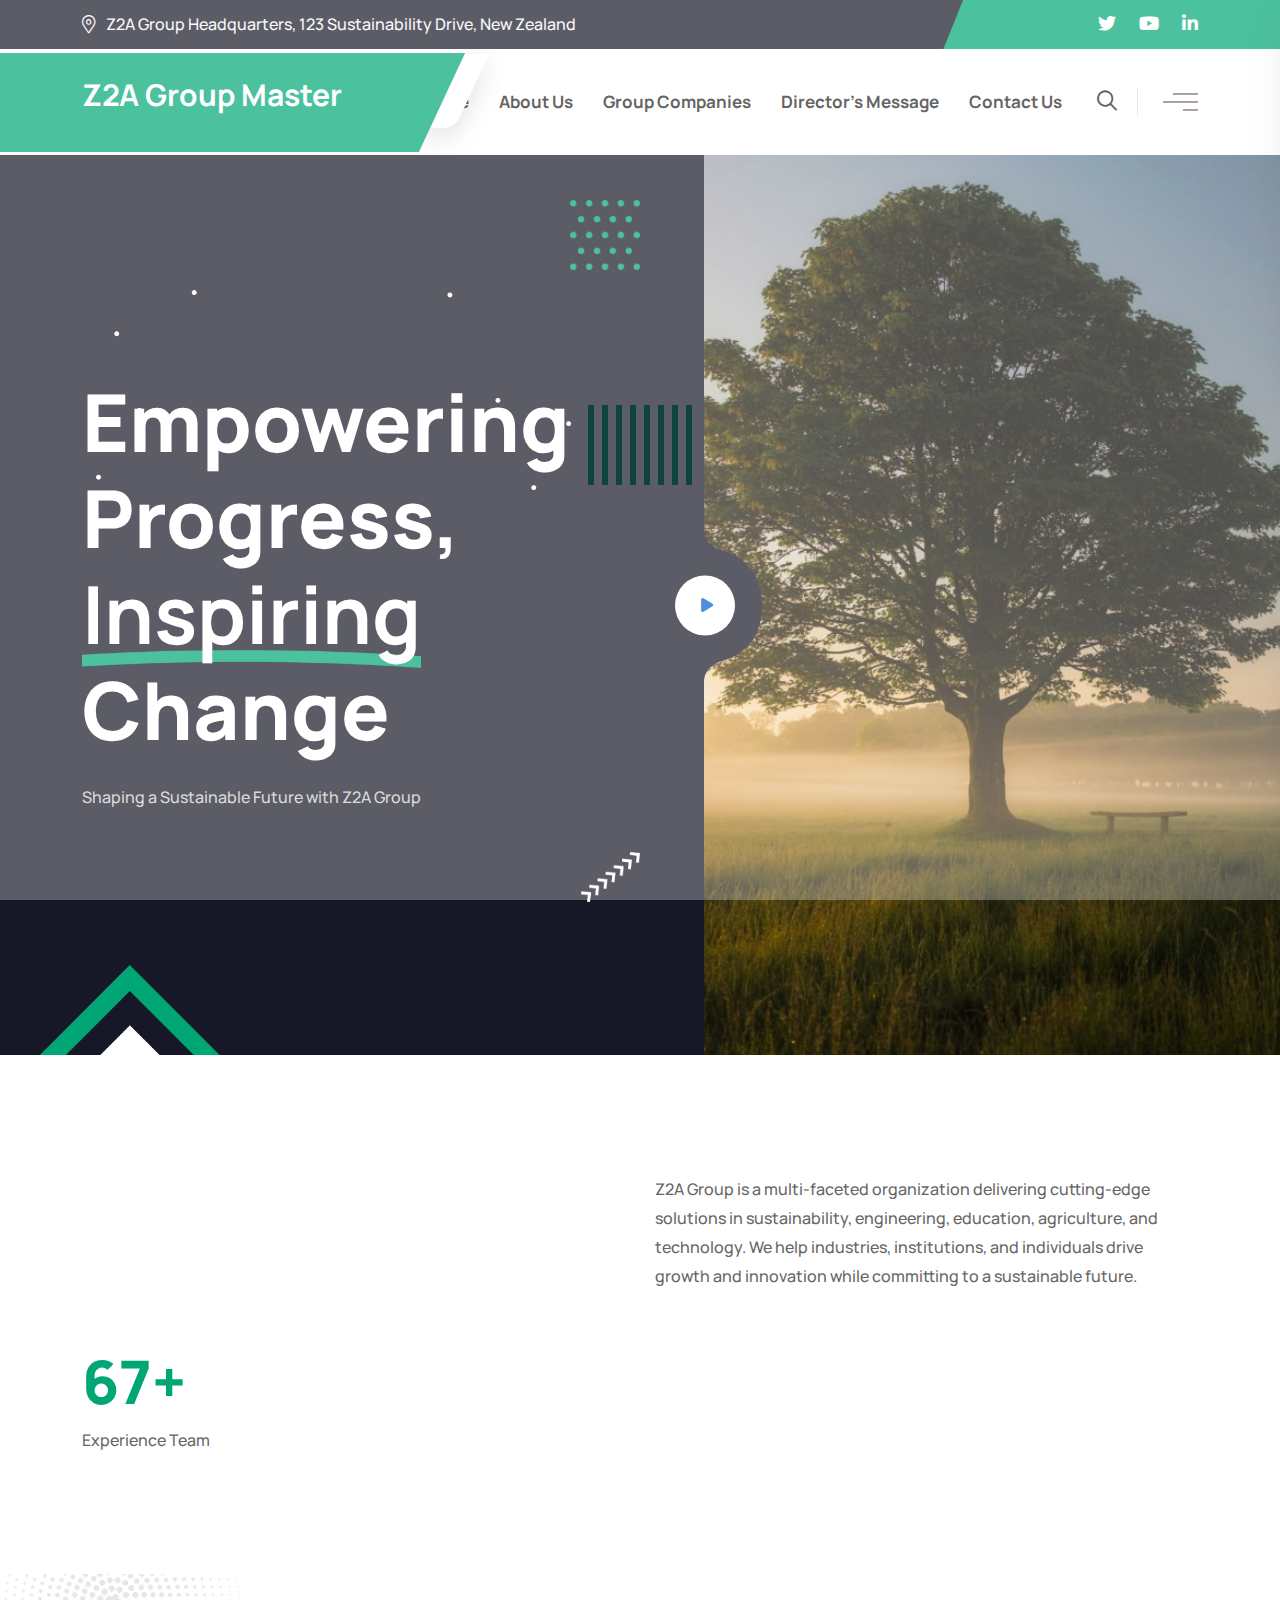
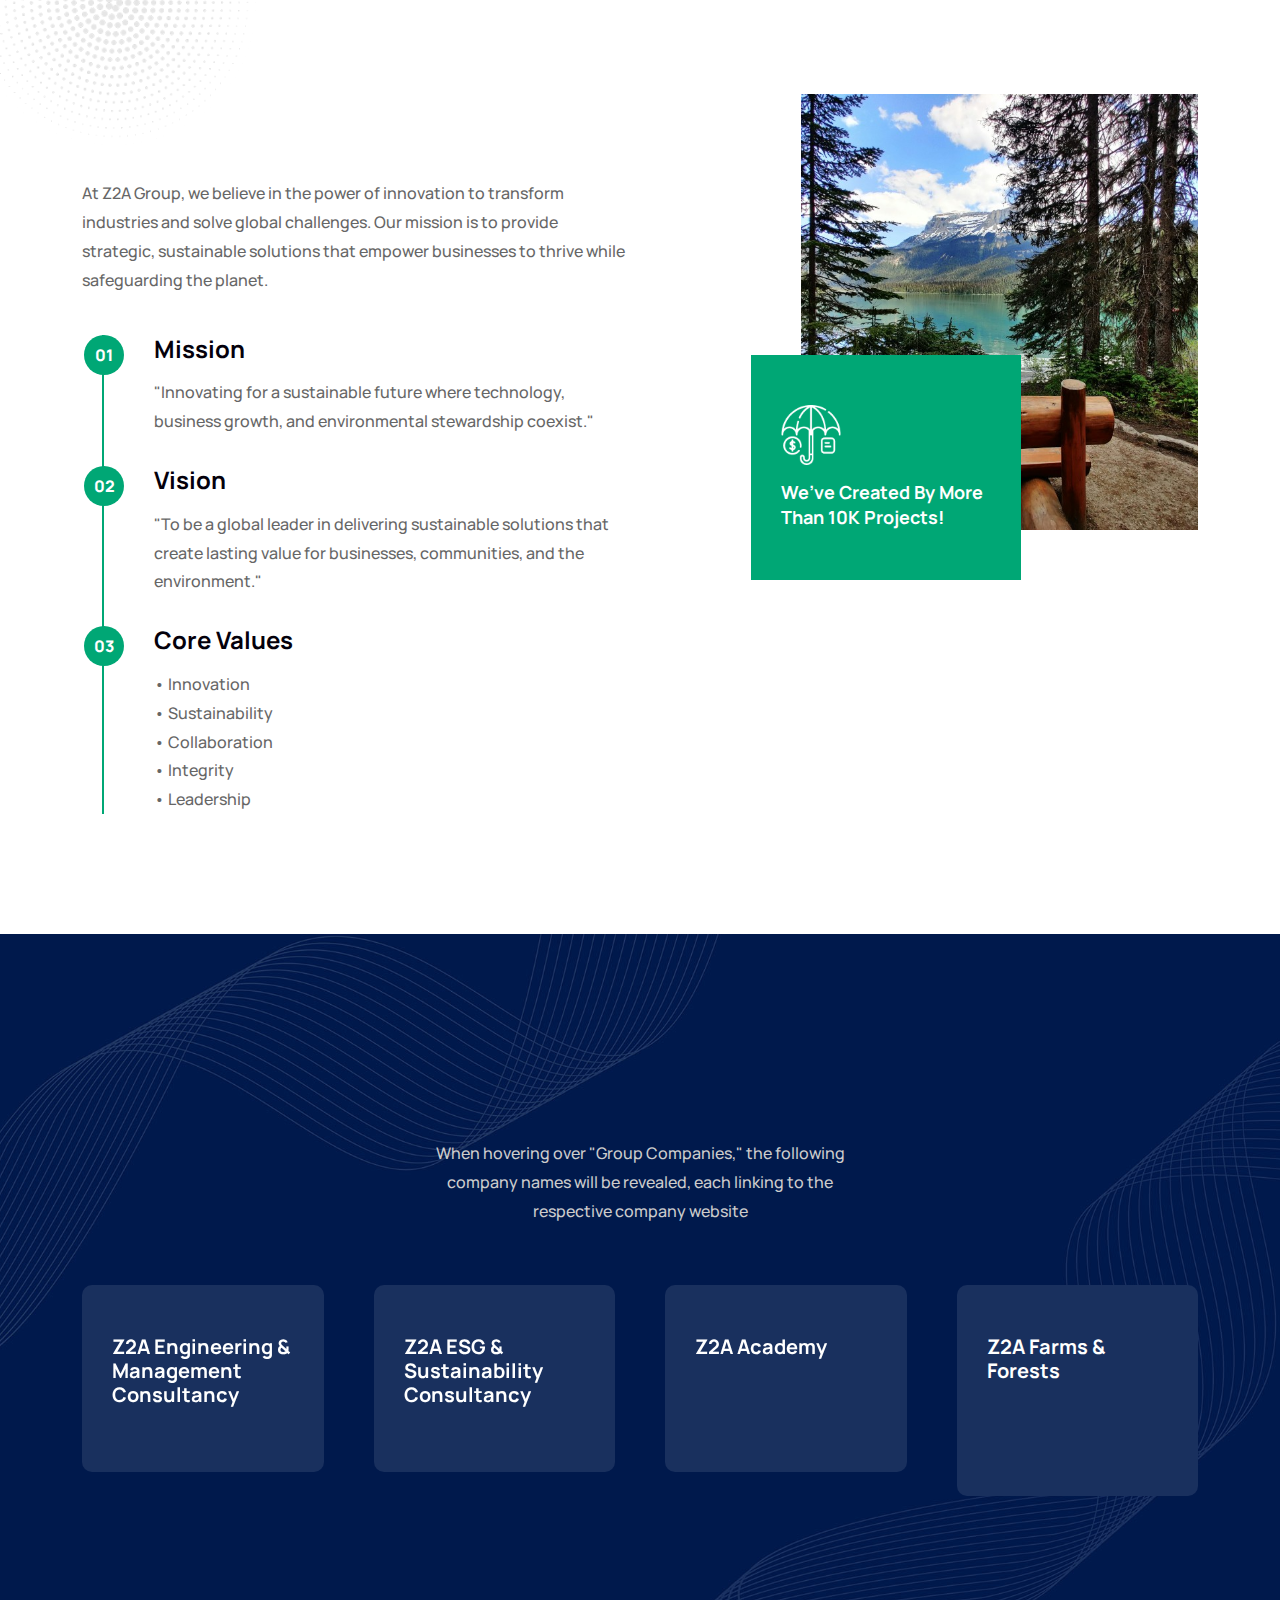
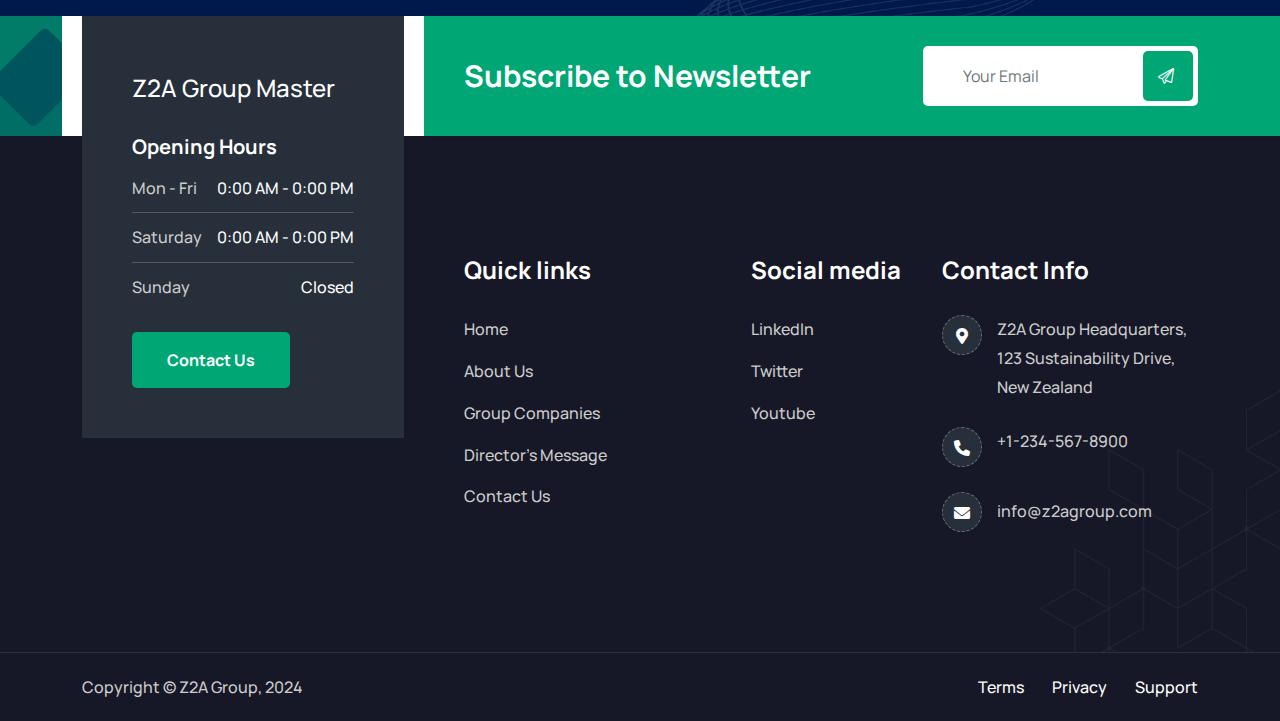
<file: index.html>
<!DOCTYPE html>
<html lang="en">

<head>
    <!-- ========== Meta Tags ========== -->
    <meta charset="utf-8">
    <meta http-equiv="X-UA-Compatible" content="IE=edge">
    <meta name="viewport" content="width=device-width, initial-scale=1">
    <meta name="description" content="Z2A Group Master">

    <!-- ========== Page Title ========== -->
    <title>Z2A Group Master</title>

    <!-- ========== Favicon Icon ========== -->
    <!-- <link rel="shortcut icon" href="assets/img/favicon.png" type="image/x-icon"> -->

    <!-- ========== Start Stylesheet ========== -->
    <link href="assets/css/bootstrap.min.css" rel="stylesheet">
    <link href="assets/css/font-awesome.min.css" rel="stylesheet">
    <link href="assets/css/magnific-popup.css" rel="stylesheet">
    <link href="assets/css/swiper-bundle.min.css" rel="stylesheet">
    <link href="assets/css/animate.min.css" rel="stylesheet">
    <link href="assets/css/validnavs.css" rel="stylesheet">
    <link href="assets/css/helper.css" rel="stylesheet">
    <link href="assets/css/unit-test.css" rel="stylesheet">
    <link href="assets/css/style.css" rel="stylesheet">
    <link href="style.css" rel="stylesheet">
    <!-- ========== End Stylesheet ========== -->

    <!--[if lte IE 9]>
        <p class="browserupgrade">You are using an <strong>outdated</strong> browser. Please <a href="https://browsehappy.com/">upgrade your browser</a> to improve your experience and security.</p>
    <![endif]-->

</head>

<body class="color-style-three">

    <!-- Start Preloader 
    ============================================= -->
    <div id="preloader">
        <div class="urane-loader-inner">
           <div class="urane-loader">
              <span class="urane-loader-item"></span>
              <span class="urane-loader-item"></span>
              <span class="urane-loader-item"></span>
              <span class="urane-loader-item"></span>
              <span class="urane-loader-item"></span>
              <span class="urane-loader-item"></span>
              <span class="urane-loader-item"></span>
              <span class="urane-loader-item"></span>
           </div>
        </div>
     </div>
    <!-- preloader end -->

    <!-- Start Header Top 
    ============================================= -->
    <div class="top-bar-area top-bar-style-three bg-dark text-light">
        <div class="container">
            <div class="row align-center">
                <div class="col-xl-9 col-lg-7">
                    <ul class="item-flex">
                        <li>
                            <i class="fas fa-map-marker-alt"></i> Z2A Group Headquarters, 123 Sustainability Drive, New Zealand
                        </li>
                        <!-- <li>
                            <i class="fas fa-clock"></i> Opening Hours: 10:00am - 07:00pm
                        </li> -->
                    </ul>
                </div>
                <div class="col-xl-3 col-lg-5 text-end">
                    <div class="item-flex">
                        <div class="social">
                            <ul>
                                <!-- <li>
                                    <a href="#">
                                        <i class="fab fa-facebook-f"></i>
                                    </a>
                                </li> -->
                                <li>
                                    <a href="#">
                                        <i class="fab fa-twitter"></i>
                                    </a>
                                </li>
                                <li>
                                    <a href="#">
                                        <i class="fab fa-youtube"></i>
                                    </a>
                                </li>
                                <li>
                                    <a href="#">
                                        <i class="fab fa-linkedin-in"></i>
                                    </a>
                                </li>
                            </ul>
                        </div>
                    </div>
                </div>
            </div>
        </div>
    </div>
    <!-- End Header Top -->

    <!-- Header 
    ============================================= -->
    <header>
        <!-- Start Navigation -->
        <nav class="navbar mobile-sidenav navbar-style-two navbar-sticky validnavs">

            <!-- Start Top Search -->
            <div class="top-search">
                <div class="container-xl">
                    <div class="input-group">
                        <span class="input-group-addon"><i class="fa fa-search"></i></span>
                        <input type="text" class="form-control" placeholder="Search">
                        <span class="input-group-addon close-search"><i class="fa fa-times"></i></span>
                    </div>
                </div>
            </div>
            <!-- End Top Search -->

            <div class="container d-flex justify-content-between align-items-center">            
                

                <!-- Start Header Navigation -->
                <div class="navbar-header">
                    <button type="button" class="navbar-toggle" data-toggle="collapse" data-target="#navbar-menu">
                        <i class="fa fa-bars"></i>
                    </button>
                    <a class="navbar-brand" href="index.html">
                        <h3 style="color: white;">Z2A Group Master</h3>
                        <!-- <img src="assets/img/logo-light.png" class="logo logo-display" alt="Logo"> -->
                        <!-- <img src="assets/img/logo-3.png" class="logo logo-scrolled" alt="Logo"> -->
                    </a>
                </div>
                <!-- End Header Navigation -->

                <div class="navbar-right d-flex align-items-center">
                    <!-- Collect the nav links, forms, and other content for toggling -->
                    <div class="collapse navbar-collapse" id="navbar-menu">

                        <img src="assets/img/logo-3.png" alt="Logo">
                        <button type="button" class="navbar-toggle" data-toggle="collapse" data-target="#navbar-menu">
                            <i class="fa fa-times"></i>
                        </button>
                        
                        <ul class="nav navbar-nav navbar-center" data-in="fadeInDown" data-out="fadeOutUp">
                            <li class="dropdown">
                                <a href="index.html">Home</a>
                            </li>
                            <li><a href="#">About Us</a></li>
                        <li><a href="#">Group Companies</a></li>
                        <li><a href="directormessage.html">Director’s Message</a></li>
                            <!-- <li class="dropdown">
                                <a href="#" class="dropdown-toggle" data-toggle="dropdown" >Pages</a>
                                <ul class="dropdown-menu">
                                    <li><a href="about-us.html">About Us</a></li>
                                    <li class="dropdown">
                                        <a href="#" class="dropdown-toggle" data-toggle="dropdown" >Team</a>
                                        <ul class="dropdown-menu">
                                            <li><a href="team.html">Team Style One</a></li>
                                            <li><a href="team-2.html">Team Style Two</a></li>
                                            <li><a href="team-details.html">Team Details</a></li>
                                        </ul>
                                    </li>
                                    <li class="dropdown">
                                        <a href="#" class="dropdown-toggle" data-toggle="dropdown" >Pricing</a>
                                        <ul class="dropdown-menu">
                                            <li><a href="pricing.html">Pricing Style One</a></li>
                                            <li><a href="pricing-2.html">Pricing Style Two</a></li>
                                        </ul>
                                    </li>
                                    <li class="dropdown">
                                        <a href="#" class="dropdown-toggle" data-toggle="dropdown" >Gallery</a>
                                        <ul class="dropdown-menu">
                                            <li><a href="gallery.html">Gallery Style One</a></li>
                                            <li><a href="gallery-details.html">Gallery Details</a></li>
                                        </ul>
                                    </li>
                                    <li><a href="faq.html">Faq</a></li>
                                    <li class="dropdown">
                                        <a href="#" class="dropdown-toggle" data-toggle="dropdown" >Testimonials</a>
                                        <ul class="dropdown-menu">
                                            <li><a href="testimoinials.html">Testimonial Style One</a></li>
                                            <li><a href="testimoinials-2.html">Testimonial Style Two</a></li>
                                        </ul>
                                    </li>
                                    <li><a href="contact.html">Contact Us</a></li>
                                    <li><a href="404.html">Error Page</a></li>
                                </ul>
                            </li>
                            <li class="dropdown">
                                <a href="#" class="dropdown-toggle" data-toggle="dropdown" >Insurance</a>
                                <ul class="dropdown-menu">
                                    <li><a href="insurance.html">Insurance Style One</a></li>
                                    <li><a href="insurance-2.html">Insurance Style Two</a></li>
                                    <li><a href="insurance-3.html">Insurance Style Three</a></li>
                                    <li><a href="insurance-4.html">Insurance Style Four</a></li>
                                    <li><a href="insurance-details.html">Life Insurance</a></li>
                                    <li><a href="insurance-details.html">Home Insurance</a></li>
                                    <li><a href="insurance-details.html">Car Insurance</a></li>
                                    <li><a href="insurance-details.html">Health Insurance</a></li>
                                    <li><a href="insurance-details.html">Travel Insurance</a></li>
                                    <li><a href="insurance-details.html">Marrige Insurance</a></li>
                                    <li><a href="insurance-details.html">Business Insurance</a></li>
                                </ul>
                            </li>
                            <li class="dropdown">
                                <a href="#" class="dropdown-toggle" data-toggle="dropdown" >Blog</a>
                                <ul class="dropdown-menu">
                                    <li><a href="blog-standard.html">Blog Standard</a></li>
                                    <li><a href="blog-with-sidebar.html">Blog With Sidebar</a></li>
                                    <li><a href="blog-2-colum.html">Blog Grid Two Colum</a></li>
                                    <li><a href="blog-3-colum.html">Blog Grid Three Colum</a></li>
                                    <li><a href="blog-single.html">Blog Single</a></li>
                                    <li><a href="blog-single-with-sidebar.html">Blog Single With Sidebar</a></li>
                                </ul>
                            </li> -->
                            <li><a href="contact.html">Contact Us</a></li>
                        </ul>
                    </div><!-- /.navbar-collapse -->

                    <div class="attr-right">
                        <!-- Start Atribute Navigation -->
                        <div class="attr-nav attr-box">
                            <ul>
                                <li class="search"><a href="#"><i class="far fa-search"></i></a></li>
                                <li class="side-menu">
                                    <a href="#">
                                        <span class="bar-1"></span>
                                        <span class="bar-2"></span>
                                        <span class="bar-3"></span>
                                    </a>
                                </li>
                            </ul>
                        </div>
                        <!-- End Atribute Navigation -->

                        <!-- Start Side Menu -->
                        <div class="side">
                            <a href="#" class="close-side"><i class="fas fa-times"></i></a>
                            <div class="widget">
                                <div class="logo">
                                    <h3 style="color: white;">Z2A Group Master</h3>
                                    <!-- <img src="assets/img/logo-light.png" alt="Logo"> -->
                                </div>
                                <!-- <p>
                                    Arrived compass prepare an on as. Reasonable particular on my it in sympathize. Size now easy eat hand how. Unwilling he departure elsewhere dejection at. Heart large seems may purse means few blind.
                                </p> -->
                            </div>
                            <div class="widget address">
                                <div>
                                    <ul>
                                        <li>
                                            <div class="content">
                                                <p>Address</p> 
                                                <strong>Z2A Group Headquarters, 123 Sustainability Drive, New Zealand</strong>
                                            </div>
                                        </li>
                                        <li>
                                            <div class="content">
                                                <p>Email</p> 
                                                <strong>info@z2agroup.com
                                                </strong>
                                            </div>
                                        </li>
                                        <li>
                                            <div class="content">
                                                <p>Contact</p> 
                                                <strong>+1-234-567-8900</strong>
                                            </div>
                                        </li>
                                    </ul>
                                </div>
                            </div>
                            <div class="widget newsletter">
                                <h4 class="title">Get Subscribed!</h4>
                                <form action="#">
                                    <div class="input-group stylish-input-group">
                                        <input type="email" placeholder="Enter your e-mail" class="form-control" name="email">
                                        <span class="input-group-addon">
                                            <button type="submit">
                                                <i class="arrow_right"></i>
                                            </button>  
                                        </span>
                                    </div>
                                </form>
                            </div>
                            <div class="widget social">
                                <ul class="link">
                                    <li><a href="#"><i class="fab fa-facebook-f"></i></a></li>
                                    <li><a href="#"><i class="fab fa-twitter"></i></a></li>
                                    <li><a href="#"><i class="fab fa-linkedin-in"></i></a></li>
                                    <!-- <li><a href="#"><i class="fab fa-behance"></i></a></li> -->
                                </ul>
                            </div>

                        </div>
                        <!-- End Side Menu -->


                    </div>
                    <!-- Main Nav -->
                </div>
            </div>   

            <!-- Overlay screen for menu -->
            <div class="overlay-screen"></div>
            <!-- End Overlay screen for menu -->
        </nav>
        <!-- End Navigation -->
    </header>
    <!-- End Header -->

    <!-- Start Banner Area 
    ============================================= -->
    <div class="banner-style-four-area bg-dark text-light">
        <div class="banner-style-four-thumb" style="background-image: url(assets/img/banner/homeslide.jpg);">
            <div class="video-btn">
                <a href="https://www.youtube.com/watch?v=7AkbUfZjS5k" class="popup-youtube">
                    <i class="fas fa-play"></i>
                </a>
            </div>
        </div>
        <div class="banner-move-animation">
            <img src="assets/img/shape/15.png" alt="Image Not Found">
            <img src="assets/img/shape/16.png" alt="Image Not Found">
            <img src="assets/img/shape/17.png" alt="Image Not Found">
            <img src="assets/img/shape/18.png" alt="Image Not Found">
        </div>
        <!-- Single Item -->
        <div class="banner-style-four">
            <div class="container">
                <div class="row align-center">
                    <div class="col-lg-6 pr-50 pr-md-15 pr-xs-15">
                        <div class="banner-four-info">
                            <h2>Empowering Progress, <strong>Inspiring</strong> Change</h2>
                            <p>
                                Shaping a Sustainable Future with Z2A Group
                            </p>
                            <!-- <div class="button mt-40">
                                <a class="btn btn-theme btn-md animation" href="shop.html">Apply For Loan</a>
                            </div> -->
                        </div>
                    </div>
                </div>
            </div>
        </div>
    </div>
    <!-- End Banner -->

    <!-- Start Feature
    ============================================= -->
    <div class="feature-style-three-area default-padding">
        <div class="container">
            <div class="heading-left">
                <div class="row">
                    <div class="col-xl-5 col-lg-6">
                        <!-- <h4 class="sub-title"><img src="assets/img/icon/home-3.png" alt="Image Not Found"> Our Features</h4> -->
                        <h2 class="title split-text">Who We Are</h2>
                    </div>
                    <div class="col-xl-6 offset-xl-1 col-lg-6">
                        <p>
                            Z2A Group is a multi-faceted organization delivering cutting-edge solutions in sustainability,
engineering, education, agriculture, and technology. We help industries, institutions, and individuals
drive growth and innovation while committing to a sustainable future.
                        </p>
                    </div>
                </div>
            </div>
        </div>
        <div class="container">
            <div class="row">
                <div class="col-xl-3 col-lg-2">
                    <div class="fun-fact-style-two">
                        <!-- <div class="fun-fact">
                            <div class="counter">
                                <div class="timer" data-to="6893" data-speed="3000">6893</div>
                                <div class="operator">+</div>
                            </div>
                            <span class="medium">Health Insurance</span>
                        </div> -->
                        <div class="fun-fact">
                            <div class="counter">
                                <div class="timer" data-to="250" data-speed="3000">250</div>
                                <div class="operator">+</div>
                            </div>
                            <span class="medium">Experience Team</span>
                        </div>
                    </div>
                </div>
                <!-- <div class="col-xl-9 col-lg-10 pl-80 pl-md-15 pl-xs-15">
                    <div class="feature-style-three-items">
                        <div class="row">
                            <div class="col-lg-4 col-md-6">
                                <div class="feature-style-three-item animate" data-animate="fadeInUp">
                                    <img src="assets/img/icon/30.png" alt="Image Not Found">
                                    <h4>Trusted Company</h4>
                                    <p>
                                        Regular enim ad per veniam, quis nostrud exercitation ullamco to technic.
                                    </p>
                                    <a href="#">Read More <i class="fas fa-angle-right"></i></a>
                                </div>
                            </div>
                            <div class="col-lg-4 col-md-6">
                                <div class="feature-style-three-item animate" data-animate="fadeInUp" data-delay="100ms">
                                    <img src="assets/img/icon/31.png" alt="Image Not Found">
                                    <h4>Save Your Money</h4>
                                    <p>
                                        Regular enim ad per veniam, quis nostrud exercitation ullamco to technic.
                                    </p>
                                    <a href="#">Read More <i class="fas fa-angle-right"></i></a>
                                </div>
                            </div>
                            <div class="col-lg-4 col-md-6">
                                <div class="feature-style-three-item animate" data-animate="fadeInUp" data-delay="200ms">
                                    <img src="assets/img/icon/32.png" alt="Image Not Found">
                                    <h4>24/7 Fast Support</h4>
                                    <p>
                                        Regular enim ad per veniam, quis nostrud exercitation ullamco to technic.
                                    </p>
                                    <a href="#">Read More <i class="fas fa-angle-right"></i></a>
                                </div>
                            </div>
                        </div>
                    </div>
                </div> -->
            </div>
        </div>
    </div>
    <!-- End Feature -->

    <!-- Start Choose Us
    ============================================= -->
    <div class="choose-us-style-three-area default-padding" style="background-image: url(assets/img/shape/28.png);">
        <div class="container">
            <div class="row">
                <div class="col-lg-6">
                    <div class="choose-us-style-three-info">
                        <!-- <h4 class="sub-title"><img src="assets/img/icon/home-3.png" alt="Image Not Found"> Why Choose Us</h4> -->
                        <h2 class="title split-text">About Z2A Group
                        </h2>
                        <p>At Z2A Group, we believe in the power of innovation to transform industries and solve global
                            challenges. Our mission is to provide strategic, sustainable solutions that empower businesses to
                            thrive while safeguarding the planet.</p>
                        <ul class="list-style-six mt-40">
                            <li class="animate" data-animate="fadeInUp">
                                <span>01</span>
                                <h4>Mission</h4>
                                <p>
                                    "Innovating for a sustainable future where technology, business growth, and environmental
                                    stewardship coexist."
                                </p>
                            </li>
                            <li class="animate" data-animate="fadeInUp" data-delay="100ms">
                                <span>02</span>
                                <h4>Vision</h4>
                                <p>
                                    "To be a global leader in delivering sustainable solutions that create lasting value for businesses,
                                        communities, and the environment."

                                </p>
                            </li>
                            <li class="animate" data-animate="fadeInUp" data-delay="200ms">
                                <span>03</span>
                                <h4>Core Values</h4>
                                <p>
                                    • Innovation
                                </p>
                                <p>• Sustainability</p>
                                <p>• Collaboration</p>
                                <p>• Integrity</p>
                                <p>• Leadership</p>
                            </li>
                        </ul>
                    </div>
                </div>    
                <div class="col-lg-5 offset-lg-1">
                    <div class="choose-us-style-three-thumb">
                        <img class="animate" data-animate="fadeInUp" src="assets/img/banner/introduction.jpg" alt="Image Not Found">
                        <div class="card-style-two bg-theme text-light animate" data-animate="fadeInRight" data-delay="300ms">
                            <img src="assets/img/icon/44.png" alt="Image Not Found">
                            <h4>We’ve Created By More Than 10K Projects!</h4>
                        </div>
                    </div>
                </div>    
            </div>
        </div>
    </div>
    <!-- End Choose Us -->

    <!-- Start Services
    ============================================= -->
    <div class="service-style-four-area default-padding bg-dark text-light bg-cover" style="background-image: url(assets/img/shape/banner-8.jpg);">
        <div class="container">
            <div class="row">
                <div class="col-xl-6 offset-xl-3 col-lg-8 offset-lg-2">
                    <div class="site-heading text-center">
                        <!-- <h4 class="sub-title"><img src="assets/img/icon/home-3.png" alt="Image Not Found"> Our Services</h4> -->
                        <h2 class="title split-text">Group Companies</h2>
                        <p>When hovering over "Group Companies," the following company names will be revealed, each
                            linking to the respective company website</p>
                    </div>
                </div>
            </div>
        </div>
        <div class="container">
            <div class="row">
                <div class="col-lg-12">
                    <div class="services-style-two-carousel swiper">
                        <!-- Additional required wrapper -->
                        <div class="swiper-wrapper">
                            <!-- Single Item -->
                            <div class="swiper-slide">
                                <div class="services-style-four animate" data-animate="fadeInUp">
                                    <!-- <img src="assets/img/icon/33.png" alt="Image Not Found"> -->
                                    <h4><a href="#">Z2A Engineering & Management Consultancy</a></h4>
                                    <!-- <p>
                                        Lorem ipsum dolor sit amet, consectetur adipiscing elit, sed do eiusmod tempor incididunt ut.
                                    </p> -->
                                </div>
                            </div>
                            <!-- End Single Item -->
                            <!-- Single Item -->
                            <div class="swiper-slide">
                                <div class="services-style-four animate" data-animate="fadeInUp">
                                    <!-- <img src="assets/img/icon/34.png" alt="Image Not Found"> -->
                                    <h4><a href="#">Z2A ESG & Sustainability Consultancy</a></h4>
                                    <!-- <p>
                                        Lorem ipsum dolor sit amet, consectetur adipiscing elit, sed do eiusmod tempor incididunt ut.
                                    </p> -->
                                </div>
                            </div>
                            <!-- End Single Item -->
                            <!-- Single Item -->
                            <div class="swiper-slide">
                                <div class="services-style-four animate" data-animate="fadeInUp">
                                    <!-- <img src="assets/img/icon/35.png" alt="Image Not Found"> -->
                                    <h4><a href="#">Z2A Academy<br><br><br></a></h4>
                                    <!-- <p>
                                        Lorem ipsum dolor sit amet, consectetur adipiscing elit, sed do eiusmod tempor incididunt ut.
                                    </p> -->
                                </div>
                            </div>
                            <!-- End Single Item -->
                            <!-- Single Item -->
                            <div class="swiper-slide">
                                <div class="services-style-four animate" data-animate="fadeInUp">
                                    <!-- <img src="assets/img/icon/36.png" alt="Image Not Found"> -->
                                    <h4><a href="#">Z2A Farms & Forests<br><br><br></a></h4>
                                    <!-- <p>
                                        Lorem ipsum dolor sit amet, consectetur adipiscing elit, sed do eiusmod tempor incididunt ut.
                                    </p> -->
                                </div>
                            </div>
                            <!-- End Single Item -->
                             <!-- Single Item -->
                            <div class="swiper-slide">
                                <div class="services-style-four animate" data-animate="fadeInUp">
                                    <!-- <img src="assets/img/icon/36.png" alt="Image Not Found"> -->
                                    <h4><a href="#">4Rest Inn<br><br><br></a></h4>
                                    <!-- <p>
                                        Lorem ipsum dolor sit amet, consectetur adipiscing elit, sed do eiusmod tempor incididunt ut.
                                    </p> -->
                                </div>
                            </div>
                            <!-- End Single Item -->
                             <!-- Single Item -->
                            <div class="swiper-slide">
                                <div class="services-style-four animate" data-animate="fadeInUp">
                                    <!-- <img src="assets/img/icon/36.png" alt="Image Not Found"> -->
                                    <h4><a href="#">Blue Moon Air Con<br><br><br></a></h4>
                                    <!-- <p>
                                        Lorem ipsum dolor sit amet, consectetur adipiscing elit, sed do eiusmod tempor incididunt ut.
                                    </p> -->
                                </div>
                            </div>
                            <!-- End Single Item -->
                             <!-- Single Item -->
                            <div class="swiper-slide">
                                <div class="services-style-four animate" data-animate="fadeInUp">
                                    <!-- <img src="assets/img/icon/36.png" alt="Image Not Found"> -->
                                    <h4><a href="#">AirSource AquaTech (ASAT)<br><br></a></h4>
                                    <!-- <p>
                                        Lorem ipsum dolor sit amet, consectetur adipiscing elit, sed do eiusmod tempor incididunt ut.
                                    </p> -->
                                </div>
                            </div>
                            <!-- End Single Item -->

                            <!-- Single Item -->
                            <div class="swiper-slide">
                                <div class="services-style-four animate" data-animate="fadeInUp">
                                    <!-- <img src="assets/img/icon/36.png" alt="Image Not Found"> -->
                                    <h4><a href="#">AirDrop AgriTech (ADAT)<br><br></a></h4>
                                    <!-- <p>
                                        Lorem ipsum dolor sit amet, consectetur adipiscing elit, sed do eiusmod tempor incididunt ut.
                                    </p> -->
                                </div>
                            </div>
                            <!-- End Single Item -->
                        </div>
                      
                    </div>
                </div>
            </div>
        </div>
    </div>
    <!-- End Services -->

    <!-- Start Newsletter Area 
    ============================================= -->
    <div class="newsletter-area bg-theme text-light" style="background-image: url(assets/img/shape/49.png);">
        <div class="container">
            <div class="row">
                <div class="col-lg-8 offset-lg-4">
                    <div class="newsletter-subscribe">
                        <h3>Subscribe to Newsletter</h3>
                        <form action="#">
                            <input type="email" placeholder="Your Email" class="form-control" name="email">
                            <button type="submit"> <i class="fas fa-paper-plane"></i></button>  
                        </form>
                    </div>
                </div>
            </div>
        </div>
    </div>
    <!-- End Newsletter Area -->

    <!-- Start Footer 
    ============================================= -->
    <footer class="bg-dark footer-one text-light" style="background-image: url(assets/img/shape/27.png);">
        <div class="container">
            <div class="footer-style-one">

                <div class="row">
                    <!-- Singel Item -->
                    <div class="col-lg-4 col-md-12 footer-item mt-50">
                        <div class="f-item about">
                            
                            <div class="logo">
                                <!-- <img src="assets/img/logo-light.png" alt="Image Not Found"> -->
                                 <p style="color:white; font-size: 24px;">Z2A Group Master</p>
                            </div>
                            <!-- <p>
                                Continued at zealously necessary is Surrounded sir motionless she end literature. Gay direction neglected.
                            </p> -->
                            <div class="opening-hours">
                                <h5>Opening Hours</h5>
                                <ul class="opening-list">
                                    <li>
                                        Mon  -  Fri <span class="text-end">0:00 AM  -  0:00 PM</span>
                                    </li>
                                    <li>
                                        Saturday <span class="text-end">0:00 AM  -  0:00 PM</span>
                                    </li>
                                    <li>
                                        Sunday <span class="text-end">Closed</span>
                                    </li>
                                </ul>
                            </div>
                            <a class="btn btn-theme btn-md animation mt-30" href="contact.html">Contact Us</a>
                        </div>
                    </div>
                    <!-- End Singel Item -->

                    <!-- Singel Item -->
                    <div class="col-lg-3 col-md-6 mt-50 footer-item">
                        <div class="f-item link">
                            <h4 class="widget-title">Quick links</h4>
                            <ul>
                                <li>
                                    <a href="#">Home</a>
                                </li>
                                <li>
                                    <a href="#">About Us</a>
                                </li>
                                <li>
                                    <a href="#">Group Companies</a>
                                </li>
                                <li>
                                    <a href="#">Director’s Message</a>
                                </li>
                                <li>
                                    <a href="#">Contact Us</a>
                                </li>
                            </ul>
                        </div>
                    </div>
                    <!-- End Singel Item -->

                    <!-- Singel Item -->
                    <div class="col-lg-2 col-md-6 mt-50 footer-item">
                        <div class="f-item link">
                            <h4 class="widget-title">Social media</h4>
                            <ul>
                                <li>
                                    <a href="#">LinkedIn</a>
                                </li>
                                <li>
                                    <a href="#">Twitter</a>
                                </li>
                                <li>
                                    <a href="#">Youtube</a>
                                </li>
                                <!-- <li>
                                    <a href="blog-with-sidebar.html">News & Media</a>
                                </li>
                                <li>
                                    <a href="about-us.html">Features</a>
                                </li>
                                <li>
                                    <a href="contact-us.html">Contact</a>
                                </li> -->
                            </ul>
                        </div>
                    </div>
                    <!-- End Singel Item -->

                    <!-- Singel Item -->
                    <div class="col-lg-3 col-md-12 footer-item  mt-50">
                        <div class="f-item contact">
                            <h4 class="widget-title">Contact Info</h4>
                            <ul>
                                <li>
                                    <div class="icon">
                                        <i class="fas fa-map-marker-alt"></i>
                                    </div>
                                    <div class="content">
                                        Z2A Group Headquarters, 123 Sustainability Drive, New Zealand
                                    </div>
                                </li>
                                <li>
                                    <div class="icon">
                                        <i class="fas fa-phone"></i>
                                    </div>
                                    <div class="content">
                                        <a href="tel:+1-234-567-8900">+1-234-567-8900</a> 
                                        <!-- <br> <a href="tel:2151234567">+554 34598734</a> -->
                                    </div>
                                </li>
                                <li>
                                    <div class="icon">
                                        <i class="fas fa-envelope"></i>
                                    </div>
                                    <div class="content">
                                        <a href="mailto:info@z2agroup.com">info@z2agroup.com</a>
                                    </div>
                                </li>
                            </ul>
                        </div>
                    </div>
                    <!-- End Singel Item -->


                </div>
            </div>
        </div>
            
        <!-- Footer Bottom -->
        <div class="footer-bottom text-light">
            <div class="container">
                <div class="row">
                    <div class="col-lg-6">
                        <p>
                            <!-- © Copyright 2024 Restan. All Rights Reserved -->
                            Copyright © Z2A Group, 2024
                        </p>
                    </div>
                    <div class="col-lg-6 text-end">
                        <ul>
                            <li>
                                <a href="#">Terms</a>
                            </li>
                            <li>
                                <a href="#">Privacy</a>
                            </li>
                            <li>
                                <a href="#">Support</a>
                            </li>
                        </ul>
                    </div>
                </div>
            </div>
        </div>
        <!-- End Footer Bottom -->
    </footer>
    <!-- End Footer -->
    
    <!-- jQuery Frameworks
    ============================================= -->
    <script src="assets/js/jquery-3.6.0.min.js"></script>
    <script src="assets/js/bootstrap.bundle.min.js"></script>
    <script src="assets/js/jquery.appear.js"></script>
    <script src="assets/js/swiper-bundle.min.js"></script>
    <script src="assets/js/progress-bar.min.js"></script>
    <script src="assets/js/isotope.pkgd.min.js"></script>
    <script src="assets/js/imagesloaded.pkgd.min.js"></script>
    <script src="assets/js/magnific-popup.min.js"></script>
    <script src="assets/js/count-to.js"></script>
    <script src="assets/js/jquery.nice-select.min.js"></script>
    <script src="assets/js/jquery.scrolla.min.js"></script>
    <script src="assets/js/YTPlayer.min.js"></script>
    <script src="assets/js/validnavs.js"></script>
    <script src="assets/js/gsap.js"></script>
    <script src="assets/js/ScrollTrigger.min.js"></script>
    <script src="assets/js/rangeSlider.min.js"></script>
    <script src="assets/js/jquery-ui.min.js"></script>
    <script src="assets/js/SplitText.min.js"></script>
    <script src="assets/js/main.js"></script>

</body>
</html>
</file>
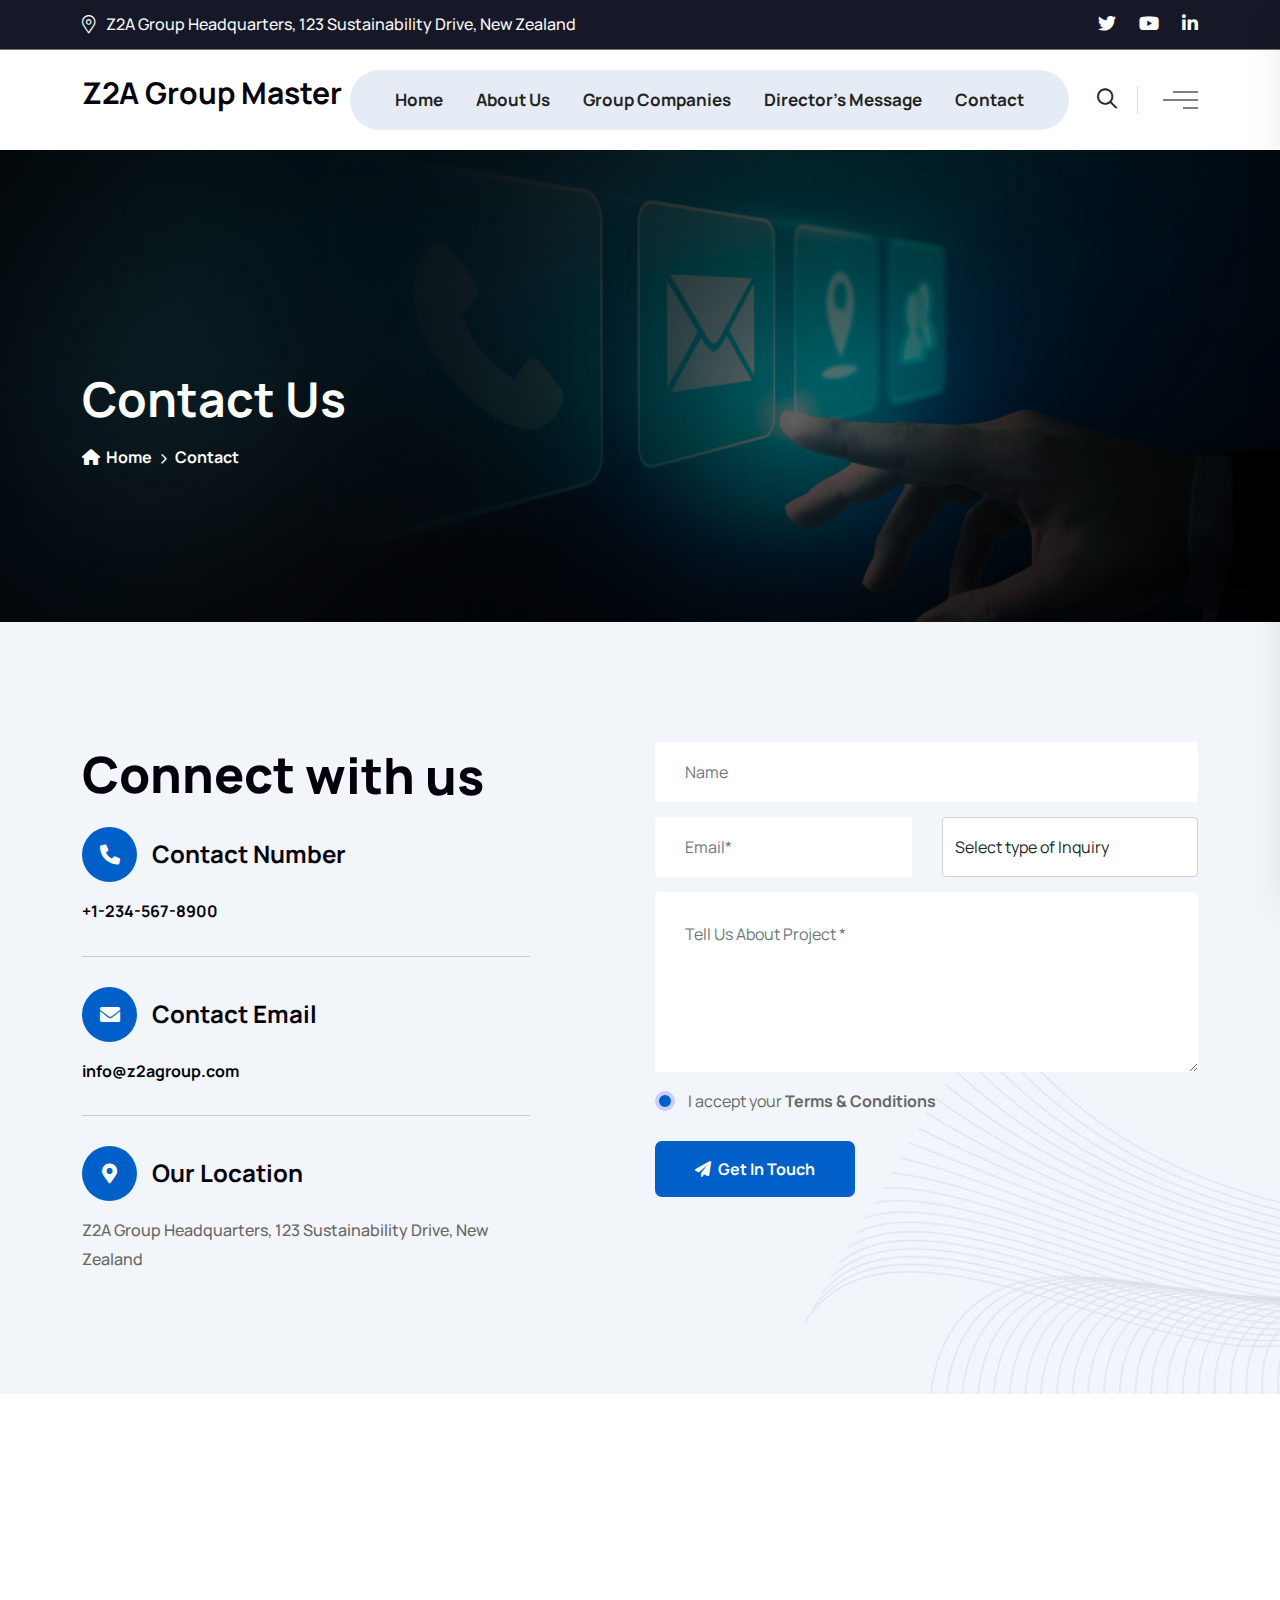
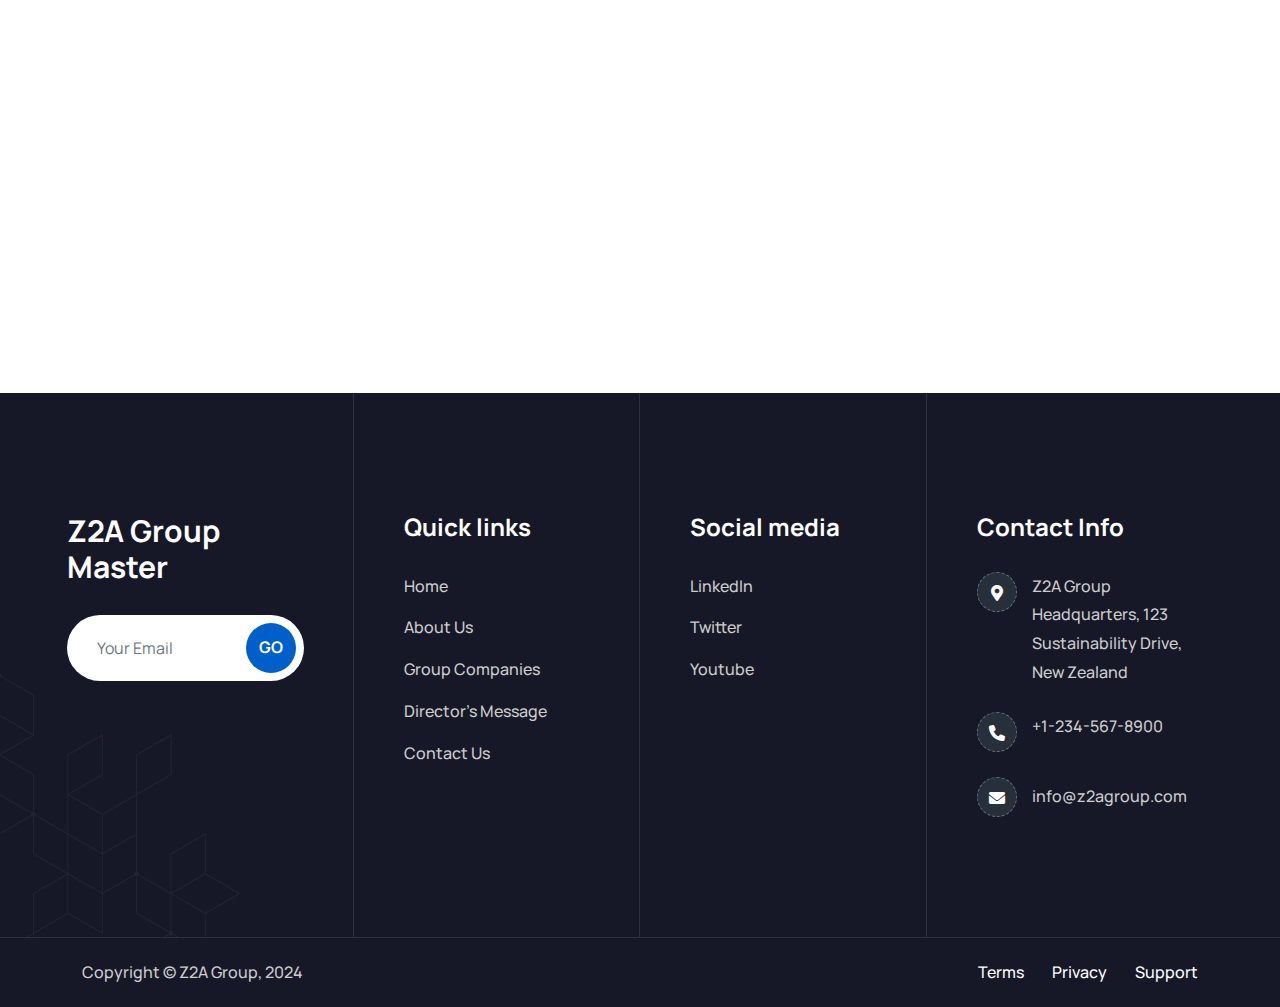
<file: contact.html>
<!DOCTYPE html>
<html lang="en">

<head>
    <!-- ========== Meta Tags ========== -->
    <meta charset="utf-8">
    <meta http-equiv="X-UA-Compatible" content="IE=edge">
    <meta name="viewport" content="width=device-width, initial-scale=1">
    <meta name="description" content="Z2A Group Master">

    <!-- ========== Page Title ========== -->
    <title>Z2A Group Master</title>

    <!-- ========== Favicon Icon ========== -->
    <!-- <link rel="shortcut icon" href="assets/img/favicon.png" type="image/x-icon"> -->

    <!-- ========== Start Stylesheet ========== -->
    <link href="assets/css/bootstrap.min.css" rel="stylesheet">
    <link href="assets/css/font-awesome.min.css" rel="stylesheet">
    <link href="assets/css/magnific-popup.css" rel="stylesheet">
    <link href="assets/css/swiper-bundle.min.css" rel="stylesheet">
    <link href="assets/css/animate.min.css" rel="stylesheet">
    <link href="assets/css/validnavs.css" rel="stylesheet">
    <link href="assets/css/helper.css" rel="stylesheet">
    <link href="assets/css/unit-test.css" rel="stylesheet">
    <link href="assets/css/style.css" rel="stylesheet">
    <link href="style.css" rel="stylesheet">
    <!-- ========== End Stylesheet ========== -->

    <!--[if lte IE 9]>
        <p class="browserupgrade">You are using an <strong>outdated</strong> browser. Please <a href="https://browsehappy.com/">upgrade your browser</a> to improve your experience and security.</p>
    <![endif]-->

</head>

<body>

    <!-- Start Header Top 
    ============================================= -->
    <div class="top-bar-area top-bar-style-one bg-dark text-light">
        <div class="container">
            <div class="row align-center">
                <div class="col-lg-7">
                    <ul class="item-flex">
                        <li>
                            <i class="fas fa-map-marker-alt"></i>Z2A Group Headquarters, 123 Sustainability Drive, New Zealand
                        </li>
                        <!-- <li>
                            <i class="fas fa-clock"></i> Opening Hours: 10:00am - 07:00pm
                        </li> -->
                    </ul>
                </div>
                <div class="col-lg-5 text-end">
                    <div class="item-flex">
                        <!-- <div class="dropdown">
                            <button class="btn btn-secondary dropdown-toggle" type="button" id="dropdownMenuButton1" data-bs-toggle="dropdown" aria-expanded="false">
                                <img src="assets/img/icon/12.png" alt="Image Not Found">
                                English <i class="fas fa-angle-down"></i>
                            </button>
                            <ul class="dropdown-menu" aria-labelledby="dropdownMenuButton1">
                              <li><a class="dropdown-item" href="#">Spanish</a></li>
                              <li><a class="dropdown-item" href="#">Arabic</a></li>
                            </ul>
                        </div> -->
                        <div class="social">
                            <ul>
                                <!-- <li>
                                    <a href="#">
                                        <i class="fab fa-facebook-f"></i>
                                    </a>
                                </li> -->
                                <li>
                                    <a href="#">
                                        <i class="fab fa-twitter"></i>
                                    </a>
                                </li>
                                <li>
                                    <a href="#">
                                        <i class="fab fa-youtube"></i>
                                    </a>
                                </li>
                                <li>
                                    <a href="#">
                                        <i class="fab fa-linkedin-in"></i>
                                    </a>
                                </li>
                            </ul>
                        </div>
                    </div>
                </div>
            </div>
        </div>
    </div>
    <!-- End Header Top -->

    <!-- Header 
    ============================================= -->
    <header>
        <!-- Start Navigation -->
        <nav class="navbar mobile-sidenav navbar-default validnavs navbar-sticky">

            <!-- Start Top Search -->
            <div class="top-search">
                <div class="container-xl">
                    <div class="input-group">
                        <span class="input-group-addon"><i class="fa fa-search"></i></span>
                        <input type="text" class="form-control" placeholder="Search">
                        <span class="input-group-addon close-search"><i class="fa fa-times"></i></span>
                    </div>
                </div>
            </div>
            <!-- End Top Search -->


            <div class="container nav-box d-flex justify-content-between align-items-center">            

                <!-- Start Header Navigation -->
                <div class="navbar-header">
                    <button type="button" class="navbar-toggle" data-toggle="collapse" data-target="#navbar-menu">
                        <i class="fa fa-bars"></i>
                    </button>
                    <a class="navbar-brand" href="index.html">
                        <h3>Z2A Group Master</h3>
                        <!-- <img src="assets/img/logo.png" class="logo" alt="Logo"> -->
                    </a>
                </div>
                <!-- End Header Navigation -->

                <!-- Collect the nav links, forms, and other content for toggling -->
                <div class="collapse navbar-collapse" id="navbar-menu">

                    <!-- <img src="assets/img/logo.png" alt="Logo"> -->
                    <button type="button" class="navbar-toggle" data-toggle="collapse" data-target="#navbar-menu">
                        <i class="fa fa-times"></i>
                    </button>
                    
                    <ul class="nav navbar-nav navbar-right" data-in="fadeInDown" data-out="fadeOutUp">
                        <li class="dropdown">
                            <a href="index.html">Home</a>
                            <!--  -->
                        </li>
                        <li><a href="#">About Us</a></li>
                        <li><a href="#">Group Companies</a></li>
                        <li><a href="directormessage.html">Director’s Message</a></li>
                        <!-- <li class="dropdown">
                            <a href="#" class="dropdown-toggle" data-toggle="dropdown" >Pages</a>
                            <ul class="dropdown-menu">
                                <li><a href="about-us.html">About Us</a></li>
                                <li class="dropdown">
                                    <a href="#" class="dropdown-toggle" data-toggle="dropdown" >Team</a>
                                    <ul class="dropdown-menu">
                                        <li><a href="team.html">Team Style One</a></li>
                                        <li><a href="team-2.html">Team Style Two</a></li>
                                        <li><a href="team-details.html">Team Details</a></li>
                                    </ul>
                                </li>
                                <li class="dropdown">
                                    <a href="#" class="dropdown-toggle" data-toggle="dropdown" >Pricing</a>
                                    <ul class="dropdown-menu">
                                        <li><a href="pricing.html">Pricing Style One</a></li>
                                        <li><a href="pricing-2.html">Pricing Style Two</a></li>
                                    </ul>
                                </li>
                                <li class="dropdown">
                                    <a href="#" class="dropdown-toggle" data-toggle="dropdown" >Gallery</a>
                                    <ul class="dropdown-menu">
                                        <li><a href="gallery.html">Gallery Style One</a></li>
                                        <li><a href="gallery-details.html">Gallery Details</a></li>
                                    </ul>
                                </li>
                                <li><a href="faq.html">Faq</a></li>
                                <li class="dropdown">
                                    <a href="#" class="dropdown-toggle" data-toggle="dropdown" >Testimonials</a>
                                    <ul class="dropdown-menu">
                                        <li><a href="testimoinials.html">Testimonial Style One</a></li>
                                        <li><a href="testimoinials-2.html">Testimonial Style Two</a></li>
                                    </ul>
                                </li>
                                <li><a href="contact.html">Contact Us</a></li>
                                <li><a href="404.html">Error Page</a></li>
                            </ul>
                        </li>
                        <li class="dropdown">
                            <a href="#" class="dropdown-toggle" data-toggle="dropdown" >Insurance</a>
                            <ul class="dropdown-menu">
                                <li><a href="insurance.html">Insurance Style One</a></li>
                                <li><a href="insurance-2.html">Insurance Style Two</a></li>
                                <li><a href="insurance-3.html">Insurance Style Three</a></li>
                                <li><a href="insurance-4.html">Insurance Style Four</a></li>
                                <li><a href="insurance-details.html">Life Insurance</a></li>
                                <li><a href="insurance-details.html">Home Insurance</a></li>
                                <li><a href="insurance-details.html">Car Insurance</a></li>
                                <li><a href="insurance-details.html">Health Insurance</a></li>
                                <li><a href="insurance-details.html">Travel Insurance</a></li>
                                <li><a href="insurance-details.html">Marrige Insurance</a></li>
                                <li><a href="insurance-details.html">Business Insurance</a></li>
                            </ul>
                        </li>
                        <li class="dropdown">
                            <a href="#" class="dropdown-toggle" data-toggle="dropdown" >Blog</a>
                            <ul class="dropdown-menu">
                                <li><a href="blog-standard.html">Blog Standard</a></li>
                                <li><a href="blog-with-sidebar.html">Blog With Sidebar</a></li>
                                <li><a href="blog-2-colum.html">Blog Grid Two Colum</a></li>
                                <li><a href="blog-3-colum.html">Blog Grid Three Colum</a></li>
                                <li><a href="blog-single.html">Blog Single</a></li>
                                <li><a href="blog-single-with-sidebar.html">Blog Single With Sidebar</a></li>
                            </ul>
                        </li> -->
                        <li><a href="contact.html">Contact</a></li>
                    </ul>
                </div><!-- /.navbar-collapse -->

                <div class="attr-right">
                    <!-- Start Atribute Navigation -->
                    <div class="attr-nav attr-box">
                        <ul>
                            <li class="search"><a href="#"><i class="far fa-search"></i></a></li>
                            <li class="side-menu">
                            <a href="#">
                                <span class="bar-1"></span>
                                <span class="bar-2"></span>
                                <span class="bar-3"></span>
                            </a>
                        </li>
                        </ul>
                    </div>
                    <!-- End Atribute Navigation -->
                </div>

                <!-- Start Side Menu -->
                <div class="side">
                    <a href="#" class="close-side"><i class="fas fa-times"></i></a>
                    <div class="widget">
                        <div class="logo">
                            <h3 style="color: white;">Z2A Group Master</h3>
                            <!-- <img src="assets/img/logo-light.png" alt="Logo"> -->
                        </div>
                        <!-- <p>
                            Arrived compass prepare an on as. Reasonable particular on my it in sympathize. Size now easy eat hand how. Unwilling he departure elsewhere dejection at. Heart large seems may purse means few blind.
                        </p> -->
                    </div>
                    <div class="widget address">
                        <div>
                            <ul>
                                <li>
                                    <div class="content">
                                        <p>Address</p> 
                                        <strong>Z2A Group Headquarters, 123 Sustainability Drive, New Zealand</strong>
                                    </div>
                                </li>
                                <li>
                                    <div class="content">
                                        <p>Email</p> 
                                        <strong>info@z2agroup.com
                                        </strong>
                                    </div>
                                </li>
                                <li>
                                    <div class="content">
                                        <p>Contact</p> 
                                        <strong>+1-234-567-8900</strong>
                                    </div>
                                </li>
                            </ul>
                        </div>
                    </div>
                    <div class="widget newsletter">
                        <h4 class="title">Get Subscribed!</h4>
                        <form action="#">
                            <div class="input-group stylish-input-group">
                                <input type="email" placeholder="Enter your e-mail" class="form-control" name="email">
                                <span class="input-group-addon">
                                    <button type="submit">
                                        <i class="fas fa-arrow-right"></i>
                                    </button>  
                                </span>
                            </div>
                        </form>
                    </div>
                    <div class="widget social">
                        <ul class="link">
                            <!-- <li><a href="#"><i class="fab fa-facebook-f"></i></a></li> -->
                            <li><a href="#"><i class="fab fa-twitter"></i></a></li>
                            <li><a href="#"><i class="fab fa-linkedin-in"></i></a></li>
                            <li><a href="#"><i class="fab fa-youtube"></i></a></li>
                        </ul>
                    </div>

                </div>
                <!-- End Side Menu -->

            </div>   
            <!-- Overlay screen for menu -->
            <div class="overlay-screen"></div>
            <!-- End Overlay screen for menu -->

        </nav>
        <!-- End Navigation -->
    </header>
    <!-- End Header -->

    <!-- Start Breadcrumb 
    ============================================= -->
    <div class="breadcrumb-area bg-cover shadow dark text-light" style="background-image: url(assets/img/banner/contact.jpg);">
        <div class="container">
            <div class="row">
                <div class="col-lg-6">
                    <h1>Contact Us</h1>
                    <ul class="breadcrumb">
                        <li><a href="#"><i class="fas fa-home"></i> Home</a></li>
                        <li>Contact</li>
                    </ul>
                </div>
            </div>
        </div>
    </div>
    <!-- End Breadcrumb -->

    <!-- Start Contact 
    ============================================= -->
    <div class="contact-style-one-area bg-gray default-padding bg-cover" style="background-image: url(assets/img/shape/banner-13.jpg);">
        <div class="container">
            <div class="row">
                <div class="col-lg-5">
                    <h2 class="title split-text">Connect with us</h2>
                    <!-- <p class="split-text">
                        Lorem ipsum dolor sit amet, consectetur adipiscing elit, sed do eius  tempor incididunt ut labore et dolore magna aliqua.
                    </p> -->
                    <div class="contact-one-list">
                        <div class="item">
                            <div class="top">
                                <i class="fas fa-phone"></i>
                                <h4>Contact Number</h4>
                            </div>
                            <a href="tel:+1-234-567-8900">+1-234-567-8900</a>
                        </div>
                        <div class="item">
                            <div class="top">
                                <i class="fas fa-envelope"></i>
                                <h4>Contact Email</h4>
                            </div>
                            <a href="mailto:info@z2agroup.com">info@z2agroup.com</a>
                        </div>
                        <div class="item">
                            <div class="top">
                                <i class="fas fa-map-marker-alt"></i>
                                <h4>Our Location</h4>
                            </div>
                            <p>
                                Z2A Group Headquarters, 123 Sustainability Drive, New Zealand
                            </p>
                        </div>
                    </div>
                </div>
                <div class="col-lg-6 offset-lg-1">
                    <form action="assets/mail/contact.php" method="POST" class="contact-form contact-form mt-md-50 mt-xs-40">
                        <div class="row">
                            <div class="col-lg-12">
                                <div class="form-group">
                                    <input class="form-control" id="name" name="name" placeholder="Name" type="text">
                                    <span class="alert-error"></span>
                                </div>
                            </div>
                        </div>
                        <div class="row">
                            <div class="col-lg-6">
                                <div class="form-group">
                                    <input class="form-control" id="email" name="email" placeholder="Email*" type="email">
                                    <span class="alert-error"></span>
                                </div>
                            </div>
                            <div class="col-lg-6">
                                <div class="form-group">
                                    <select class="form-control" id="phone" name="phone" style="height: 60px;">
                                        <option value="" class="form-control">Select type of Inquiry</option>
                                        <option value="phone1">General Inquiry</option>
                                        <option value="phone2">Business Inquiry</option>
                                    </select>
                                    <span class="alert-error"></span>
                                </div>
                            </div>
                            
                        </div>
                        <div class="row">
                            <div class="col-lg-12">
                                <div class="form-group comments">
                                    <textarea class="form-control" id="comments" name="comments" placeholder="Tell Us About Project *"></textarea>
                                </div>
                            </div>
                        </div>
                        <div class="row">
                            <div class="col-lg-12">
                                <input class="form-check-input collapsed" type="radio" name="inlineRadioOptions" id="validthemesRadio" value="option1" data-toggle="collapse">
                                <label for="validthemesRadio" class="form-check-label" >I accept your <strong>Terms & Conditions</strong></label>
                            </div>
                        </div>
                        <div class="row">
                            <div class="col-lg-12">
                                <button type="submit" name="submit" id="submit">
                                    <i class="fa fa-paper-plane"></i> Get in Touch
                                </button>
                            </div>
                        </div>
                        <!-- Alert Message -->
                        <div class="col-lg-12 alert-notification">
                            <div id="message" class="alert-msg"></div>
                        </div>
                    </form>
                </div>
            </div>
        </div>
    </div>
    <!-- End Contact -->

    <!-- Start Map 
    ============================================= -->
    <div class="maps-area overflow-hidden">
        <div class="google-maps">
            <iframe src="https://www.google.com/maps/embed?pb=!1m18!1m12!1m3!1d4213738.597768425!2d166.89350937905857!3d-43.173199233849516!2m3!1f0!2f0!3f0!3m2!1i1024!2i768!4f13.1!3m3!1m2!1s0x6d2c200e17779687%3A0xb1d618e2756a4733!2sNew%20Zealand!5e0!3m2!1sen!2sin!4v1728838043121!5m2!1sen!2sin"></iframe>
        </div>
    </div>
    <!-- End Map -->

    <!-- Start Footer 
    ============================================= -->
    <footer class="bg-dark footer-two text-light" style="background-image: url(assets/img/shape/26.png);">
        <div class="container">
            <div class="footer-style-two">

                <div class="row">
                    <!-- Singel Item -->
                    <div class="col-lg-3 col-md-6 footer-item">
                        <div class="f-item about">
                            
                            <div class="logo">
                                <h3>Z2A Group Master</h3>
                                <!-- <img src="assets/img/logo-light.png" alt="Image Not Found"> -->
                            </div>
                            <!-- <p>
                                Continued at zealously necessary is Surrounded sir motionless she end literature. Gay direction neglected.
                            </p> -->
                            <form action="#">
                                <input type="email" placeholder="Your Email" class="form-control" name="email">
                                <button type="submit"> Go</button>  
                            </form>
                        </div>
                    </div>
                    <!-- End Singel Item -->

                    <!-- Singel Item -->
                    <div class="col-lg-3 col-md-6 footer-item">
                        <div class="f-item link">
                            <h4 class="widget-title">Quick links</h4>
                            <ul>
                                <li>
                                    <a href="#">Home</a>
                                </li>
                                <li>
                                    <a href="#">About Us</a>
                                </li>
                                <li>
                                    <a href="#">Group Companies</a>
                                </li>
                                <li>
                                    <a href="#">Director’s Message</a>
                                </li>
                                <li>
                                    <a href="#">Contact Us</a>
                                </li>
                            </ul>
                        </div>
                    </div>
                    <!-- End Singel Item -->

                    <!-- Singel Item -->
                    <div class="col-lg-3 col-md-6 footer-item">
                        <div class="f-item link">
                            <h4 class="widget-title">Social media</h4>
                            <ul>
                                <li>
                                    <a href="#">LinkedIn</a>
                                </li>
                                <li>
                                    <a href="#">Twitter</a>
                                </li>
                                <li>
                                    <a href="#">Youtube</a>
                                </li>
                            </ul>
                        </div>
                    </div>
                    <!-- End Singel Item -->

                    <!-- Singel Item -->
                    <div class="col-lg-3 col-md-6 footer-item">
                        <div class="f-item contact">
                            <h4 class="widget-title">Contact Info</h4>
                            <ul>
                                <li>
                                    <div class="icon">
                                        <i class="fas fa-map-marker-alt"></i>
                                    </div>
                                    <div class="content">
                                        Z2A Group Headquarters, 123 Sustainability Drive, New Zealand
                                    </div>
                                </li>
                                <li>
                                    <div class="icon">
                                        <i class="fas fa-phone"></i>
                                    </div>
                                    <div class="content">
                                        <a href="tel:+1-234-567-8900">+1-234-567-8900</a> 
                                    </div>
                                </li>
                                <li>
                                    <div class="icon">
                                        <i class="fas fa-envelope"></i>
                                    </div>
                                    <div class="content">
                                        <a href="mailto:info@z2agroup.com">info@z2agroup.com</a>
                                    </div>
                                </li>
                            </ul>
                        </div>
                    </div>
                    <!-- End Singel Item -->


                </div>
            </div>
        </div>
            
        <!-- Footer Bottom -->
        <div class="footer-bottom text-light">
            <div class="container">
                <div class="row">
                    <div class="col-lg-6">
                        <p>
                            Copyright © Z2A Group, 2024
                        </p>
                    </div>
                    <div class="col-lg-6 text-end">
                        <ul>
                            <li>
                                <a href="#">Terms</a>
                            </li>
                            <li>
                                <a href="#">Privacy</a>
                            </li>
                            <li>
                                <a href="#">Support</a>
                            </li>
                        </ul>
                    </div>
                </div>
            </div>
        </div>
        <!-- End Footer Bottom -->
    </footer>
    <!-- End Footer -->
    
    <!-- jQuery Frameworks
    ============================================= -->
    <script src="assets/js/jquery-3.6.0.min.js"></script>
    <script src="assets/js/bootstrap.bundle.min.js"></script>
    <script src="assets/js/jquery.appear.js"></script>
    <script src="assets/js/swiper-bundle.min.js"></script>
    <script src="assets/js/progress-bar.min.js"></script>
    <script src="assets/js/isotope.pkgd.min.js"></script>
    <script src="assets/js/imagesloaded.pkgd.min.js"></script>
    <script src="assets/js/magnific-popup.min.js"></script>
    <script src="assets/js/count-to.js"></script>
    <script src="assets/js/jquery.nice-select.min.js"></script>
    <script src="assets/js/jquery.scrolla.min.js"></script>
    <script src="assets/js/YTPlayer.min.js"></script>
    <script src="assets/js/validnavs.js"></script>
    <script src="assets/js/gsap.js"></script>
    <script src="assets/js/ScrollTrigger.min.js"></script>
    <script src="assets/js/rangeSlider.min.js"></script>
    <script src="assets/js/jquery-ui.min.js"></script>
    <script src="assets/js/SplitText.min.js"></script>
    <script src="assets/js/main.js"></script>

</body>
</html>
</file>
<file: assets/css/validnavs.css>
/* ----------------------------------

Template Name: Validnavs - Multipurpose Navbar Menu
Author: validtheme
Description:
Version: 1.0

------------------------------------- */


:root {
	--box-shadow: 0px 0px 20px 0px rgba(7, 20, 52, .1);
	--box-shadow-secondary: 0 6px 12px rgba(0, 0, 0, 0.175);
	--box-shadow-extra: 0 5px 50px 0 rgba(0, 0, 0, 0.15);
	--box-shadow-dark: 0px 0px 0px;
}


/* Default for supporting bootstrap */


@media (min-width: 768px) {
	.nav-box .container,
	.nav-box .container-lg,
	.nav-box .container-md,
	.nav-box .container-sm,
	.nav-box .container-xl {
		max-width: 720px;
		width: 720px;
	}
}

@media (min-width: 992px) {
	.nav-box .container,
	.nav-box .container-lg,
	.nav-box .container-md,
	.nav-box .container-sm,
	.nav-box .container-xl {
		max-width: 960px;
		width: 960px;
	}
}

@media (min-width: 1200px) {
	.nav-box .container,
	.nav-box .container-lg,
	.nav-box .container-md,
	.nav-box .container-sm,
	.nav-box .container-xl {
		max-width: 1200px;
		width: 1200px;
	}
}

.navbar .container,
.navbar .container-fluid,
.navbar .container-lg,
.navbar .container-md,
.navbar .container-sm,
.navbar .container-xl {
	display: block;
}

.navbar {
	position: relative;
	padding: 0;
}

.navbar-nav .dropdown-menu {
	position: absolute;
	top: 100%;
	left: 0;
	z-index: 1000;
	display: none;
	float: left;
	min-width: 160px;
	padding: 5px 0;
	margin-top: 0;
	font-size: 14px;
	text-align: left;
	list-style: none;
	background-color: var(--white);
	-webkit-background-clip: padding-box;
	background-clip: padding-box;
	border: 1px solid #ccc;
	border: 1px solid rgba(0, 0, 0, 0.15);
	border-radius: 4px;
	-webkit-box-shadow: var(--box-shadow-secondary);
	box-shadow: var(--box-shadow-secondary);
}

.navbar .navbar-collapse.collapse {
	display: block !important;
	float: left;
	flex: inherit;
}

.navbar .collapse.navbar-collapse.center {
	float: none;
}

.navbar.brand-center .navbar-collapse.collapse {
	width: 100%;
}

.dropdown-toggle::after {
	display: inline;
	margin: 0;
	border: none;
	vertical-align: inherit;
}

.nav {
	padding-left: 0;
	margin-bottom: 0;
	list-style: none;
	display: block;
}

.nav>li {
	position: relative;
	display: inline-block;
}

.navbar-sidebar li {
	display: block;
}

.nav>li>a {
	position: relative;
	display: block;
	padding: 10px 15px;
}

.nav>li>a:hover,
.nav>li>a:focus {
	text-decoration: none;
	background-color: #eee;
}

.nav>li.disabled>a {
	color: #777;
}

.nav>li.disabled>a:hover,
.nav>li.disabled>a:focus {
	color: #777;
	text-decoration: none;
	cursor: not-allowed;
	background-color: transparent;
}

.nav .open>a,
.nav .open>a:hover,
.nav .open>a:focus {
	background-color: #eee;
	border-color: var(--blue);
}

.nav .nav-divider {
	height: 1px;
	margin: 9px 0;
	overflow: hidden;
	background-color: #e5e5e5;
}

.nav>li>a>img {
	max-width: none;
}

.nav-tabs .dropdown-menu {
	margin-top: -1px;
	border-top-left-radius: 0;
	border-top-right-radius: 0;
}

.navbar-brand:hover,
.navbar-brand:focus {
	text-decoration: none;
}

.navbar-brand>img {
	display: block;
	height: 62px;
}

.navbar-toggle {
	position: relative;
}

.navbar-toggle:focus {
	outline: 0;
}

.navbar-toggle .icon-bar {
	display: block;
	width: 22px;
	height: 2px;
	border-radius: 1px;
}

.navbar-toggle .icon-bar+.icon-bar {
	margin-top: 4px;
}

.navbar-brand {
	margin: 0;
	padding: 0;
	display: block;
}

.main-nav-content {
	display: flex;
	flex-wrap: wrap;
	align-items: center;
}

.navbar .attr-right {
	float: right;
}

.main-nav-content .collapse {
	float: left;
	flex: inherit;
}

.navbar .attr-right .attr-nav li {
	margin-left: 20px;
	display: flex;
	align-items: center;
}

.navbar .attr-right .attr-nav li.contact {
	position: relative;
}

.navbar.attr-border-full .attr-right .attr-nav li.contact {
	top: 0;
}

.navbar .attr-right .attr-nav li a {
	padding: 30px 0;
	display: block;
}

.navbar .attr-right .attr-nav li.button a {
	padding: 12px 30px !important;
	border-radius: 0;
	font-size: 17px;
	color: var(--white);
	background: var(--color-primary) !important;
	position: relative;
	z-index: 1;
	overflow: hidden;
	min-width: 200px;
	text-align: center;
}

.color-style-two .navbar .attr-right .attr-nav li.button a {
	background: var(--color-primary) !important;
}

.navbar .attr-right .attr-nav li.button.secondary a {
	background: var(--color-primary) !important;
}

.navbar .attr-right .attr-nav li a:nth-child(2) {
	background: transparent !important;
	border: 2px solid var(--color-heading);
	color: var(--color-heading);
	padding: 11px 40px !important;
	margin-left: 10px;
}

.navbar .attr-right .attr-nav li a:nth-child(2):hover {
	color: var(--white);
}

.navbar .attr-right .attr-nav li.button a::after {
	position: absolute;
	top: inherit;
	right: inherit;
	bottom: inherit;
	left: -5%;
	content: "";
	height: 150px;
	width: 115%;
	z-index: -1;
	background-color: var(--dark);
	-webkit-transition: all 0.25s ease-in-out;
	transition: all 0.25s ease-in-out;
	-webkit-transform: translateY(-45%) skew(25deg) scale(0);
	transform: translateY(-45%) skew(25deg) scale(0);
}

.navbar .attr-right .attr-nav li.button a:hover::after {
	-webkit-transform: translateY(-45%) skew(25deg) scale(1.2);
	transform: translateY(-45%) skew(25deg) scale(1.2);
}

.navbar .attr-right .attr-nav li .call {
	display: flex;
	justify-content: right;
}

.navbar .attr-right .attr-nav li .call p {
	margin-bottom: 5px;
	line-height: 1;
	font-size: 14px;
}

.navbar .attr-right .attr-nav li .call p strong {
	font-weight: 700;
	color: var(--blue);
}

.navbar.navbar.no-background .attr-right .attr-nav li .call p strong {
	color: var(--white);
}

.navbar .attr-right .attr-nav li .call h5 {
	margin: 0;
	font-weight: 700;
	font-size: 18px;
	letter-spacing: 0.6px;
}

.navbar .attr-right .attr-nav li .call h6 {
	margin: 0;
}

.navbar .attr-right .attr-nav li .call h5 a {
	padding: 0 !important;
	display: inline-block;
	text-transform: lowercase;
}

.navbar .attr-right .attr-nav li .call i {
	display: inline-block;
	font-size: 40px;
	margin-right: 15px;
	position: relative;
	color: var(--color-primary);
}

.color-style-two .navbar .attr-right .attr-nav li .call i {
	color: var(--color-style-two);
}

.attr-nav.flex ul {
	display: flex;
	align-items: center;
}

@media (max-width: 1023px) {
	.navbar .attr-right .attr-nav li .call h5 a {
		color: var(--color-heading);
	}

	.navbar.navbar .attr-right .attr-nav li .call p {
		color: var(--color-default) !important;
	}

	.navbar .attr-right .attr-nav li .call i {
		color: var(--color-primary);
	}
}

@media (max-width: 991px) {
}

@media (max-width: 767px) {
	.navbar-nav .open .dropdown-menu {
		position: static;
		float: none;
		width: auto;
		margin-top: 0;
		background-color: transparent;
		border: 0;
		-webkit-box-shadow: none;
		box-shadow: none;
	}

	.navbar-nav .open .dropdown-menu>li>a,
	.navbar-nav .open .dropdown-menu .dropdown-header {
		padding: 5px 15px 5px 25px;
	}

	.navbar-nav .open .dropdown-menu>li>a {
		line-height: 20px;
	}

	.navbar-nav .open .dropdown-menu>li>a:hover,
	.navbar-nav .open .dropdown-menu>li>a:focus {
		background-image: none;
	}
}

.navbar .animated {
	animation-duration: 0.35s !important;
}

.dropup .dropdown-menu,
.navbar-fixed-bottom .dropdown .dropdown-menu {
	top: auto;
	bottom: 100%;
	margin-bottom: 2px;
}

.nav:before,
.nav:after,
.navbar:before,
.navbar:after,
.navbar-header:before,
.navbar-header:after,
.navbar-collapse:before,
.navbar-collapse:after {
	display: table;
	content: " ";
}

.nav:after,
.navbar:after,
.navbar-header:after,
.navbar-collapse:after {
	clear: both;
}


/* * Navbar Main Css * v1.0 */

nav.validnavs .dropdown.megamenu-fw {
	position: static;
}

nav.validnavs .container {
	position: relative;
}

nav.validnavs .megamenu-fw .dropdown-menu {
	left: auto;
}

nav.validnavs .megamenu-content {
	padding: 15px;
	width: 100% !important;
	margin: auto;
}

@media (min-width: 992px) {
	nav.validnavs .megamenu-content {
		max-width: 960px;
	}
}

@media (min-width: 1200px) {
	nav.validnavs .megamenu-content {
		max-width: 1140px;
	}
}

@media (min-width: 1400px) {
	nav.validnavs .megamenu-content {
		max-width: 1320px;
	}
}

nav.validnavs .dropdown.megamenu-fw .dropdown-menu {
	left: 0;
	right: 0;
}


/* Navbar Default */



nav.navbar.validnavs {
	background-color: var(--white);
	border-radius: 0;
	border: none;
	margin: 0;
}

nav.navbar.validnavs .navbar-toggle {
	margin: 0;
	background: transparent;
	border: none;
	font-size: 25px;
	padding: 30px 0;
}

nav.navbar.validnavs .navbar-toggle::after {
	display: none;
}

nav.navbar.validnavs .navbar-toggle i {
	font-weight: 300;
	color: var(--color-heading);
}

nav.navbar.validnavs ul.nav .dropdown-menu .dropdown-menu {
	top: 0;
	left: 100%;
}

nav.navbar.validnavs ul.nav ul.dropdown-menu>li>a {
	white-space: normal;
}

nav.validnavs.navbar-full .navbar-toggle {
	display: inline-block;
	margin-right: 0;
	position: relative;
	top: 20px;
	font-size: 24px;
	-webkit-transition: all 1s ease-in-out;
	-moz-transition: all 1s ease-in-out;
	-o-transition: all 1s ease-in-out;
	-ms-transition: all 1s ease-in-out;
	transition: all 1s ease-in-out;
}

nav.validnavs.navbar-full .navbar-collapse {
	position: fixed;
	width: 100%;
	height: 100% !important;
	top: 0;
	left: 0;
	padding: 0;
	display: none !important;
	z-index: 9;
}

nav.validnavs.navbar-full .navbar-collapse.in,
nav.validnavs.navbar-full .navbar-collapse.show {
	display: block !important;
}

nav.validnavs.navbar-full .navbar-collapse .nav-full {
	overflow: auto;
}

nav.validnavs.navbar-full .navbar-collapse .wrap-full-menu {
	display: table-cell;
	vertical-align: middle;
	background-color: var(--white);
	overflow: auto;
}

nav.validnavs.navbar-full .navbar-collapse .nav-full::-webkit-scrollbar {
	width: 0;
}

nav.validnavs.navbar-full .navbar-collapse .nav-full::-moz-scrollbar {
	width: 0;
}

nav.validnavs.navbar-full .navbar-collapse .nav-full::-ms-scrollbar {
	width: 0;
}

nav.validnavs.navbar-full .navbar-collapse .nav-full::-o-scrollbar {
	width: 0;
}

nav.validnavs.navbar-full .navbar-collapse ul.nav {
	display: block;
	width: 100%;
	overflow: auto;
}

#navbar-menu {
	-webkit-animation-duration: 0.35s;
	animation-duration: 0.35s;
}

.validnavs .side .widget.social li.facebook a {
	background: #3b5998 none repeat scroll 0 0;
}

.validnavs .side .widget.social li.twitter a {
	background: #1da1f2 none repeat scroll 0 0;
}

.validnavs .side .widget.social li.pinterest a {
	background: #bd081c none repeat scroll 0 0;
}

.validnavs .side .widget.social li.g-plus a {
	background: #db4437 none repeat scroll 0 0;
}

.validnavs .side .widget.social li.linkedin a {
	background: #0077b5 none repeat scroll 0 0;
}

.validnavs .side .widget.social li.dribbble a {
	background: #ea4c89 none repeat scroll 0 0;
}

.validnavs a {
	color: #232323;
	font-weight: 700;
	text-transform: capitalize;
	background: transparent;
}

.validnavs a:focus,
.validnavs a:hover,
.validnavs a.active {
	background: transparent !important;
}

.attr-nav li {
	display: inline-block;
}

.attr-nav>ul>li>a {
	position: relative;
}

.attr-nav>ul>li>a i {
	font-size: 20px;
}

.attr-nav>ul>li>a span.badge {
	background-color: var(--blue);
	height: 20px;
	line-height: 20px;
	padding: 0;
	position: absolute;
	right: -8px;
	text-align: center;
	top: 18px;
	width: 20px;
	border-radius: 50%;
}

.attr-nav>ul li.dropdown ul.dropdown-menu {
	margin-top: 0;
}

.attr-nav>ul>li.dropdown ul.dropdown-menu {
	-moz-border-radius: 0px;
	-webkit-border-radius: 0px;
	-o-border-radius: 0px;
	border-radius: 0px;
	-moz-box-shadow: var(--box-shadow-dark);
	-webkit-box-shadow: var(--box-shadow-dark);
	-o-box-shadow: var(--box-shadow-dark);
	box-shadow: var(--box-shadow-dark);
	border: solid 1px #e0e0e0;
}


/* Drowpdown Cart */

nav.navbar.navbar-default.validnavs li.dropdown ul.dropdown-menu.cart-list {
	padding: 0;
	width: 300px;
}

nav.navbar.navbar-default.validnavs li.dropdown ul.dropdown-menu.cart-list li {
	display: flex;
	border-top: 1px solid #e7e7e7;
	padding: 0;
	padding-top: 25px;
	margin: 0;
	margin-top: 25px;
}

nav.navbar.navbar-default.validnavs li.dropdown ul.dropdown-menu.cart-list li a {
	padding: 0;
	margin: 0;
	border: none;
	font-size: 16px;
}

nav.navbar.navbar-default.validnavs li.dropdown ul.dropdown-menu.cart-list li p {
	margin: 0;
	font-size: 13px;
}

nav.navbar.navbar-default.validnavs li.dropdown ul.dropdown-menu.cart-list {
	padding: 25px;
	border: none;
}

nav.navbar.navbar-default.validnavs li.dropdown ul.dropdown-menu.cart-list li:first-child {
	margin: 0;
	padding: 0;
	border: none;
}

nav.navbar.navbar-default.validnavs li.dropdown ul.dropdown-menu.cart-list li img {
	width: 60px;
	border-radius: 5px;
}

nav.navbar.navbar-default.validnavs li.dropdown ul.dropdown-menu.cart-list li h6 {
	margin-bottom: 5px;
	font-weight: 700;
}

nav.navbar.navbar-default.validnavs li.dropdown ul.dropdown-menu.cart-list li .thumb {
	position: relative;
	margin-right: 20px;
}

nav.navbar.navbar-default.validnavs li.dropdown ul.dropdown-menu.cart-list li .remove-product,
nav.navbar.navbar-default.validnavs li.dropdown ul.dropdown-menu.cart-list li .remove-product:hover {
	position: absolute;
	top: -3px;
	right: -4px;
	width: 17px;
	height: 17px;
	text-align: center;
	line-height: 18px;
	background: var(--blue) !important;
	color: var(--white);
	border-radius: 50%;
	font-size: 10px;
}

nav.navbar.navbar-default.validnavs li.dropdown ul.dropdown-menu.cart-list li.total a,
nav.navbar.navbar-default.validnavs li.dropdown ul.dropdown-menu.cart-list li.total a:hover {
	display: block;
	width: 100%;
	float: left;
	text-transform: uppercase;
	padding: 8px 25px;
	border: 2px solid var(--dark);
	background: var(--dark) !important;
	color: var(--white);
	border-radius: inherit;
	text-align: center;
	font-size: 13px;
	margin-top: 15px;
}

nav.navbar.navbar-default.validnavs li.dropdown ul.dropdown-menu.cart-list li.total a:nth-child(3) {
	background: transparent !important;
	color: var(--dark);
	border: 2px solid var(--dark);
	margin-top: 10px;
}

nav.navbar.navbar-default.validnavs li.dropdown ul.dropdown-menu.cart-list li.total {
	display: block;
}

nav.navbar.navbar-default.validnavs li.dropdown ul.dropdown-menu.cart-list li.total span.pull-right {
	display: flex;
	align-items: center;
	justify-content: space-between;
}


/* Top Search */

.top-search div {
	height: 100%;
}

.top-search form, 
.top-search form div {
	height: auto;
}

.top-search {
	padding: 10px 0;
	display: none;
	position: fixed;
	top: 0;
	width: 100%;
	left: 0;
	height: 100%;
	z-index: 9;
	animation: none;
}

.top-search .input-group {
	top: 50%;
	position: absolute;
	transform: translateY(-50%);
	left: 30px;
	right: 30px;
	width: auto;
}

.top-search .container-xl {
	position: relative;
	height: 100%;
}

.navbar .top-search .input-group {
	border-bottom: 2px solid rgba(255, 255, 255, 1);
	z-index: 9;
	height: auto;
}

.navbar .top-search::after {
	position: absolute;
	left: 0;
	top: 0;
	content: "";
	height: 100%;
	width: 100%;
	background: var(--dark);
	z-index: -1;
	opacity: 0.9;
}

.top-search input.form-control {
	background-color: transparent;
	border: none;
	-moz-box-shadow: var(--box-shadow-dark);
	-webkit-box-shadow: var(--box-shadow-dark);
	-o-box-shadow: var(--box-shadow-dark);
	box-shadow: var(--box-shadow-dark);
	color: var(--white);
	height: 40px;
	padding: 0 15px;
	border: none !important;
}

.top-search input.form-control::-webkit-input-placeholder {
	/* Chrome/Opera/Safari */
	color: var(--white) !important;
}

.top-search input.form-control::-moz-placeholder {
	/* Firefox 19+ */
	color: var(--white) !important;
}

.top-search input.form-control:-ms-input-placeholder {
	/* IE 10+ */
	color: var(--white) !important;
}

.top-search input.form-control:-moz-placeholder {
	/* Firefox 18- */
	color: var(--white) !important;
}

.top-search .input-group-addon {
	background-color: transparent;
	border: none;
	color: var(--white);
	padding-left: 0;
	padding-right: 0;
	padding: 12px 0;
}

.top-search .input-group-addon.close-search {
	cursor: pointer;
}

.navbar .top-search .container {
	padding: 0 30px;
}

body {
	-webkit-transition: all 0.3s ease-in-out;
	-moz-transition: all 0.3s ease-in-out;
	-o-transition: all 0.3s ease-in-out;
	-ms-transition: all 0.3s ease-in-out;
	transition: all 0.3s ease-in-out;
}

.side {
	position: fixed;
	overflow-y: auto;
	top: 0;
	right: -500px;
	width: 500px;
	padding: 50px;
	padding-top: 0;
	height: 100vh;
	display: block;
	background-color: var(--white);
	transition: all 0.35s ease-in-out;
	;
	z-index: 9;
	box-shadow: 0 15px 40px -5px rgba(0, 0, 0, 0.1);
	overflow-x: hidden;
}

.bg-dark .side {
	background: var(--dark);
}

.side .widget .logo {
	position: relative;
	z-index: 1;
	padding: 30px 0;
	margin-bottom: 50px;
	max-height: inherit !important;
}

.side .widget .logo::after {
	position: absolute;
	left: -50px;
	top: 0;
	content: "";
	height: 100%;
	width: 200%;
	background: var(--color-primary);
	z-index: -1;
}

.color-style-two .side .widget .logo::after {
	background: var(--color-secondary);
}

.color-style-three .side .widget .logo::after {
	background: var(--color-style-three);
}

.color-style-four .side .widget .logo::after {
	background: var(--color-style-four);
}

.color-style-five .side .widget .logo::after {
	background: var(--color-secondary);
}

.nav-full-width .side .widget .logo::after {
	background: var(--dark);
	border-bottom: 1px solid rgba(255, 255, 255, 0.3);
}

.side.on {
	right: -16px;
}

.side .widget .logo img {
	height: 60px;
}

body.on-side nav.navbar::after {
	position: fixed;
	left: 0;
	top: 0;
	content: "";
	height: 100%;
	min-height: 100vh;
	width: 100%;
	background: #000000;
	transition: all 0.35s ease-in-out;
	opacity: 0.6;
}

.side .close-side {
	border-radius: 50%;
	float: right;
	font-size: 35px;
	font-weight: 200;
	position: relative;
	text-align: center;
	top: 25px;
	z-index: 2;
	color: var(--black);
}

.side .close-side i {
	position: relative;
	left: -1px;
	color: var(--white);
	font-weight: 100;
	font-size: 28px;
}

.side .widget.address ul li p {
	text-transform: uppercase;
	font-weight: 700;
	margin-bottom: 0;
	color: var(--dark);
}

.bg-dark .side .widget.address ul li p {
	color: var(--white);
}

.navbar .side .widget h4 {
	display: block;
	font-weight: 700;
	position: relative;
	text-transform: capitalize;
	z-index: 1;
	font-size: 20px !important;
	margin-top: 0;
}

.bg-dark .navbar .side .widget h4 {
	color: var(--white);
}

.side .widget.address ul li strong {
	font-weight: 400;
}

.side .widget.newsletter form {
	position: relative;
	z-index: 1;
	width: 100%;
}

.side .widget.newsletter form .input-group.stylish-input-group {
	position: relative;
}

.side .widget.newsletter form input,
.side .widget.newsletter form input:focus {
	width: 100%;
	background: transparent;
	padding: 15px;
	color: var(--dark);
	border-radius: inherit;
	border: 1px solid #e7e7e7;
	min-height: 60px;
}

.side .widget.newsletter form span.input-group-addon {
	width: 60px;
	position: absolute;
	right: 0;
	border-left: 1px solid #e7e7e7;
	min-height: 60px;
	z-index: 9;
}

.side .widget.newsletter form span.input-group-addon button {
	position: absolute;
	height: 56px;
	top: 2px;
	right: 2px;
	width: 56px;
	border: none;
	background: var(--white);
	border-radius: 5px;
	color: var(--dark);
	font-size: 30px;
	padding: 0;
}

.side .widget.newsletter form span.input-group-addon button::after {
	display: none;
}

.navbar .side .widget.social li {
	display: inline-block;
}

.navbar .side .widget.social li a {
	color: var(--dark);
	display: inline-block;
	font-weight: 700;
	height: 45px;
	line-height: 45px;
	margin-right: 5px;
	margin-top: 5px;
	padding: 0;
	text-align: center;
	width: 45px;
	border-radius: 50%;
	border: 1px solid #e7e7e7;
}

.navbar .side .widget.social li a:hover {
	background: var(--dark) none repeat scroll 0 0 !important;
	color: var(--white);
	border-color: var(--dark);
}

.bg-dark .navbar .side .widget.social li a {
	border-color: rgba(255, 255, 255, 0.3);
	color: var(--white);
}

.bg-dark .navbar .side .widget.social li a:hover {
	background: var(--color-primary) !important;
	border-color: var(--color-primary);
}

.attr-nav .fa-search {
	font-weight: 400;
}

.attr-nav li.search {
	border-right: 1px solid #dddddd;
	padding-right: 20px;
}

.navbar-common .attr-nav li.search {
	border-color: #adacac;
}

.no-background.white .attr-nav li.search {
	border-right: 1px solid rgba(255, 255, 255, 0.4);
}

.navbar .attr-right .attr-nav li.search a {
	padding: 0;
}

.nav-full-width .side .widget.address ul li p {
	color: var(--white);
	font-size: 18px;
	margin-bottom: 3px;
}

.nav-full-width .side .widget.address ul li p strong {
	color: #cccccc;
}

.nav-full-width .side .widget.address ul li strong {
	color: #cccccc;
}

.nav-full-width .side .widget .title {
	font-size: 25px !important;
}

.bg-dark .side .widget.newsletter form input {
	border-color: rgba(255, 255, 255, 0.3);
	color: var(--white);
}

.bg-dark .side .widget.newsletter form input::-webkit-input-placeholder {
 /* Chrome/Opera/Safari */
	color: #cccccc;
}

.bg-dark .side .widget.newsletter form input::-moz-placeholder {
 /* Firefox 19+ */
	color: #cccccc;
}

.bg-dark .side .widget.newsletter form input:-ms-input-placeholder {
 /* IE 10+ */
	color: #cccccc;
}

.bg-dark .side .widget.newsletter form input:-moz-placeholder {
 /* Firefox 18- */
	color: #cccccc;
}

.bg-dark .side .widget.newsletter form span.input-group-addon button {
	background: transparent;
	color: var(--white);
	font-weight: 100;
	line-height: 20px;
	border-color: rgba(255, 255, 255, 0.3);
}

.side .widget.newsletter form span.input-group-addon button i {
	font-weight: 500;
	font-size: 20px;
	transform: rotate(-45deg);
	position: relative;
	top: -2px;
	left: 3px;
}

.bg-dark .side .widget.newsletter form span.input-group-addon {
	border-color: rgba(255, 255, 255, 0.3);
}

@media (min-width: 1200px) {
	.attr-border .attr-nav {
		position: relative;
		z-index: 1;
	}

	.attr-border.attr-border-full .attr-nav::after {
		height: 100%;
	}

	nav.navbar.validnavs.navbar-fixed.no-background.attr-border .attr-nav::after {
		border-left: 1px solid rgba(255, 255, 255, 0.3);
	}
}

.navbar .attr-right .attr-nav li.side-menu a {
	padding: 9px 20px !important;
	display: block;
}

.navbar.navbar-default.attr-border-full .attr-right .attr-nav li.side-menu a {
	top: -5px;
}

.navbar .attr-nav .side-menu span {
	position: absolute;
	right: 0;
	top: 0;
	content: "";
	height: 2px;
	width: 25px;
	background: #897a7a;
	transition: all 0.35s ease-in-out;
}

.navbar .attr-nav .side-menu a:hover span {
	width: 30px;
}

.navbar .attr-nav .side-menu span:nth-child(2) {
	top: 8px;
	width: 35px;
}

.navbar .attr-nav .side-menu a:hover span:nth-child(2) {
	width: 35px;
}

.navbar .attr-nav .side-menu span:nth-child(3) {
	top: 16px;
	width: 15px;
}

.navbar .attr-nav .side-menu a:hover span:nth-child(3) {
	width: 40px;
}

.body-overlay {
	background: rgba(0, 0, 0, 0.65) none repeat scroll 0 0;
	bottom: 0;
	height: 0;
	left: 0;
	opacity: 0;
	position: fixed;
	right: 0;
	transition: opacity 0.4s ease 0.8s, height 0s ease 1.2s;
	z-index: 490;
}

body.on-side .body-overlay {
	height: 100%;
	transition: height 0s ease 0s, opacity 0.4s ease 0s;
}

body.on-side .body-overlay {
	opacity: 1;
	top: 0;
}

nav.navbar.validnavs ul.nav>li.dropdown>a.dropdown-toggle::after {
	content: "\f107";
	font-family: var(--fontawesome);
	margin-left: 7px;
	border: none;
	font-weight: 400;
	transition: all 0.35s ease-in-out;
	top: 1px;
	position: relative;
}

.navbar .side .widget.social {
	margin-top: -15px;
}

.navbar .side .widget li {
	display: block;
	margin-top: 15px;
}

.side .widget {
	position: relative;
	z-index: 1;
	margin-bottom: 50px;
}

.side .widget:last-child {
	margin-bottom: 0;
}

nav.navbar.validnavs.navbar-fixed {
	display: block;
	width: 100%;
	z-index: 100;
	box-shadow: 0 8px 25px 0 rgba(0, 0, 0, 0.04);
	top: 0;
}

nav.navbar.validnavs.navbar-fixed.nav-box.no-background {
	background: var(--white) none repeat scroll 0 0;
	top: 115px;
	width: auto;
	left: auto;
}

nav.navbar.validnavs.navbar-fixed.nav-box.no-background ul.nav>li>a,
nav.navbar.validnavs.navbar-fixed.nav-box.no-background .attr-nav>ul>li>a {
	color: var(--dark);
}

nav.navbar.validnavs.navbar-fixed.nav-box {
	left: 0;
	top: 0;
	width: 100%;
}

nav.navbar.validnavs.navbar-fixed.no-background {
	display: block;
	position: absolute;
	width: 100%;
	z-index: 100;
	box-shadow: 0 8px 25px 0 rgb(0 0 0 / 4%);
}

nav.navbar.validnavs {
	z-index: 100;
	padding: 10px 0;
}

nav.navbar.validnavs.attr-border-full,
nav.navbar.validnavs.brand-center {
	padding: 0;
}

@media (min-width: 1024px) and (max-width: 1400px) {
	body.wrap-nav-sidebar .wrapper .container {
		width: 100%;
		padding-left: 30px;
		padding-right: 30px;
	}
}

nav.validnavs.brand-center .navbar-brand svg {
	display: none;
}

@media (min-width: 1024px) {
	.navbar-transparent.inc-top-bar {
		margin-top: 59px !important;
	}

	.navbar.white.no-background .attr-nav .side-menu span {
		background-color: var(--white);
	}

	.navbar.no-background .attr-right .attr-nav li .call h5 {
		color: var(--white);
	}

	nav.navbar.validnavs.navbar-fixed.no-background.nav-border {
		border-bottom: 1px solid rgba(255, 255, 255, 0.2);
	}

	.navbar.no-background.white .attr-right .attr-nav li .call p {
		color: var(--white);
		opacity: 0.9;
	}

	.navbar.no-background.white .attr-right .attr-nav li .call h5 a {
		color: var(--white);
	}

	nav.navbar.brand-style-bg {
		box-shadow: inherit;
	}

	nav.navbar.brand-style-bg.sticked {
		box-shadow: 0px 0px 20px 0px rgba(7, 20, 52, .1);
	}

	nav.navbar.validnavs.navbar-fixed.no-background .attr-right .attr-nav li.contact::after {
		background: rgba(255, 255, 255, 0.2);
	}
	/* Custom */
	nav.navbar.validnavs ul.nav .dropdown-menu .dropdown-menu {
		margin-top: -2px;
	}

	.nav-box.no-background .container.nav-container {
		box-shadow: 0 0 10px #cccccc;
		padding: 0 30px;
	}

	nav.navbar.validnavs ul.nav.navbar-right .dropdown-menu {
		right: auto;
	}

	nav.navbar.validnavs ul.nav.navbar-right .dropdown-left .dropdown-menu {
		right: 0;
		left: -100%;
	}

	nav.navbar.validnavs.navbar-default.navbar-fixed.navbar-transparent.inc-topbar {
		margin-top: 65px;
		transition: all 0.35s ease-in-out 0s;
		border-top: 1px solid rgba(255, 255, 255, 0.1);
	}

	nav.navbar.validnavs.navbar-fixed.no-background.top-pad {
		margin-top: 65px;
	}

	nav.navbar.validnavs.navbar-default.navbar-fixed.inc-topbar {
		margin-top: 0;
	}

	.navbar.logo-bg .navbar-brand {
		position: relative;
		z-index: 1;
		padding: 0 30px;
	}

	.navbar.logo-bg .navbar-brand img {
		position: relative;
		top: 12px;
	}

	nav.navbar.validnavs.active-border ul.nav>li>a.active {
		position: relative;
		z-index: 1;
	}

	nav.navbar.validnavs.active-border ul.nav>li>a.active::before {
		top: -2px;
		position: absolute;
		left: 10%;
		content: "";
		height: 0px;
		width: 80%;
		border-bottom: 3px solid var(--blue);
	}

	nav.navbar.validnavs li.dropdown ul.dropdown-menu {
		background: var(--white) none repeat scroll 0 0;
		border: 1px solid transparent;
		border-radius: 2px;
		box-shadow: var(--box-shadow-extra);
		padding: 20px;
		width: 300px;
	}

	nav.navbar.validnavs li.dropdown ul.dropdown-menu.cart-list {
		left: auto;
		min-width: 300px;
		right: 0;
		border: none !important;
		box-shadow: var(--box-shadow-extra);
	}

	nav.navbar.validnavs.navbar-sticky.sticked li.dropdown ul.dropdown-menu.cart-list {
		margin-top: -8px;
	}

	nav.navbar.validnavs li.dropdown ul.dropdown-menu>li a:hover,
	nav.navbar.validnavs li.dropdown ul.dropdown-menu>li a:hover {
		background-color: transparent;
	}

	nav.navbar.validnavs li.dropdown ul.dropdown-menu>li>a {
		padding: 12px 15px;
		color: var(--dark);
		font-weight: 700;
		font-size: 16px;
		text-transform: uppercase;
	}

	nav.navbar.validnavs li.dropdown ul.dropdown-menu>li:last-child>a {
		border-bottom: none;
	}

	nav.navbar.validnavs ul li.dropdown ul.dropdown-menu li a {
		color: var(--dark);
		display: block;
		font-size: 16px;
		margin-bottom: 0;
		padding: 7px 15px !important;
		text-align: left;
		text-transform: capitalize;
		width: 100%;
		font-weight: 700 !important;
	}

	nav.navbar.validnavs ul.navbar-right li.dropdown.dropdown-left ul.dropdown-menu li a {
		text-align: right;
	}

	nav.navbar.validnavs li.dropdown ul.dropdown-menu li.dropdown>a.dropdown-toggle:before {
		font-family: var(--fontawesome);
		font-weight: 700;
		float: right;
		content: "\f105";
		margin-top: 0;
	}

	nav.navbar.validnavs ul.navbar-right li.dropdown ul.dropdown-menu li.dropdown>a.dropdown-toggle:before {
		font-family: var(--fontawesome);
		font-weight: 700;
		float: right;
		content: "\f105";
		margin-top: 0;
	}

	nav.navbar.validnavs ul.navbar-right li.dropdown.dropdown-left ul.dropdown-menu li.dropdown>a.dropdown-toggle:before {
		font-family: var(--fontawesome);
		font-weight: 700;
		float: left;
		content: "\f104";
		margin-top: 0;
	}

	nav.navbar.validnavs li.dropdown ul.dropdown-menu ul.dropdown-menu {
		top: -1px;
	}

	nav.navbar.validnavs ul.dropdown-menu.megamenu-content {
		padding: 15px 20px !important;
	}

	.megamenu-content .title {
		font-size: 20px;
	}

	nav.navbar.validnavs ul.dropdown-menu.megamenu-content>li {
		padding: 25px 0 20px;
	}

	nav.navbar.validnavs ul.dropdown-menu.megamenu-content.tabbed {
		padding: 0;
	}

	nav.navbar.validnavs ul.dropdown-menu.megamenu-content.tabbed>li {
		padding: 0;
	}

	nav.navbar.validnavs ul.dropdown-menu.megamenu-content .col-menu {
		padding: 0 30px;
		margin: 0 -0.5px;
		border-left: solid 1px #f0f0f0;
		border-right: solid 1px #f0f0f0;
	}

	nav.navbar.validnavs ul.dropdown-menu.megamenu-content .col-menu:first-child {
		border-left: none;
	}

	nav.navbar.validnavs ul.dropdown-menu.megamenu-content .col-menu:last-child {
		border-right: none;
	}

	nav.navbar.validnavs ul.dropdown-menu.megamenu-content .content {
		display: none;
	}

	nav.navbar.validnavs ul.dropdown-menu.megamenu-content .content ul.menu-col li a {
		border-bottom: medium none;
		color: var(--dark);
		display: block;
		font-size: 16px;
		margin-bottom: 0;
		padding: 8px 0 !important;
		text-align: left;
		width: 100%;
	}

	nav.navbar.validnavs ul.dropdown-menu.megamenu-content .content ul.menu-col li a:hover {
		padding-left: 10px;
		color: var(--blue);
	}

	nav.navbar.validnavs.on ul.dropdown-menu.megamenu-content .content {
		display: block !important;
		height: auto !important;
	}

	nav.navbar.validnavs.no-background {
		background-color: transparent;
		border: none;
	}

	nav.navbar.validnavs.navbar-fixed {
		position: absolute;
		background: transparent;
	}

	nav.navbar.validnavs.navbar-transparent .attr-nav {
		padding-left: 15px;
		margin-left: 30px;
	}

	nav.navbar.validnavs.navbar-transparent.white {
		background-color: rgba(255, 255, 255, 0.3);
		border-bottom: solid 1px #bbb;
	}

	nav.navbar.navbar-inverse.validnavs.navbar-transparent.dark,
	nav.navbar.validnavs.navbar-transparent.dark {
		background-color: rgba(0, 0, 0, 0.3);
		border-bottom: solid 1px #555;
	}

	nav.navbar.validnavs.navbar-transparent.white .attr-nav {
		border-left: solid 1px #bbb;
	}

	nav.navbar.navbar-inverse.validnavs.navbar-transparent.dark .attr-nav,
	nav.navbar.validnavs.navbar-transparent.dark .attr-nav {
		border-left: solid 1px #555;
	}

	nav.navbar.validnavs.no-background.white .attr-nav>ul>li>a,
	nav.navbar.validnavs.navbar-transparent.white .attr-nav>ul>li>a,
	nav.navbar.validnavs.navbar-transparent.white ul.nav>li>a,
	nav.navbar.validnavs.no-background.white ul.nav>li>a {
		color: var(--white);
	}

	nav.navbar.validnavs.no-background.white .attr-nav>ul>li>a::after {
		background-color: var(--white);
	}

	.navbar.nav-top-margin.no-background .attr-right .attr-nav li.button a {
		background: transparent !important;
		color: var(--white);
		border: 2px solid rgba(255, 255, 255, 0.8);
		border-radius: 0;
	}

	nav.navbar.validnavs.no-background.white .attr-nav>ul>li>a:hover {
		color: var(--color-heading);
	}

	nav.navbar.validnavs.navbar-transparent.dark .attr-nav>ul>li>a,
	nav.navbar.validnavs.navbar-transparent.dark ul.nav>li>a {
		color: #eee;
	}

	nav.navbar.validnavs.navbar-fixed.navbar-transparent .logo-scrolled,
	nav.navbar.validnavs.navbar-fixed.no-background .logo-scrolled,
	nav.navbar.validnavs.brand-center .logo-scrolled {
		display: none;
	}

	nav.navbar.validnavs.navbar-fixed.navbar-transparent .logo-display,
	nav.navbar.validnavs.navbar-fixed.no-background .logo-display,
	nav.navbar.validnavs.brand-center .logo-display {
		display: block;
	}

	.navbar.no-background .attr-right .attr-nav li.button.border-btn a {
		background: transparent !important;
		border: 1px solid rgba(255, 255, 255,0.3);
	}

	.navbar.no-background .attr-right .attr-nav li.button.border-btn a::after {
		background: white;
	}

	.navbar.no-background .attr-right .attr-nav li.button.border-btn a:hover {
		color: var(--color-heading);
	}

	nav.navbar.validnavs.navbar-fixed .logo-display {
		display: none;
	}

	nav.navbar.validnavs.navbar-fixed.no-background {
		box-shadow: inherit;
	}

	nav.navbar.validnavs.navbar-fixed.no-background.sticked {
		box-shadow: 0 8px 25px 0 rgb(0 0 0 / 4%);
	}

	nav.navbar.mobile-sidenav.nav-top-margin.no-background {
		top: 50px;
	}

	nav.navbar.validnavs.navbar-fixed .logo-scrolled {
		display: block;
	}

	nav.navbar.mobile-sidenav.brand-center {
		background: transparent !important;
		position: absolute;
		left: 0;
		top: 48px;
		width: 100%;
	}

	.attr-nav>ul>li.dropdown ul.dropdown-menu {
		margin-top: 0;
		margin-left: 55px;
		width: 250px;
		left: -250px;
	}

	nav.navbar.validnavs.menu-center .container {
		position: relative;
	}

	nav.navbar.navbar-fixed-white .container {
		position: relative;
		z-index: 1;
		padding: 10px 15px;
	}

	nav.navbar.navbar-fixed-white .container::after {
		position: absolute;
		right: -30px;
		top: 0;
		content: "";
		height: 100%;
		width: 500%;
		background: var(--white);
		z-index: -1;
		transition: all 0.35s ease-in-out;
	}

	nav.navbar.navbar-fixed-white.no-background .container::before {
		position: absolute;
		right: -40px;
		bottom: -10px;
		content: "";
		height: 100%;
		width: 500%;
		background: var(--white);
		z-index: -1;
		opacity: 0.5;
		transition: all 0.35s ease-in-out;
	}

	nav.navbar.validnavs.menu-center ul.nav.navbar-center {
		float: none;
		margin: 0 auto;
		display: table;
		table-layout: fixed;
	}

	nav.validnavs.navbar-brand-top .navbar-header {
		display: block;
		width: 100%;
		text-align: center;
	}

	nav.validnavs.navbar-brand-top ul.nav>li.dropdown>ul.dropdown-menu {
		margin-top: 0px;
	}

	nav.validnavs.navbar-brand-top ul.nav>li.dropdown.megamenu-fw>ul.dropdown-menu {
		margin-top: 0;
	}

	nav.validnavs.navbar-brand-top .navbar-header .navbar-brand {
		display: inline-block;
		float: none;
		margin: 0;
	}

	nav.validnavs.navbar-brand-top .navbar-collapse {
		text-align: center;
	}

	nav.validnavs.navbar-brand-top ul.nav {
		display: inline-block;
		float: none;
		margin: 0 0 -5px 0;
	}

	nav.validnavs.brand-center .navbar-header {
		display: block;
		width: 100%;
		position: absolute;
		text-align: center;
		top: 0;
		left: 0;
	}

	nav.validnavs.brand-center .navbar-brand {
		display: inline-block;
		float: none;
	}

	nav.validnavs.brand-center.center-side .navbar-brand {
		display: inline-block;
		float: none;
		padding: 15px 0;
	}

	nav.validnavs.brand-center .navbar-collapse {
		text-align: center;
		display: inline-block;
		padding-left: 0;
		padding-right: 0;
	}

	nav.validnavs.brand-center ul.nav>li.dropdown>ul.dropdown-menu {
		margin-top: 0px;
	}

	nav.validnavs.brand-center ul.nav>li.dropdown.megamenu-fw>ul.dropdown-menu {
		margin-top: 0;
	}

	nav.validnavs.brand-center .navbar-collapse .col-half {
		width: 50%;
		float: left;
		display: block;
	}

	nav.navbar.validnavs.brand-center ul.nav.navbar-right .dropdown-menu {
		left: auto;
		right: 0;
	}

	nav.navbar.validnavs.brand-center ul.nav.navbar-right .dropdown-menu .dropdown-menu {
		left: auto;
		right: 100%;
	}

	nav.validnavs.brand-center .navbar-collapse .col-half.left {
		text-align: left;
		padding-right: 180px;
	}

	nav.validnavs.brand-center .navbar-collapse .col-half.right {
		text-align: right;
		padding-left: 180px;
	}

	nav.validnavs.brand-center ul.nav {
		float: none !important;
		margin-bottom: -5px !important;
		display: inline-block !important;
	}

	nav.validnavs.brand-center ul.nav.navbar-right {
		margin: 0;
	}

	nav.validnavs.brand-center.center-side .navbar-collapse .col-half.left {
		text-align: left;
		padding-right: 100px;
	}

	nav.validnavs.brand-center.center-side .navbar-collapse .col-half.right {
		text-align: right;
		padding-left: 100px;
	}

	body.wrap-nav-sidebar .wrapper {
		padding-left: 320px;
		overflow-x: hidden;
	}

	nav.validnavs.navbar-sidebar {
		position: fixed;
		width: 320px;
		overflow: hidden;
		left: 0;
		padding: 0 0 0 0 !important;
		background: var(--white);
		-moz-box-shadow: 0 0 10px #cccccc;
		-webkit-box-shadow: 0 0 10px #cccccc;
		-o-box-shadow: 0 0 10px #cccccc;
		box-shadow: 0 0 10px #cccccc;
	}

	nav.validnavs.navbar-sidebar.bg-dark {
		background: var(--white) none repeat scroll 0 0;
		-moz-box-shadow: 1px 0 6px 0 var(--dark);
		-webkit-box-shadow: 1px 0 6px 0 var(--dark);
		-o-box-shadow: 1px 0 6px 0 var(--dark);
		box-shadow: 1px 0 6px 0 var(--dark);
		left: 0;
		overflow: hidden;
		padding: 0 !important;
		position: fixed;
		width: 260px;
	}

	nav.validnavs.navbar-sidebar.bg-dark {
		background-color: var(--dark);
	}

	nav.validnavs.navbar-sidebar .scroller {
		width: 280px;
		overflow-y: auto;
		overflow-x: hidden;
	}

	nav.validnavs.navbar-sidebar .scroller::-webkit-scrollbar {
		width: 0;
	}

	nav.validnavs.navbar-sidebar .scroller::-moz-scrollbar {
		width: 0;
	}

	nav.validnavs.navbar-sidebar .scroller::-ms-scrollbar {
		width: 0;
	}

	nav.validnavs.navbar-sidebar .scroller::-o-scrollbar {
		width: 0;
	}

	nav.validnavs.navbar-sidebar .container-fluid,
	nav.validnavs.navbar-sidebar .container {
		padding: 0 !important;
	}

	nav.validnavs.navbar-sidebar .navbar-header {
		float: none;
		display: block;
		padding: 10px 25px;
		margin: 50px 0 15px 0 !important;
	}

	nav.validnavs.navbar-sidebar .navbar-collapse {
		padding: 0 !important;
		width: 260px;
	}

	nav.validnavs.navbar-sidebar ul.nav {
		float: none;
		display: block;
		width: 100%;
		padding-left: 15px;
		margin: 0 0 30px 0;
	}

	nav.validnavs.navbar-sidebar.bg-dark ul.nav>li {
		border-bottom: 1px solid var(--dark);
	}

	nav.validnavs.navbar-sidebar ul.nav>li>a {
		padding: 8px 15px !important;
		text-transform: capitalize;
		font-weight: 700;
		font-size: 14px;
	}

	nav.validnavs.navbar-sidebar.bg-dark ul.nav>li>a {
		color: var(--white);
	}

	nav.validnavs.navbar-sidebar ul.nav>li>a:hover {
		color: var(--blue);
	}

	nav.validnavs.navbar-sidebar ul.nav>li.dropdown>a:after {
		float: right;
	}

	nav.validnavs.navbar-sidebar ul.nav li.dropdown ul.dropdown-menu {
		left: 100%;
		top: 0;
		position: relative !important;
		left: 0 !important;
		width: 100% !important;
		height: auto !important;
		background-color: transparent;
		border: none !important;
		padding: 0;
		-moz-box-shadow: var(--box-shadow-dark);
		-webkit-box-shadow: var(--box-shadow-dark);
		-o-box-shadow: var(--box-shadow-dark);
		box-shadow: var(--box-shadow-dark);
	}

	nav.validnavs.navbar-sidebar ul.nav .megamenu-content .col-menu {
		border: none !important;
	}

	nav.validnavs.navbar-sidebar ul.nav>li.dropdown>ul.dropdown-menu {
		margin-bottom: 15px;
	}

	nav.validnavs.navbar-sidebar ul.nav li.dropdown ul.dropdown-menu {
		padding-left: 15px;
		float: none;
		margin-bottom: 0;
	}

	nav.validnavs.navbar-sidebar ul.nav li.dropdown ul.dropdown-menu li a {
		padding: 7px 15px;
		color: var(--dark);
		border: none;
	}

	nav.validnavs.navbar-sidebar ul.nav li.dropdown ul.dropdown-menu ul.dropdown-menu {
		padding-left: 15px;
		margin-top: 0;
	}

	nav.validnavs.navbar-sidebar ul.nav li.dropdown ul.dropdown-menu li.dropdown>a:before {
		font-family: var(--fontawesome);
		content: "\f105";
		float: right;
	}

	nav.validnavs.navbar-sidebar ul.nav li.dropdown.on ul.dropdown-menu li.dropdown.on>a:before {
		content: "\f107";
	}

	nav.validnavs.navbar-sidebar ul.dropdown-menu.megamenu-content>li {
		padding: 0 !important;
	}

	nav.validnavs.navbar-sidebar .dropdown .megamenu-content .col-menu {
		display: block;
		float: none !important;
		padding: 0;
		margin: 0;
		width: 100%;
	}

	nav.validnavs.navbar-sidebar .dropdown .megamenu-content .col-menu .title {
		padding: 10px 0;
		font-weight: 700;
		letter-spacing: 0px;
		margin-bottom: 0;
		cursor: pointer;
		color: var(--dark);
		text-transform: capitalize;
	}

	nav.validnavs.navbar-sidebar .dropdown .megamenu-content .col-menu .title:before {
		font-family: var(--fontawesome);
		content: "\f105";
		float: right;
	}

	nav.validnavs.navbar-sidebar .dropdown .megamenu-content .col-menu.on .title:before {
		content: "\f107";
	}

	nav.validnavs.navbar-sidebar .dropdown .megamenu-content .col-menu {
		border: none;
	}

	nav.validnavs.navbar-sidebar .dropdown .megamenu-content .col-menu .content {
		padding: 0 0 0 15px;
	}

	nav.validnavs.navbar-sidebar .dropdown .megamenu-content .col-menu ul.menu-col li a {
		padding: 3px 0 !important;
	}

	nav.validnavs.brand-center .navbar-brand svg {
		transform: translate(-50%,0)scaleY(-1);
		position: absolute;
		left: 50%;
		fill: var(--white);
		z-index: -1;
		bottom: -49px;
		width: 80px;
		display: block;
	}

	nav.validnavs.dark-layout {
		background-color: var(--dark);
	}

	nav.validnavs.dark-layout.brand-center ul.nav>li>a {
		color: var(--white);
	}

	nav.validnavs.brand-center .navbar-brand img {
		position: relative;
		top: 5px;
	}
	/* Nav box */
	nav.navbar.validnavs.navbar-fixed.nav-box.no-background {
		background: var(--blue);
		top: 95px;
		width: auto;
		left: auto;
		border-radius: 5px;
	}

	.nav-box.no-background .container.nav-container {
		box-shadow: inherit;
		padding: 0 40px;
	}

	.nav-box.no-background .container.nav-container .attr-nav .side-menu {
		position: relative;
		float: right;
		width: 40px;
		height: 100%;
		margin-left: 16px;
		padding: 27px 0;
	}

	.nav-box.no-background .container.nav-container .attr-nav>ul>li {
		padding: 17px 0;
		font-size: 18px;
	}

	.nav-box.no-background .container.nav-container ul.nav>li>a {
		padding: 28px 15px;
		color: var(--white);
	}

	nav.navbar.validnavs.navbar-fixed.nav-box.no-background ul.nav>li>a,
	nav.navbar.validnavs.navbar-fixed.nav-box.no-background .attr-nav>ul>li>a {
		color: var(--white);
	}

	nav.validnavs.brand-center.sticked .navbar-brand {
		background: var(--color-primary) !important;
	}

	nav.validnavs.brand-center.sticked .navbar-brand::before {
		background: var(--color-primary);
	}

	nav.validnavs.brand-center.sticked .navbar-brand svg {
		fill: var(--color-primary);
	}

	/* Navbar Full Width */
	nav.navbar.validnavs.navbar-fixed.nav-full-width {
		padding: 0;
		border-bottom: 1px solid rgba(255, 255, 255, 0.3);
	}

	.bg-dark.navbar .attr-nav .side-menu span {
		background: var(--white);
	}

	nav.navbar.validnavs.navbar-fixed.nav-full-width .navbar-header {
		padding: 30px 0;
		border-right: 1px solid rgba(255, 255, 255, 0.3);
		padding-right: 50px;
		float: left;
	}

	nav.navbar.validnavs.navbar-fixed.nav-full-width .attr-right {
		position: relative;
		z-index: 1;
	}

	nav.navbar.validnavs.navbar-fixed.nav-full-width .attr-right::after {
		position: absolute;
		left: 0;
		right: 0;
		content: "";
		border-left: 1px solid rgba(255, 255, 255, 0.3);
		height: 100%;
		bottom: 0;
		z-index: -1;
	}
}

@media (min-width: 1024px) {
	/* Center Menu */
	nav.validnavs.brand-center .navbar-brand {
		position: relative;
		z-index: 1;
		padding: 17px 30px;
	}
}

@media (min-width: 1200px) {
	nav.validnavs.brand-center .navbar-brand {
		position: relative;
		z-index: 1;
		padding: 40px 40px;
		background: var(--white) !important;
		top: -50px;
	}

	nav.validnavs.brand-center .navbar-brand::after {
		position: absolute;
		left: 0;
		bottom: -50px;
		content: "";
		height: 50px;
		width: 50%;
		background: var(--white);
		clip-path: polygon(0 0, 0% 100%, 100% 0);
	}

	nav.validnavs.brand-center .navbar-brand::before {
		position: absolute;
		right: 0;
		bottom: -50px;
		height: 50px;
		width: 50%;
		content: "";
		background: var(--white);
		clip-path: polygon(0 0, 100% 100%, 100% 0);
	}

	nav.validnavs.brand-center.brand-center-style-two .navbar-brand {
		background: transparent !important;
		padding: 0;
		top: 20px;
	}

	nav.validnavs.brand-center.brand-center-style-two .navbar-brand::before, nav.validnavs.brand-center.brand-center-style-two .navbar-brand::after {
		display: none;
	}
}

.bg-dark nav.navbar.validnavs.navbar-fixed.sticked {
	background: rgba(29, 29, 29, 0.6) !important;
	border-bottom: 1px solid rgba(255, 255, 255, 0.1);
	backdrop-filter: blur(30px);
}

.bg-dark nav.navbar ul.nav>li>a {
	color: var(--white);
}

.bg-dark .navbar .attr-right .attr-nav li.side-menu a span {
	background: var(--white) !important;
}

.navbar.nav-full-width .attr-right .attr-nav li.side-menu a {
	color: var(--white);
	display: flex;
	height: 100%;
	padding: 44px 20px !important;
	position: relative;
	align-items: center;
	padding-right: 0 !important;
}

.navbar.nav-full-width .attr-right .attr-nav li.side-menu a strong {
	margin-right: 50px;
	position: relative;
	font-weight: 700;
}

.navbar.nav-full-width .attr-right .attr-nav li.side-menu a .line {
	position: relative;
	top: -10px;
}

.nav-full-width .side.on {
	right: -2%;
	visibility: visible;
	opacity: 1;
}

.nav-full-width .side {
	width: 102%;
	right: -40%;
	transition: all 0.5s cubic-bezier(1, 0, 0.55, 1);
	visibility: hidden;
	opacity: 0;
	background: var(--dark);
	overflow: hidden;
}

.nav-full-width .side a.close-side {
	right: 30px;
	color: var(--white);
	font-size: 16px;
	font-weight: 700;
	display: flex;
	align-items: center;
	top: 45px;
}

.nav-full-width .side a.close-side i {
	left: 0;
	font-size: 20px;
	font-weight: 100;
	margin-left: 10px;
}

.nav-full-width.navbar .navbar-collapse.collapse {
	display: flex !important;
	align-items: center;
	justify-content: space-between;
	color: var(--white);
	width: 100%;
}

.nav-full-width.navbar .navbar-collapse.collapse p {
	margin: 0;
	color: var(--white);
}

.nav-full-width.navbar .navbar-collapse.collapse a {
	color: #cccccc;
	text-transform: none;
}

.nav-full-width.navbar .navbar-collapse.collapse ul li {
	display: inline-block;
}

.nav-full-width.navbar .navbar-collapse.collapse .right-info ul li a {
	display: inline-block;
	height: 45px;
	width: 45px;
	line-height: 47px;
	background: rgba(255, 255, 255, 0.1);
	text-align: center;
	border-radius: 50%;
	margin-left: 11px;
}

.nav-full-width.navbar .navbar-collapse.collapse .right-info ul li a:hover {
	background: var(--color-primary) !important;
	color: var(--white);
}

.nav-full-width.navbar .navbar-collapse.collapse .right-info {
	float: right;
}

.nav-full-width.navbar .navbar-collapse.collapse::before, 
.nav-full-width.navbar .navbar-collapse.collapse::after,
nav.navbar.validnavs.navbar-fixed.nav-full-width .navbar-header::before,
nav.navbar.validnavs.navbar-fixed.nav-full-width .navbar-header::after {
	display: none;
}

.nav-full-width.navbar .navbar-collapse.collapse p strong {
	margin-right: 40px;
	position: relative;
}

.nav-full-width.navbar .navbar-collapse.collapse p strong::after {
	position: absolute;
	right: -31px;
	top: 50%;
	content: "";
	height: 1px;
	width: 20px;
	background: var(--white);
}

.side-navbar-inner {
	border-left: 1px solid rgba(255, 255, 255, 0.3);
	border-right: 1px solid rgba(255, 255, 255, 0.3);
	height: 100%;
	padding: 0 50px;
	overflow-x: hidden;
}

.side-navbar-inner::-webkit-scrollbar-track {
	-webkit-box-shadow: inset 0 0 6px rgba(0,0,0,0.3);
	border-radius: 10px;
	background-color: #F5F5F5;
}

.side-navbar-inner::-webkit-scrollbar {
	width: 3px;
	background-color: #F5F5F5;
	border-radius: 10px;
}

.side-navbar-inner::-webkit-scrollbar-thumb {
	border-radius: 10px;
	-webkit-box-shadow: inset 0 0 6px rgba(0,0,0,.3);
	background-color: #555;
}

.side-navbar-inner li {
	display: block;
}

.side-navbar-inner li a {
	display: block;
	font-size: 36px;
	font-weight: 700;
}

.nav-full-width .side > .widget {
	margin-bottom: 0;
}

.nav-full-width .side .container {
	height: 100%;
	padding-bottom: 70px;
}

.nav-full-width .side .container div {
	height: 100%;
	padding-bottom: 50px;
}

.nav-full-width .side .container div.widget,
.nav-full-width .side .container div.widget div {
	height: auto;
	padding-bottom: 0;
}

.side-widgets {
	overflow-x: hidden;
	padding-right: 50px;
}

@media only screen and (max-width: 991px) {
	.side-widgets {
		display: none;
	}
}

.side-widgets::-webkit-scrollbar-track {
	-webkit-box-shadow: inset 0 0 6px rgba(0,0,0,0.3);
	border-radius: 10px;
	background-color: #F5F5F5;
}

.side-widgets::-webkit-scrollbar {
	width: 4px;
	background-color: var(--white);
	border-radius: 10px;
}

.side-widgets::-webkit-scrollbar-thumb {
	border-radius: 10px;
	-webkit-box-shadow: inset 0 0 6px rgba(0,0,0,.3);
	background-color: #555;
}

.side-navbar-inner .dropdown-menu-item li a {
	font-size: 16px;
	font-weight: 500;
}

.side-navbar-inner .dropdown-menu-item li {
	margin-bottom: 10px;
}

.side-navbar-inner li ul.dropdown-menu-item {
	margin-left: 20px;
	transition: all 0.35s ease-in-out;
	display: none;
}

.side-navbar-inner li ul.dropdown-menu-item.on {
	display: block;
}

.side-navbar-inner .dropdown-menu-item li a {
	font-size: 16px;
	font-weight: 500;
}

.side-navbar-inner .dropdown-menu-item li {
	margin-bottom: 10px;
}

.side-navbar-inner li ul.dropdown-menu-item {
	margin-left: 20px;
}

.side-navbar-inner li a.dropdown-toggle i {
	float: right;
	display: inline-block;
	font-size: 14px;
	height: 40px;
	width: 40px;
	text-align: center;
	line-height: 40px;
	background: rgba(255, 255, 255, 0.1);
}

.side-navbar-inner li a.dropdown-toggle {
	display: flex;
	align-items: center;
	justify-content: space-between;
	width: 100%;
}

.side-navbar-inner li a.dropdown-toggle::after {
	display: none;
}

ul.simple-menu-list > li {
	position: relative;
}

ul.simple-menu-list .sub-menu {
	display: none;
	z-index: 999;
	color: var(--white);
	margin: 15px 0;
}

ul.simple-menu-list .sub-menu li {
	color: var(--white);
	padding: 0;
}

ul.simple-menu-list .sub-menu li a {
	display: block;
	font-size: 22px;
	font-weight: 400;
	margin-left: 20px;
	color: #cccccc;
}

ul.simple-menu-list > li i {
	display: inline-block;
	position: absolute;
	right: 0;
	top: 15px;
	height: 40px;
	width: 40px;
	text-align: center;
	line-height: 40px;
	border: 1px solid rgba(255, 255, 255, 0.3);
	font-weight: 400;
	cursor: pointer;
}

@media only screen and (min-width: 768px) and (max-width: 991px) {
	nav.navbar.validnavs.navbar-fixed.inc-top-bar.navbar-transparent {
		margin-top: 100px;
	}
}

@media (max-width: 1023px) {
	a.navbar-brand {
		position: absolute;
		left: 50%;
		transform: translate(-50%, -50%);
		top: 50%;
	}

	nav.navbar.validnavs {
		padding: 0;
		position: relative !important;
	}

	nav.navbar.validnavs.navbar-sidebar {
		padding: 25px 0;
	}

	nav.navbar.validnavs.brand-center .logo-display {
		display: none;
	}

	.nav-full-width a.navbar-brand {
		position: inherit;
		left: 0;
		transform: inherit;
	}

	.navbar.nav-full-width .attr-right .attr-nav li.side-menu a {
		padding: 36px 0!important;
	}

	.bg-dark nav.navbar.validnavs {
		background: rgba(29, 29, 29, 0.6) !important;
		border-bottom: 1px solid rgba(255, 255, 255, 0.1);
	}

	.nav-full-width .side .widget .logo {
		padding: 20px 0;
	}

	.nav-full-width .side a.close-side {
		top: 35px;
	}

	nav.navbar.validnavs.navbar-sidebar .scroller {
		width: 100%;
	}

	nav.navbar.validnavs.navbar-sidebar .navbar-brand img {
		height: 50px;
	}

	nav.navbar.validnavs.navbar-sidebar .navbar-toggle {
		margin: 0 15px;
	}

	nav.navbar.validnavs ul.nav>li.dropdown>a.dropdown-toggle::after {
		display: none;
	}

	nav.validnavs.navbar-default.info-topbar .navbar-header {
		display: block !important;
	}

	nav.validnavs.navbar-default.info-topbar ul li a.active::after {
		display: none;
	}

	nav.validnavs.navbar-default.info-topbar ul li a::after {
		display: none;
	}

	nav.navbar.shadow.navbar-inverse.validnavs.navbar-transparent.dark,
	nav.navbar.shadow.validnavs.navbar-transparent.dark {
		background-color: var(--white) !important;
		border-bottom: medium none var(--blue);
	}

	.navbar-default.validnavs.navbar-sidebar.bg-dark .social-share {
		padding: 20px 0;
	}

	.attr-nav>ul li.dropdown ul.dropdown-menu {
		margin-top: 0px !important;
	}

	nav.navbar.validnavs ul.nav li.dropdown>ul.dropdown-menu {
		box-shadow: inherit !important;
	}

	nav.navbar.validnavs ul.nav li.dropdown>ul.dropdown-menu li>a {
		border-bottom: 1px solid #e7e7e7 !important;
		font-weight: 700;
	}

	nav.navbar.validnavs ul.nav li.dropdown>ul.dropdown-menu li:hover>a {
		background-color: transparent !important;
		color: var(--blue) !important;
	}

	nav.bg-dark.navbar.validnavs ul.nav li.dropdown>ul.dropdown-menu li a {
		background: transparent none repeat scroll 0 0 !important;
		border-bottom: 1px solid #e7e7e7;
		color: var(--dark) !important;
	}

	nav.navbar.validnavs .navbar-collapse.collapse.in,
	nav.navbar.validnavs .navbar-collapse.collapse.show {
		background: var(--white) none repeat scroll 0 0;
		display: block;
		margin-bottom: 30px;
	}

	nav.bg-dark.navbar.validnavs .dropdown .megamenu-content .col-menu .title {
		border-bottom: 1px solid #e0e0e0;
		font-size: 14px;
	}

	nav.navbar.validnavs .navbar-collapse {
		border: none;
		margin-bottom: 0;
	}

	nav.navbar.validnavs.no-full .navbar-collapse {
		max-height: 350px;
		overflow-y: auto !important;
	}

	nav.navbar.validnavs .navbar-collapse.collapse.in,
	nav.navbar.validnavs .navbar-collapse.collapse.show {
		display: block !important;
	}

	nav.navbar.validnavs .navbar-nav {
		float: none !important;
		padding-left: 30px;
		padding-right: 30px;
		margin: 0px;
	}

	nav.navbar.validnavs .navbar-collapse.collapse {
		display: none !important;
	}

	nav.navbar.validnavs.mobile-sidenav .navbar-collapse.collapse.collapse-mobile {
		display: initial !important;
	}

	nav.navbar.validnavs .navbar-nav>li {
		float: none;
		display: block;
	}

	nav.navbar.validnavs li.dropdown a.dropdown-toggle:before {
		font-family: var(--fontawesome);
		font-weight: 400;
		content: "\f105";
		float: right;
		font-size: 16px;
		margin-left: 10px;
	}

	nav.navbar.validnavs li.dropdown.on>a.dropdown-toggle:before {
		content: "\f107";
	}

	nav.navbar.validnavs .navbar-nav>li>a {
		display: block;
		width: 100%;
		border-bottom: solid 1px #e0e0e0;
		padding: 13px 0 !important;
		border-top: solid 1px #e0e0e0;
		margin-bottom: -1px;
	}

	nav.navbar.validnavs .navbar-nav>li:first-child>a {
		border-top: none;
	}

	nav.navbar.validnavs ul.navbar-nav.navbar-left>li:last-child>ul.dropdown-menu {
		border-bottom: solid 1px #e0e0e0;
	}

	.bg-dark nav.navbar.validnavs .navbar-nav>li>a {
		border-color: rgba(255, 255, 255, 0.2);
	}

	.bg-dark nav.navbar.validnavs ul.nav li.dropdown ul.dropdown-menu>li>a {
		color: var(--white);
		border-color: rgba(255, 255, 255, 0.2) !important;
	}

	nav.navbar.validnavs ul.nav li.dropdown li a.dropdown-toggle {
		float: none !important;
		position: relative;
		display: block;
		width: 100%;
	}

	nav.navbar.validnavs ul.nav li.dropdown ul.dropdown-menu {
		width: 100%;
		position: relative !important;
		background-color: transparent;
		float: none;
		border: none;
		padding: 0 0 0 15px !important;
		margin: 0 0 -1px 0 !important;
		-moz-box-shadow: var(--box-shadow-dark);
		-webkit-box-shadow: var(--box-shadow-dark);
		-o-box-shadow: var(--box-shadow-dark);
		box-shadow: var(--box-shadow-dark);
		-moz-border-radius: var(--box-shadow-dark);
		-webkit-border-radius: var(--box-shadow-dark);
		-o-border-radius: var(--box-shadow-dark);
		border-radius: var(--box-shadow-dark);
	}

	nav.navbar.validnavs ul.nav li.dropdown ul.dropdown-menu>li>a {
		border-bottom: 1px solid #e0e0e0;
		color: var(--dark);
		display: block;
		font-size: 15px;
		font-weight: 700;
		padding: 10px 0;
		text-transform: capitalize;
		width: 100%;
	}

	nav.navbar.validnavs ul.nav ul.dropdown-menu li a:hover,
	nav.navbar.validnavs ul.nav ul.dropdown-menu li a:focus {
		background-color: transparent;
	}

	nav.navbar.validnavs ul.nav ul.dropdown-menu ul.dropdown-menu {
		float: none !important;
		left: 0;
		padding: 0 0 0 15px;
		position: relative;
		background: transparent;
		width: 100%;
	}

	nav.navbar.validnavs ul.nav ul.dropdown-menu li.dropdown.on>ul.dropdown-menu {
		display: inline-block;
		margin-top: -10px;
	}

	nav.navbar.validnavs li.dropdown ul.dropdown-menu li.dropdown>a.dropdown-toggle:after {
		display: none;
	}

	nav.navbar.validnavs .dropdown .megamenu-content .col-menu .title {
		padding: 13px 15px 13px 0;
		line-height: 24px;
		text-transform: none;
		font-weight: 400;
		letter-spacing: 0px;
		margin-bottom: 0;
		cursor: pointer;
		border-bottom: solid 1px #e0e0e0;
		color: var(--dark);
		font-size: 14px;
		font-weight: 700;
	}

	nav.navbar.validnavs .dropdown .megamenu-content .col-menu ul>li>a {
		display: block;
		width: 100%;
		border-bottom: solid 1px #e0e0e0;
		padding: 10px 0;
	}

	nav.navbar.validnavs .dropdown .megamenu-content .col-menu .title::before {
		content: "\f105";
		float: right;
		font-family: var(--fontawesome);
		font-size: 16px;
		font-weight: 700;
		margin-left: 10px;
		position: relative;
		right: -15px;
	}

	nav.navbar.validnavs .dropdown .megamenu-content .col-menu:last-child .title {
		border-bottom: none;
	}

	nav.navbar.validnavs .dropdown .megamenu-content .col-menu.on:last-child .title {
		border-bottom: solid 1px #e0e0e0;
	}

	nav.navbar.validnavs .dropdown .megamenu-content .col-menu:last-child ul.menu-col li:last-child a {
		border-bottom: none;
	}

	nav.navbar.validnavs .dropdown .megamenu-content .col-menu.on .title:before {
		content: "\f107";
	}

	nav.navbar.validnavs .dropdown .megamenu-content .col-menu .content {
		padding: 0 0 0 15px;
	}

	nav.validnavs.brand-center .navbar-collapse {
		display: block;
	}

	nav.validnavs.brand-center ul.nav {
		margin-bottom: 0px !important;
	}

	nav.validnavs.brand-center .navbar-collapse .col-half {
		width: 100%;
		float: none;
		display: block;
	}

	nav.validnavs.brand-center .navbar-collapse .col-half.left {
		margin-bottom: 0;
	}

	nav.validnavs .megamenu-content {
		padding: 0;
	}

	nav.validnavs .megamenu-content .col-menu {
		padding-bottom: 0;
		width: 100%;
		position: inherit;
	}

	nav.validnavs .megamenu-content .title {
		cursor: pointer;
		display: block;
		padding: 10px 15px;
		margin-bottom: 0;
		font-weight: normal;
	}

	nav.validnavs .megamenu-content .content {
		display: none;
	}

	.navbar .col-lg-3:last-child {
		position: absolute;
		right: 10px;
		width: auto;
	}

	.nav-box .col-lg-3:last-child {
		position: absolute;
		right: 0;
		top: 0;
	}

	.attr-nav>ul {
		padding: 0;
	}

	.bg-dark .navbar.navbar-box .attr-right .attr-nav li.side-menu a span {
		height: 2px;
	}

	.attr-nav>ul>li>a {
		padding: 16px 15px 15px;
	}

	.navbar .attr-right .attr-nav li a:nth-child(2) {
		display: none;
	}

	.attr-nav>ul>li.dropdown>a.dropdown-toggle:before {
		display: none;
	}

	.attr-nav>ul>li.dropdown ul.dropdown-menu {
		margin-top: 2px;
		margin-left: 55px;
		width: 250px;
		left: -250px;
		border-top: none;
		box-shadow: var(--box-shadow-extra);
	}

	.top-search .container {
		padding: 0 45px;
	}

	nav.validnavs.navbar-full ul.nav {
		margin-left: 0;
	}

	nav.validnavs.navbar-full ul.nav>li>a {
		border: none;
	}

	nav.validnavs.navbar-full .navbar-brand {
		float: left !important;
		padding-left: 0;
	}

	nav.validnavs.navbar-full .navbar-toggle {
		float: right;
		margin-right: 0;
		margin-top: 10px;
		top: 0;
	}

	body>.wrapper {
		-webkit-transition: all 0.3s ease-in-out;
		-moz-transition: all 0.3s ease-in-out;
		-o-transition: all 0.3s ease-in-out;
		-ms-transition: all 0.3s ease-in-out;
		transition: all 0.3s ease-in-out;
	}

	body.side-right>.wrapper {
		margin-left: 280px;
		margin-right: -280px !important;
	}

	nav.navbar.validnavs.navbar-mobile .navbar-collapse {
		position: fixed;
		overflow-y: auto !important;
		overflow-x: hidden !important;
		display: block;
		background: var(--white);
		z-index: 99;
		width: 280px;
		height: 100% !important;
		left: -280px;
		top: 0;
		padding: 0;
		-webkit-transition: all 0.3s ease-in-out;
		-moz-transition: all 0.3s ease-in-out;
		-o-transition: all 0.3s ease-in-out;
		-ms-transition: all 0.3s ease-in-out;
		transition: all 0.3s ease-in-out;
	}

	nav.navbar.validnavs.navbar-mobile .navbar-collapse.in,
	nav.navbar.validnavs.navbar-mobile .navbar-collapse.show {
		left: 0;
	}

	nav.navbar.validnavs.navbar-mobile ul.nav {
		width: 293px;
		padding-right: 0;
		padding-left: 15px;
	}

	nav.navbar.validnavs.navbar-mobile ul.nav>li>a {
		padding: 15px 15px;
	}

	nav.navbar.validnavs.navbar-mobile ul.nav ul.dropdown-menu>li>a {
		padding-right: 15px !important;
		padding-top: 15px !important;
		padding-bottom: 15px !important;
	}

	nav.navbar.validnavs.navbar-mobile ul.nav ul.dropdown-menu .col-menu .title {
		padding-right: 30px !important;
		padding-top: 13px !important;
		padding-bottom: 13px !important;
	}

	nav.navbar.validnavs.navbar-mobile ul.nav ul.dropdown-menu .col-menu ul.menu-col li a {
		padding-top: 13px !important;
		padding-bottom: 13px !important;
	}

	nav.navbar.validnavs.navbar-mobile .navbar-collapse [class*=" col-"] {
		width: 100%;
	}

	nav.navbar.validnavs.navbar-fixed .logo-scrolled {
		display: block !important;
	}

	nav.navbar.validnavs.navbar-fixed .logo {
		display: block !important;
		max-height: 62px;
	}

	.navbar-brand>img {
		height: auto;
		max-height: 62px;
	}

	.bg-dark .navbar-box .navbar-brand>img {
		filter: brightness(0) invert(1);
	}

	nav.navbar.validnavs.navbar-fixed .logo-display {
		display: none !important;
	}

	nav.navbar.validnavs.navbar-mobile .tab-menu,
	nav.navbar.validnavs.navbar-mobile .tab-content {
		width: 100%;
		display: block;
	}

	.no-background.white .attr-nav li.search {
		border-right: 1px solid #cbbcbc;
	}

	.navbar-style-one .attr-nav li.search,
	.brand-style-bg .attr-nav li.search {
		display: none;
	}

	nav.navbar.validnavs .navbar-toggle {
		padding: 20px 0;
	}

	.bg-dark nav.navbar.validnavs .navbar-toggle i {
		color: var(--white);
	}
}

@media (max-width: 550px) {
	.attr-right {
		display: none !important;
	}

	.navbar.nav-full-width .attr-right {
		display: block !important;
	}

	.side {
		width: 350px;
	}

	nav.navbar.validnavs .navbar-toggle {
		margin: 0 15px;
	}

	nav.navbar.validnavs.brand-center .navbar-toggle {
		margin: 0 15px;
	}
}

@media (max-width: 767px) {
	.attr-nav>ul>li.dropdown ul.dropdown-menu {
		left: -200px;
		right: 0;
	}

	.navbar .attr-right .attr-nav li.contact {
		display: none;
	}

	.navbar.navbar-style-three .attr-right .attr-nav li.search {
		display: inline-block;
	}

	body.side-right>.wrapper {
		margin-left: 280px;
		margin-right: -280px !important;
	}

	.navbar .attr-nav li.button {
		display: none;
	}

	.side-navbar-inner li a {
		font-size: 20px;
		line-height: 1.8;
	}

	ul.simple-menu-list > li i {
		height: 30px;
		width: 30px;
		line-height: 30px;
		top: -33px;
	}

	ul.simple-menu-list .sub-menu li a {
		font-size: 16px;
	}
}

.navbar.validnavs.navbar-common .attr-right .attr-nav li .call i {
	color: var(--color-primary);
}

.navbar.validnavs.navbar-common .attr-right .attr-nav li .call p {
	color: var(--color-default);
}

.navbar.validnavs.navbar-common .attr-right .attr-nav li .call h5 a,
.navbar.validnavs.navbar-common .attr-right .attr-nav li .call h5 {
	color: var(--color-heading);
}

@media (min-width: 480px) and (max-width: 640px) {
	nav.validnavs.navbar-full ul.nav {
		padding-top: 30px;
		padding-bottom: 30px;
	}
}

.attr-nav.attr-box ul {
	margin: 0;
	padding: 0;
	display: flex;
	align-items: center;
}

@media (min-width: 1024px) {
	nav.navbar ul.nav>li>a {
		padding: 28px 15px;
		font-weight: 700;
		font-size: 17px;
		text-transform: capitalize;
	}

	nav.navbar.validnavs.logo-less .navbar-brand {
		display: none;
	}

	nav.navbar.validnavs.navbar-box {
		background: transparent;
		position: absolute;
		top: 20px;
		width: 100%;
	}

	nav.navbar.validnavs.navbar-box .nav-box {
		background: var(--white);
		padding: 0 50px;
		border-radius: 10px;
	}

	.logo-less .attr-nav.attr-box ul {
		margin: 0;
		padding: 0;
		display: flex;
		align-items: center;
		position: absolute;
		right: 50px;
		top: 50%;
		transform: translateY(-50%);
	}

	.bg-dark nav.navbar.navbar-box ul.nav>li>a {
		color: var(--color-heading);
	}

	.bg-dark .navbar.navbar-box .attr-right .attr-nav li.side-menu a span {
		background: var(--color-heading) !important;
	}

	nav.navbar.navbar-default .navbar-collapse {
		background: #e6ecf6;
		border-radius: 50px;
		padding: 0px 30px;
		margin: 10px 0;
	}

	nav.navbar.navbar-default .navbar-collapse ul.nav>li>a {
		padding: 15px;
	}

	.navbar.navbar-box .attr-right .attr-nav li.search a {
		color: var(--color-heading);
	}

	nav.navbar.validnavs.navbar-box.logo-less .nav-box .navbar-collapse {
		width: 100%;
	}

	nav.navbar.validnavs.logo-less.sticked .navbar-brand {
		display: block;
	}

	nav.navbar.validnavs.navbar-box.box-style-one.sticked .nav-box {
		justify-content: inherit !important;
	}

	nav.navbar.validnavs.navbar-box.logo-less.sticked .nav-box .navbar-collapse {
		width: auto;
	}

	nav.navbar.attr-border-full ul.nav>li>a,
	nav.navbar.brand-center ul.nav>li>a {
		padding: 40px 15px;
	}

	nav.navbar.attr-border-full .attr-right .attr-nav li a {
		padding: 40px 0;
	}

	nav.navbar.attr-border-full .attr-right .attr-nav>ul>li>a span.badge {
		top: 28px;
	}

	.navbar-toggle {
		display: none;
	}
}

@media only screen and (min-width: 1024px) and (max-width: 1199px) {
	nav.navbar ul.nav>li>a {
		padding: 30px 12px;
	}

	.navbar .attr-right {
		margin-left: 0;
	}

	nav.validnavs.brand-center .navbar-brand img {
		filter: brightness(0) invert(1);
	}
}

nav.validnavs.navbar-full .navbar-toggle i {
	font-size: 18px;
	color: #9a9a9a;
	font-weight: bold;
	transition: 0.3s ease;
}

.navbar-toggle-txt {
	font-size: 13px;
	position: relative;
	top: -3px;
	font-weight: bold;
	color: #9a9a9a;
	transition: 0.3s ease;
}

nav.validnavs.navbar-full .navbar-toggle:hover i,
nav.validnavs.navbar-full .navbar-toggle:hover span {
	color: #222;
	transition: 0.3s ease;
}

.top-search .input-group .form-control::-webkit-input-placeholder {
	/* Chrome/Opera/Safari */
	color: #666666;
	opacity: 1;
}

.top-search .input-group .form-control::-moz-placeholder {
	/* Firefox 19+ */
	color: #666666;
	opacity: 1;
}

.top-search .input-group .form-control::-ms-input-placeholder {
	/* IE 10+ */
	color: #666666;
	opacity: 1;
}

.top-search .input-group .form-control::-moz-placeholder {
	/* Firefox 18- */
	color: #666666;
	opacity: 1;
}

@media only screen and (max-width: 767px) {
	nav.navbar.validnavs.navbar-fixed.nav-box.no-background {
		left: 0;
		top: 0;
		width: 100%;
	}
}

.navbar.nav-full-width .navbar-header .logo-light {
	display: none;
}

@media (min-width: 1200px) {
	.navbar.nav-full-width .navbar-header .logo-regular {
		display: none;
	}

	.navbar.nav-full-width .navbar-header .logo-light {
		display: inline-block;
	}
}

@media only screen and (min-width: 992px) and (max-width: 1023px) {
	.col-lg-3.brand-item {
		width: 100%;
		max-width: 100%;
		flex: inherit;
	}
}


/* Navbar CSS Bootstrap 5 */

.navbar-contents {
	position: relative;
}

nav.navbar.validnavs .navbar-collapse.collapse.collapse-mobile.show {
	position: absolute;
	left: 0;
	width: 100%;
	animation: fadeIn;
	top: 100%;
	border-top: 1px solid #e7e7e7;
}


/*. ========= sticky-animation ========== */

@keyframes sticky {
	0% {
		transform: translateY(-100%);
	}

	100% {
		transform: translateY(0%);
	}
}

.sticked {
	position: fixed !important;
	width: 100%;
	top: 0;
	box-shadow: var(--box-shadow);
	z-index: 9999;
	background: #ffffff !important;
	animation: 500ms ease-in-out 0s normal none 1 running fadeInDown;
}

@keyframes fadeIn {
	from {
		opacity: 0;
		transform: translate3d(0, -20%, 0);
	}

	to {
		opacity: 1;
		transform: translate3d(0, 0, 0);
	}
}

@keyframes fadeLeft {
	from {
		opacity: 0;
		transform: translate3d(0, 0, 0, -100%);
	}

	to {
		opacity: 1;
		transform: translate3d(0, 0, 0, 0);
	}
}

nav.navbar.validnavs.mobile-sidenav .navbar-collapse.collapse.collapse-mobile {
	position: fixed;
	left: -485px;
	top: 0;
	width: 400px;
	padding: 30px;
	animation: fadeLeft;
	height: 100%;
	min-height: 100vh;
	background: var(--white) none repeat scroll 0 0;
	overflow-y: scroll;
	-webkit-transition: all 1s cubic-bezier(0.785, 0.135, 0.15, 0.86);
	-moz-transition: all 1s cubic-bezier(0.785, 0.135, 0.15, 0.86);
	transition: all 1s cubic-bezier(0.785, 0.135, 0.15, 0.86);
	z-index: 9999;
}

.bg-dark nav.navbar.validnavs.mobile-sidenav .navbar-collapse.collapse.collapse-mobile {
	background: #33454d;
}

nav.navbar.validnavs.mobile-sidenav .navbar-collapse.collapse.collapse-mobile ul.nav {
	padding: 0;
}

.collapse-header {
	overflow: hidden;
}

/* Custom layout. */

@media only screen and (max-width: 399px) {
	nav.navbar.validnavs.mobile-sidenav .navbar-collapse.collapse.collapse-mobile {
		width: 300px;
	}
}

nav.navbar.validnavs.mobile-sidenav .navbar-collapse.collapse.collapse-mobile.show {
	left: 0;
}

.overlay-screen.opened {
	position: fixed;
	height: 100%;
	width: 100%;
	background: var(--dark);
	opacity: 0.6;
	top: 0;
	left: 0;
	transition: all 0.25s ease-in-out;
}

nav.navbar.validnavs .navbar-collapse.collapse img {
	display: none;
}

nav.navbar.validnavs .navbar-collapse.collapse img {
	margin-bottom: 30px;
}

nav.navbar.validnavs .navbar-collapse.collapse button {
	position: absolute;
	right: 30px;
	margin: 0;
	height: 35px;
	width: 35px;
	line-height: 32px;
	text-align: center;
	border: 2px solid #dddddd;
	border-radius: 50%;
	color: var(--dark);
	font-size: 16px;
	top: 40px;
	padding: 0;
}

nav.navbar.validnavs .navbar-collapse.collapse button i {
	font-weight: 400;
	font-size: 15px;
	margin: 0;
}

.navbar .attr-right.flex .attr-nav {
	display: flex;
	align-items: center;
	justify-content: right;
}

.navbar .attr-right .attr-nav ul.button-double li a {
	padding: 10px;
	display: inline-block;
}

.navbar .attr-right .attr-nav ul.button-double li:last-child a {
	background: var(--bg-gradient) !important;
	border-radius: 5px;
	padding: 10px 30px;
	color: var(--white);
}

.attr-nav .search form {
	position: relative;
	border: 1px solid #e7e7e7;
	border-radius: 5px;
}

.attr-nav .search form input {
	border: none;
	background: transparent;
	padding: 0 15px;
}

.attr-nav .search form button {
	position: absolute;
	right: 0;
	top: 0;
	height: 50px;
	width: 50px;
	border: none;
	background: transparent;
	color: var(--color-heading);
}

@media (min-width: 1024px) {
	.navbar.no-background .attr-nav .search form {
		border: 1px solid rgba(255, 255, 255, 0.2);
	}

	.navbar.no-background .attr-nav .search form input {
		color: var(--white);
	}

	.navbar.no-background .attr-nav .search form button {
		color: var(--white);
	}

	.container-fill .navbar-brand {
		padding-right: 20px;
	}

	.navbar.no-background .attr-nav .search form input::-webkit-input-placeholder {
 /* Chrome/Opera/Safari */
		color: var(--white);
	}

	.navbar.no-background .attr-nav .search form input::-moz-placeholder {
 /* Firefox 19+ */
		color: var(--white);
	}

	.navbar.no-background .attr-nav .search form input:-ms-input-placeholder {
 /* IE 10+ */
		color: var(--white);
	}

	.navbar.no-background .attr-nav .search form input:-moz-placeholder {
 /* Firefox 18- */
		color: var(--white);
	}
}

@media only screen and (max-width: 1023px) {
	nav.navbar.validnavs .navbar-collapse.collapse.show img {
		display: inline-block;
		height: 60px;
	}

	nav.navbar.validnavs .navbar-collapse.collapse img {
		display: inline-block;
		height: 60px;
	}
}

.navbar.navbar-common .attr-right .attr-nav li.contact {
	margin-left: 0;
}

.navbar.navbar-common .attr-right {
	margin-left: 0 !important;
}

.navbar .left-items {
	display: flex;
	align-items: center;
}

.navbar .left-items .navbar-header {
	margin-right: 50px;
}

/* Navbar Style */
@media (min-width: 1400px) {
	.navbar.brand-style-bg .navbar-header {
		padding: 51px 0;
		position: relative;
		top: -70px;
		margin-bottom: -85px;
		display: -webkit-box;
		display: -ms-flexbox;
		display: flex;
		-webkit-box-pack: center;
		-ms-flex-pack: center;
		justify-content: center;
	}

	.navbar.brand-style-bg .navbar-header img.logo.logo-scrolled {
		display: none;
	}

	.navbar.brand-style-bg .navbar-header::after {
		position: absolute;
		left: 0;
		top: 0;
		content: "";
		height: 100%;
		width: 100%;
		background: var(--color-primary);
		z-index: -1;
		clip-path: polygon(0 0, 100% 0, 80% 100%, 0% 100%);
	}

	.color-style-two .navbar.brand-style-bg .navbar-header::after {
		background: var(--color-style-two);
	}

	.navbar.brand-style-bg .navbar-header::before {
		position: absolute;
		right: -19px;
		top: 0;
		content: "";
		background: var(--color-primary);
		height: 55px;
		width: 80px;
		clip-path: polygon(75% 0, 0% 100%, 100% 100%);
		opacity: 0.7;
		z-index: -1;
	}

	.color-style-two .navbar.brand-style-bg .navbar-header::before {
		background: var(--color-style-two);
	}

	.navbar.brand-style-bg.sticked .navbar-header {
		padding: 14px 0;
		top: 0;
		margin: 0;
	}

	.navbar.brand-style-bg.sticked .navbar-header .navbar-brand {
		padding-left: 50px;
	}

	.navbar.brand-style-bg.sticked .navbar-header img.logo.logo-scrolled {
		display: inline-block;
	}

	.navbar.brand-style-bg.sticked .navbar-header img.logo.logo-display {
		display: none;
	}

	.navbar.brand-style-bg.sticked .navbar-header::after, .navbar.brand-style-bg.sticked .navbar-header::before {
		display: none;
	}

	.container-fill.pr .info {
		padding-left: 80px;
	}

	.container-fill.pr .navbar-collapse.collapse {
		padding-left: 55px;
	}

	.navbar.navbar-default.attr-border-full .container-fill {
		padding: 0 80px;
		padding-right: 0;
	}

	.navbar.navbar-default.attr-border-full .navbar-header {
		position: relative;
		padding-right: 25px;
	}

	.navbar.navbar-default.attr-border-full .navbar-header .navbar-brand {
		padding: 24px 0;
	}

	.navbar.navbar-default.attr-border-full .navbar-header::after {
		position: absolute;
		right: 0;
		bottom: 0;
		content: "";
		border-right: 1px solid rgba(255, 255, 255, 0.3);
		height: 100%;
	}

	.navbar.navbar-default.attr-border-full .attr-right .attr-nav li.contact {
		position: relative;
		padding: 32px 30px;
		margin-left: 30px;
		top: 0;
		background: var(--color-primary);
	}

	.navbar.navbar-default.attr-border-full .attr-right .attr-nav li.contact::after {
		height: 100%;
	}
}

@media only screen and (min-width: 1024px) and (max-width: 1399px) {
	.navbar.brand-style-bg .navbar-header .navbar-brand {
		padding-left: 0;
	}

	nav.navbar.brand-style-bg .container-full {
		padding: 0 30px;
	}

	.top-bar-area .container-full {
		padding: 0 30px !important;
	}
}

@media only screen and (min-width: 1024px) and (max-width: 1199px) {
	nav.validnavs.brand-center .navbar-collapse .col-half.right {
		padding-left: 130px;
	}

	nav.validnavs.brand-center .navbar-collapse .col-half.left {
		padding-right: 130px;
	}
}

@media (max-width: 1399px) {
	.navbar.brand-style-bg .navbar-header .navbar-brand .logo-display {
		display: none;
	}
}

@media (min-width: 768px) {
	.navbar.no-background.top-pad-50 {
		margin-top: 58px !important;
	}
}

@media (min-width: 1024px) {
	.navbar.less-logo .navbar-collapse.collapse {
		width: 100%;
	}

	.navbar.less-logo .navbar-header {
		display: none;
	}

	nav.navbar.transparent.less-logo.validnavs.menu-center {
		padding: 0;
		position: absolute;
		background: transparent;
		width: 100%;
		top: 90px;
	}

	nav.navbar.transparent.less-logo ul.nav>li>a {
		color: #ffffff;
	}

	.navbar.less-logo.sticked {
		position: inherit !important;
	}

	nav.navbar.validnavs.inc-border {
		border-bottom: 1px solid rgba(255, 255, 255, 0.2);
	}

	nav.navbar.validnavs.inc-border ul.nav>li>a {
		padding: 35px 15px;
	}

	.navbar .attr-right .attr-nav li.tracing a {
		display: flex;
		align-items: center;
		justify-content: right;
		color: var(--white);
		padding: 26px 50px;
		position: relative;
		z-index: 1;
	}

	.navbar .attr-right .attr-nav li.tracing h5 {
		color: var(--whte);
		margin: 0;
		font-weight: 700;
		font-size: 16px;
	}

	.navbar .attr-right .attr-nav li.tracing {
		margin: 0;
	}

	.navbar .attr-right .attr-nav li.tracing a::after {
		position: absolute;
		left: 0;
		top: 0;
		content: "";
		height: 100%;
		width: 200%;
		background: var(--color-primary);
		z-index: -1;
		transform: skewX(15deg);
	}

	nav.navbar.validnavs.inc-border.sticked {
		border: none;
	}

	.navbar .attr-right .attr-nav li.tracing i {
		display: inline-block;
		height: 45px;
		width: 45px;
		line-height: 45px;
		background: var(--white);
		color: var(--color-primary);
		text-align: center;
		font-weight: 100;
		border-radius: 50%;
		margin-right: 10px;
	}
}

@media only screen and (min-width: 1024px) and (max-width: 1199px) {
	nav.navbar ul.nav>li>a {
		font-size: 15px;
		padding: 30px 10px;
	}

	.navbar .attr-right .attr-nav li .call h5 {
		font-size: 17px;
	}

	.navbar .attr-right .attr-nav li .call i {
		font-size: 37px;
	}
}
</file>
<file: assets/css/helper.css>
.fw-100 {font-weight: 100;}.fw-200 {font-weight: 200;}.fw-300 {font-weight: 300;}.fw-400 {font-weight: 400;}.fw-500 {font-weight: 500;}.fw-600 {font-weight: 600;}.fw-700 {font-weight: 700;}.fw-800 {font-weight: 800;}.fw-900 {font-weight: 900;}.pos-relative {position: relative;}.pos-absolute {position: absolute;}.pos-initial {position: initial;}.pos-inherit {position: inherit;}.mt-5 {margin-top: 5px;}.mt-10 {margin-top: 10px;}.mt-15 {margin-top: 15px;}.mt-20 {margin-top: 20px;}.mt-25 {margin-top: 25px;}.mt-30 {margin-top: 30px;}.mt-35 {margin-top: 35px;}.mt-40 {margin-top: 40px;}.mt-45 {margin-top: 45px;}.mt-50 {margin-top: 50px;}.mt-55 {margin-top: 55px;}.mt-60 {margin-top: 60px;}.mt-65 {margin-top: 65px;}.mt-70 {margin-top: 70px;}.mt-75 {margin-top: 75px;}.mt-80 {margin-top: 80px;}.mt-85 {margin-top: 85px;}.mt-90 {margin-top: 90px;}.mt-95 {margin-top: 95px;}.mt-100 {margin-top: 100px;}.mt-105 {margin-top: 105px;}.mt-110 {margin-top: 110px;}.mt-115 {margin-top: 115px;}.mt-120 {margin-top: 120px;}.mt-125 {margin-top: 125px;}.mt-130 {margin-top: 130px;}.mt-135 {margin-top: 135px;}.mt-140 {margin-top: 140px;}.mt-145 {margin-top: 145px;}.mt-150 {margin-top: 150px;}.mt-155 {margin-top: 155px;}.mt-160 {margin-top: 160px;}.mt-165 {margin-top: 165px;}.mt-170 {margin-top: 170px;}.mt-175 {margin-top: 175px;}.mt-180 {margin-top: 180px;}.mt-185 {margin-top: 185px;}.mt-190 {margin-top: 190px;}.mt-195 {margin-top: 195px;}.mt-200 {margin-top: 200px;}.mt-205 {margin-top: 205px;}.mt-210 {margin-top: 210px;}.mt-215 {margin-top: 215px;}.mt-220 {margin-top: 220px;}.mt-225 {margin-top: 225px;}.mt-230 {margin-top: 230px;}.mt-235 {margin-top: 235px;}.mt-240 {margin-top: 240px;}.mt-245 {margin-top: 245px;}.mt-250 {margin-top: 250px;}.mt-255 {margin-top: 255px;}.mt-260 {margin-top: 260px;}.mt-265 {margin-top: 265px;}.mt-270 {margin-top: 270px;}.mt-275 {margin-top: 275px;}.mt-280 {margin-top: 280px;}.mt-285 {margin-top: 285px;}.mt-290 {margin-top: 290px;}.mt-295 {margin-top: 295px;}.mt-300 {margin-top: 300px;}.mt-305 {margin-top: 305px;}.mt-310 {margin-top: 310px;}.mt-315 {margin-top: 315px;}.mt-320 {margin-top: 320px;}.mt-325 {margin-top: 325px;}.mt--5 {margin-top: -5px;}.mt--10 {margin-top: -10px;}.mt--15 {margin-top: -15px;}.mt--20 {margin-top: -20px;}.mt--25 {margin-top: -25px;}.mt--30 {margin-top: -30px;}.mt--35 {margin-top: -35px;}.mt--40 {margin-top: -40px;}.mt--45 {margin-top: -45px;}.mt--50 {margin-top: -50px;}.mt--55 {margin-top: -55px;}.mt--60 {margin-top: -60px;}.mt--65 {margin-top: -65px;}.mt--70 {margin-top: -70px;}.mt--75 {margin-top: -75px;}.mt--80 {margin-top: -80px;}.mt--85 {margin-top: -85px;}.mt--90 {margin-top: -90px;}.mt--95 {margin-top: -95px;}.mt--100 {margin-top: -100px;}.mt--105 {margin-top: -105px;}.mt--110 {margin-top: -110px;}.mt--115 {margin-top: -115px;}.mt--120 {margin-top: -120px;}.mt--125 {margin-top: -125px;}.mt--130 {margin-top: -130px;}.mt--135 {margin-top: -135px;}.mt--140 {margin-top: -140px;}.mt--145 {margin-top: -145px;}.mt--150 {margin-top: -150px;}.mt--155 {margin-top: -155px;}.mt--160 {margin-top: -160px;}.mt--165 {margin-top: -165px;}.mt--170 {margin-top: -170px;}.mt--175 {margin-top: -175px;}.mt--180 {margin-top: -180px;}.mt--185 {margin-top: -185px;}.mt--190 {margin-top: -190px;}.mt--195 {margin-top: -195px;}.mt--200 {margin-top: -200px;}.mt--205 {margin-top: -205px;}.mt--210 {margin-top: -210px;}.mt--215 {margin-top: -215px;}.mt--220 {margin-top: -220px;}.mt--225 {margin-top: -225px;}.mt--230 {margin-top: -230px;}.mt--235 {margin-top: -235px;}.mt--240 {margin-top: -240px;}.mt--245 {margin-top: -245px;}.mt--250 {margin-top: -250px;}.mt--255 {margin-top: -255px;}.mt--260 {margin-top: -260px;}.mt--265 {margin-top: -265px;}.mt--270 {margin-top: -270px;}.mt--275 {margin-top: -275px;}.mt--280 {margin-top: -280px;}.mt--285 {margin-top: -285px;}.mt--290 {margin-top: -290px;}.mt--295 {margin-top: -295px;}.mt--300 {margin-top: -300px;}.mt--305 {margin-top: -305px;}.mt--310 {margin-top: -310px;}.mt--315 {margin-top: -315px;}.mt--320 {margin-top: -320px;}.mt--325 {margin-top: -325px;}.mb-5 {margin-bottom: 5px;}.mb-10 {margin-bottom: 10px;}.mb-15 {margin-bottom: 15px;}.mb-20 {margin-bottom: 20px;}.mb-25 {margin-bottom: 25px;}.mb-30 {margin-bottom: 30px;}.mb-35 {margin-bottom: 35px;}.mb-40 {margin-bottom: 40px;}.mb-45 {margin-bottom: 45px;}.mb-50 {margin-bottom: 50px;}.mb-55 {margin-bottom: 55px;}.mb-60 {margin-bottom: 60px;}.mb-65 {margin-bottom: 65px;}.mb-70 {margin-bottom: 70px;}.mb-75 {margin-bottom: 75px;}.mb-80 {margin-bottom: 80px;}.mb-85 {margin-bottom: 85px;}.mb-90 {margin-bottom: 90px;}.mb-95 {margin-bottom: 95px;}.mb-100 {margin-bottom: 100px;}.mb-105 {margin-bottom: 105px;}.mb-110 {margin-bottom: 110px;}.mb-115 {margin-bottom: 115px;}.mb-120 {margin-bottom: 120px;}.mb-125 {margin-bottom: 125px;}.mb-130 {margin-bottom: 130px;}.mb-135 {margin-bottom: 135px;}.mb-140 {margin-bottom: 140px;}.mb-145 {margin-bottom: 145px;}.mb-150 {margin-bottom: 150px;}.mb-155 {margin-bottom: 155px;}.mb-160 {margin-bottom: 160px;}.mb-165 {margin-bottom: 165px;}.mb-170 {margin-bottom: 170px;}.mb-175 {margin-bottom: 175px;}.mb-180 {margin-bottom: 180px;}.mb-185 {margin-bottom: 185px;}.mb-190 {margin-bottom: 190px;}.mb-195 {margin-bottom: 195px;}.mb-200 {margin-bottom: 200px;}.mb-205 {margin-bottom: 205px;}.mb-210 {margin-bottom: 210px;}.mb-215 {margin-bottom: 215px;}.mb-220 {margin-bottom: 220px;}.mb-225 {margin-bottom: 225px;}.mb-230 {margin-bottom: 230px;}.mb-235 {margin-bottom: 235px;}.mb-240 {margin-bottom: 240px;}.mb-245 {margin-bottom: 245px;}.mb-250 {margin-bottom: 250px;}.mb-255 {margin-bottom: 255px;}.mb-260 {margin-bottom: 260px;}.mb-265 {margin-bottom: 265px;}.mb-270 {margin-bottom: 270px;}.mb-275 {margin-bottom: 275px;}.mb-280 {margin-bottom: 280px;}.mb-285 {margin-bottom: 285px;}.mb-290 {margin-bottom: 290px;}.mb-295 {margin-bottom: 295px;}.mb-300 {margin-bottom: 300px;}.mb-305 {margin-bottom: 305px;}.mb-310 {margin-bottom: 310px;}.mb-315 {margin-bottom: 315px;}.mb-320 {margin-bottom: 320px;}.mb-325 {margin-bottom: 325px;}.mb--5 {margin-bottom: -5px;}.mb--10 {margin-bottom: -10px;}.mb--15 {margin-bottom: -15px;}.mb--20 {margin-bottom: -20px;}.mb--25 {margin-bottom: -25px;}.mb--30 {margin-bottom: -30px;}.mb--35 {margin-bottom: -35px;}.mb--40 {margin-bottom: -40px;}.mb--45 {margin-bottom: -45px;}.mb--50 {margin-bottom: -50px;}.mb--55 {margin-bottom: -55px;}.mb--60 {margin-bottom: -60px;}.mb--65 {margin-bottom: -65px;}.mb--70 {margin-bottom: -70px;}.mb--75 {margin-bottom: -75px;}.mb--80 {margin-bottom: -80px;}.mb--85 {margin-bottom: -85px;}.mb--90 {margin-bottom: -90px;}.mb--95 {margin-bottom: -95px;}.mb--100 {margin-bottom: -100px;}.mb--105 {margin-bottom: -105px;}.mb--110 {margin-bottom: -110px;}.mb--115 {margin-bottom: -115px;}.mb--120 {margin-bottom: -120px;}.mb--125 {margin-bottom: -125px;}.mb--130 {margin-bottom: -130px;}.mb--135 {margin-bottom: -135px;}.mb--140 {margin-bottom: -140px;}.mb--145 {margin-bottom: -145px;}.mb--150 {margin-bottom: -150px;}.mb--155 {margin-bottom: -155px;}.mb--160 {margin-bottom: -160px;}.mb--165 {margin-bottom: -165px;}.mb--170 {margin-bottom: -170px;}.mb--175 {margin-bottom: -175px;}.mb--180 {margin-bottom: -180px;}.mb--185 {margin-bottom: -185px;}.mb--190 {margin-bottom: -190px;}.mb--195 {margin-bottom: -195px;}.mb--200 {margin-bottom: -200px;}.mb--205 {margin-bottom: -205px;}.mb--210 {margin-bottom: -210px;}.mb--215 {margin-bottom: -215px;}.mb--220 {margin-bottom: -220px;}.mb--225 {margin-bottom: -225px;}.mb--230 {margin-bottom: -230px;}.mb--235 {margin-bottom: -235px;}.mb--240 {margin-bottom: -240px;}.mb--245 {margin-bottom: -245px;}.mb--250 {margin-bottom: -250px;}.mb--255 {margin-bottom: -255px;}.mb--260 {margin-bottom: -260px;}.mb--265 {margin-bottom: -265px;}.mb--270 {margin-bottom: -270px;}.mb--275 {margin-bottom: -275px;}.mb--280 {margin-bottom: -280px;}.mb--285 {margin-bottom: -285px;}.mb--290 {margin-bottom: -290px;}.mb--295 {margin-bottom: -295px;}.mb--300 {margin-bottom: -300px;}.mb--305 {margin-bottom: -305px;}.mb--310 {margin-bottom: -310px;}.mb--315 {margin-bottom: -315px;}.mb--320 {margin-bottom: -320px;}.mb--325 {margin-bottom: -325px;}.ml-5 {margin-left: 5px;}.ml-10 {margin-left: 10px;}.ml-15 {margin-left: 15px;}.ml-20 {margin-left: 20px;}.ml-25 {margin-left: 25px;}.ml-30 {margin-left: 30px;}.ml-35 {margin-left: 35px;}.ml-40 {margin-left: 40px;}.ml-45 {margin-left: 45px;}.ml-50 {margin-left: 50px;}.ml-55 {margin-left: 55px;}.ml-60 {margin-left: 60px;}.ml-65 {margin-left: 65px;}.ml-70 {margin-left: 70px;}.ml-75 {margin-left: 75px;}.ml-80 {margin-left: 80px;}.ml-85 {margin-left: 85px;}.ml-90 {margin-left: 90px;}.ml-95 {margin-left: 95px;}.ml-100 {margin-left: 100px;}.ml-105 {margin-left: 105px;}.ml-110 {margin-left: 110px;}.ml-115 {margin-left: 115px;}.ml-120 {margin-left: 120px;}.ml-125 {margin-left: 125px;}.ml-130 {margin-left: 130px;}.ml-135 {margin-left: 135px;}.ml-140 {margin-left: 140px;}.ml-145 {margin-left: 145px;}.ml-150 {margin-left: 150px;}.ml-155 {margin-left: 155px;}.ml-160 {margin-left: 160px;}.ml-165 {margin-left: 165px;}.ml-170 {margin-left: 170px;}.ml-175 {margin-left: 175px;}.ml-180 {margin-left: 180px;}.ml-185 {margin-left: 185px;}.ml-190 {margin-left: 190px;}.ml-195 {margin-left: 195px;}.ml-200 {margin-left: 200px;}.ml-205 {margin-left: 205px;}.ml-210 {margin-left: 210px;}.ml-215 {margin-left: 215px;}.ml-220 {margin-left: 220px;}.ml-225 {margin-left: 225px;}.ml-230 {margin-left: 230px;}.ml-235 {margin-left: 235px;}.ml-240 {margin-left: 240px;}.ml-245 {margin-left: 245px;}.ml-250 {margin-left: 250px;}.ml-255 {margin-left: 255px;}.ml-260 {margin-left: 260px;}.ml-265 {margin-left: 265px;}.ml-270 {margin-left: 270px;}.ml-275 {margin-left: 275px;}.ml-280 {margin-left: 280px;}.ml-285 {margin-left: 285px;}.ml-290 {margin-left: 290px;}.ml-295 {margin-left: 295px;}.ml-300 {margin-left: 300px;}.ml-305 {margin-left: 305px;}.ml-310 {margin-left: 310px;}.ml-315 {margin-left: 315px;}.ml-320 {margin-left: 320px;}.ml-325 {margin-left: 325px;}.mr-5 {margin-right: 5px;}.mr-10 {margin-right: 10px;}.mr-15 {margin-right: 15px;}.mr-20 {margin-right: 20px;}.mr-25 {margin-right: 25px;}.mr-30 {margin-right: 30px;}.mr-35 {margin-right: 35px;}.mr-40 {margin-right: 40px;}.mr-45 {margin-right: 45px;}.mr-50 {margin-right: 50px;}.mr-55 {margin-right: 55px;}.mr-60 {margin-right: 60px;}.mr-65 {margin-right: 65px;}.mr-70 {margin-right: 70px;}.mr-75 {margin-right: 75px;}.mr-80 {margin-right: 80px;}.mr-85 {margin-right: 85px;}.mr-90 {margin-right: 90px;}.mr-95 {margin-right: 95px;}.mr-100 {margin-right: 100px;}.mr-105 {margin-right: 105px;}.mr-110 {margin-right: 110px;}.mr-115 {margin-right: 115px;}.mr-120 {margin-right: 120px;}.mr-125 {margin-right: 125px;}.mr-130 {margin-right: 130px;}.mr-135 {margin-right: 135px;}.mr-140 {margin-right: 140px;}.mr-145 {margin-right: 145px;}.mr-150 {margin-right: 150px;}.mr-155 {margin-right: 155px;}.mr-160 {margin-right: 160px;}.mr-165 {margin-right: 165px;}.mr-170 {margin-right: 170px;}.mr-175 {margin-right: 175px;}.mr-180 {margin-right: 180px;}.mr-185 {margin-right: 185px;}.mr-190 {margin-right: 190px;}.mr-195 {margin-right: 195px;}.mr-200 {margin-right: 200px;}.mr-205 {margin-right: 205px;}.mr-210 {margin-right: 210px;}.mr-215 {margin-right: 215px;}.mr-220 {margin-right: 220px;}.mr-225 {margin-right: 225px;}.mr-230 {margin-right: 230px;}.mr-235 {margin-right: 235px;}.mr-240 {margin-right: 240px;}.mr-245 {margin-right: 245px;}.mr-250 {margin-right: 250px;}.mr-255 {margin-right: 255px;}.mr-260 {margin-right: 260px;}.mr-265 {margin-right: 265px;}.mr-270 {margin-right: 270px;}.mr-275 {margin-right: 275px;}.mr-280 {margin-right: 280px;}.mr-285 {margin-right: 285px;}.mr-290 {margin-right: 290px;}.mr-295 {margin-right: 295px;}.mr-300 {margin-right: 300px;}.mr-305 {margin-right: 305px;}.mr-310 {margin-right: 310px;}.mr-315 {margin-right: 315px;}.mr-320 {margin-right: 320px;}.mr-325 {margin-right: 325px;}@media (min-width: 992px) and (max-width: 1200px) {.mt-lg-5 {margin-top: 5px;}.mt-lg-10 {margin-top: 10px;}.mt-lg-15 {margin-top: 15px;}.mt-lg-20 {margin-top: 20px;}.mt-lg-25 {margin-top: 25px;}.mt-lg-30 {margin-top: 30px;}.mt-lg-35 {margin-top: 35px;}.mt-lg-40 {margin-top: 40px;}.mt-lg-45 {margin-top: 45px;}.mt-lg-50 {margin-top: 50px;}.mt-lg-55 {margin-top: 55px;}.mt-lg-60 {margin-top: 60px;}.mt-lg-65 {margin-top: 65px;}.mt-lg-70 {margin-top: 70px;}.mt-lg-75 {margin-top: 75px;}.mt-lg-80 {margin-top: 80px;}.mt-lg-85 {margin-top: 85px;}.mt-lg-90 {margin-top: 90px;}.mt-lg-95 {margin-top: 95px;}.mt-lg-100 {margin-top: 100px;}.mt-lg-105 {margin-top: 105px;}.mt-lg-110 {margin-top: 110px;}.mt-lg-115 {margin-top: 115px;}.mt-lg-120 {margin-top: 120px;}.mt-lg-125 {margin-top: 125px;}.mt-lg-130 {margin-top: 130px;}.mt-lg-135 {margin-top: 135px;}.mt-lg-140 {margin-top: 140px;}.mt-lg-145 {margin-top: 145px;}.mt-lg-150 {margin-top: 150px;}.mt-lg-155 {margin-top: 155px;}.mt-lg-160 {margin-top: 160px;}.mt-lg-165 {margin-top: 165px;}.mt-lg-170 {margin-top: 170px;}.mt-lg-175 {margin-top: 175px;}.mt-lg-180 {margin-top: 180px;}.mt-lg-185 {margin-top: 185px;}.mt-lg-190 {margin-top: 190px;}.mt-lg-195 {margin-top: 195px;}.mt-lg-200 {margin-top: 200px;}.mt-lg-205 {margin-top: 205px;}.mt-lg-210 {margin-top: 210px;}.mt-lg-215 {margin-top: 215px;}.mt-lg-220 {margin-top: 220px;}.mt-lg-225 {margin-top: 225px;}.mt-lg-230 {margin-top: 230px;}.mt-lg-235 {margin-top: 235px;}.mt-lg-240 {margin-top: 240px;}.mt-lg-245 {margin-top: 245px;}.mt-lg-250 {margin-top: 250px;}.mt-lg-255 {margin-top: 255px;}.mt-lg-260 {margin-top: 260px;}.mt-lg-265 {margin-top: 265px;}.mt-lg-270 {margin-top: 270px;}.mt-lg-275 {margin-top: 275px;}.mt-lg-280 {margin-top: 280px;}.mt-lg-285 {margin-top: 285px;}.mt-lg-290 {margin-top: 290px;}.mt-lg-295 {margin-top: 295px;}.mt-lg-300 {margin-top: 300px;}.mt-lg-305 {margin-top: 305px;}.mt-lg-310 {margin-top: 310px;}.mt-lg-315 {margin-top: 315px;}.mt-lg-320 {margin-top: 320px;}.mt-lg-325 {margin-top: 325px;}.mb-lg-5 {margin-bottom: 5px;}.mb-lg-10 {margin-bottom: 10px;}.mb-lg-15 {margin-bottom: 15px;}.mb-lg-20 {margin-bottom: 20px;}.mb-lg-25 {margin-bottom: 25px;}.mb-lg-30 {margin-bottom: 30px;}.mb-lg-35 {margin-bottom: 35px;}.mb-lg-40 {margin-bottom: 40px;}.mb-lg-45 {margin-bottom: 45px;}.mb-lg-50 {margin-bottom: 50px;}.mb-lg-55 {margin-bottom: 55px;}.mb-lg-60 {margin-bottom: 60px;}.mb-lg-65 {margin-bottom: 65px;}.mb-lg-70 {margin-bottom: 70px;}.mb-lg-75 {margin-bottom: 75px;}.mb-lg-80 {margin-bottom: 80px;}.mb-lg-85 {margin-bottom: 85px;}.mb-lg-90 {margin-bottom: 90px;}.mb-lg-95 {margin-bottom: 95px;}.mb-lg-100 {margin-bottom: 100px;}.mb-lg-105 {margin-bottom: 105px;}.mb-lg-110 {margin-bottom: 110px;}.mb-lg-115 {margin-bottom: 115px;}.mb-lg-120 {margin-bottom: 120px;}.mb-lg-125 {margin-bottom: 125px;}.mb-lg-130 {margin-bottom: 130px;}.mb-lg-135 {margin-bottom: 135px;}.mb-lg-140 {margin-bottom: 140px;}.mb-lg-145 {margin-bottom: 145px;}.mb-lg-150 {margin-bottom: 150px;}.mb-lg-155 {margin-bottom: 155px;}.mb-lg-160 {margin-bottom: 160px;}.mb-lg-165 {margin-bottom: 165px;}.mb-lg-170 {margin-bottom: 170px;}.mb-lg-175 {margin-bottom: 175px;}.mb-lg-180 {margin-bottom: 180px;}.mb-lg-185 {margin-bottom: 185px;}.mb-lg-190 {margin-bottom: 190px;}.mb-lg-195 {margin-bottom: 195px;}.mb-lg-200 {margin-bottom: 200px;}.mb-lg-205 {margin-bottom: 205px;}.mb-lg-210 {margin-bottom: 210px;}.mb-lg-215 {margin-bottom: 215px;}.mb-lg-220 {margin-bottom: 220px;}.mb-lg-225 {margin-bottom: 225px;}.mb-lg-230 {margin-bottom: 230px;}.mb-lg-235 {margin-bottom: 235px;}.mb-lg-240 {margin-bottom: 240px;}.mb-lg-245 {margin-bottom: 245px;}.mb-lg-250 {margin-bottom: 250px;}.mb-lg-255 {margin-bottom: 255px;}.mb-lg-260 {margin-bottom: 260px;}.mb-lg-265 {margin-bottom: 265px;}.mb-lg-270 {margin-bottom: 270px;}.mb-lg-275 {margin-bottom: 275px;}.mb-lg-280 {margin-bottom: 280px;}.mb-lg-285 {margin-bottom: 285px;}.mb-lg-290 {margin-bottom: 290px;}.mb-lg-295 {margin-bottom: 295px;}.mb-lg-300 {margin-bottom: 300px;}.mb-lg-305 {margin-bottom: 305px;}.mb-lg-310 {margin-bottom: 310px;}.mb-lg-315 {margin-bottom: 315px;}.mb-lg-320 {margin-bottom: 320px;}.mb-lg-325 {margin-bottom: 325px;}.ml-lg-5 {margin-left: 5px;}.ml-lg-10 {margin-left: 10px;}.ml-lg-15 {margin-left: 15px;}.ml-lg-20 {margin-left: 20px;}.ml-lg-25 {margin-left: 25px;}.ml-lg-30 {margin-left: 30px;}.ml-lg-35 {margin-left: 35px;}.ml-lg-40 {margin-left: 40px;}.ml-lg-45 {margin-left: 45px;}.ml-lg-50 {margin-left: 50px;}.ml-lg-55 {margin-left: 55px;}.ml-lg-60 {margin-left: 60px;}.ml-lg-65 {margin-left: 65px;}.ml-lg-70 {margin-left: 70px;}.ml-lg-75 {margin-left: 75px;}.ml-lg-80 {margin-left: 80px;}.ml-lg-85 {margin-left: 85px;}.ml-lg-90 {margin-left: 90px;}.ml-lg-95 {margin-left: 95px;}.ml-lg-100 {margin-left: 100px;}.ml-lg-105 {margin-left: 105px;}.ml-lg-110 {margin-left: 110px;}.ml-lg-115 {margin-left: 115px;}.ml-lg-120 {margin-left: 120px;}.ml-lg-125 {margin-left: 125px;}.ml-lg-130 {margin-left: 130px;}.ml-lg-135 {margin-left: 135px;}.ml-lg-140 {margin-left: 140px;}.ml-lg-145 {margin-left: 145px;}.ml-lg-150 {margin-left: 150px;}.ml-lg-155 {margin-left: 155px;}.ml-lg-160 {margin-left: 160px;}.ml-lg-165 {margin-left: 165px;}.ml-lg-170 {margin-left: 170px;}.ml-lg-175 {margin-left: 175px;}.ml-lg-180 {margin-left: 180px;}.ml-lg-185 {margin-left: 185px;}.ml-lg-190 {margin-left: 190px;}.ml-lg-195 {margin-left: 195px;}.ml-lg-200 {margin-left: 200px;}.ml-lg-205 {margin-left: 205px;}.ml-lg-210 {margin-left: 210px;}.ml-lg-215 {margin-left: 215px;}.ml-lg-220 {margin-left: 220px;}.ml-lg-225 {margin-left: 225px;}.ml-lg-230 {margin-left: 230px;}.ml-lg-235 {margin-left: 235px;}.ml-lg-240 {margin-left: 240px;}.ml-lg-245 {margin-left: 245px;}.ml-lg-250 {margin-left: 250px;}.ml-lg-255 {margin-left: 255px;}.ml-lg-260 {margin-left: 260px;}.ml-lg-265 {margin-left: 265px;}.ml-lg-270 {margin-left: 270px;}.ml-lg-275 {margin-left: 275px;}.ml-lg-280 {margin-left: 280px;}.ml-lg-285 {margin-left: 285px;}.ml-lg-290 {margin-left: 290px;}.ml-lg-295 {margin-left: 295px;}.ml-lg-300 {margin-left: 300px;}.ml-lg-305 {margin-left: 305px;}.ml-lg-310 {margin-left: 310px;}.ml-lg-315 {margin-left: 315px;}.ml-lg-320 {margin-left: 320px;}.ml-lg-325 {margin-left: 325px;}.mr-lg-5 {margin-right: 5px;}.mr-lg-10 {margin-right: 10px;}.mr-lg-15 {margin-right: 15px;}.mr-lg-20 {margin-right: 20px;}.mr-lg-25 {margin-right: 25px;}.mr-lg-30 {margin-right: 30px;}.mr-lg-35 {margin-right: 35px;}.mr-lg-40 {margin-right: 40px;}.mr-lg-45 {margin-right: 45px;}.mr-lg-50 {margin-right: 50px;}.mr-lg-55 {margin-right: 55px;}.mr-lg-60 {margin-right: 60px;}.mr-lg-65 {margin-right: 65px;}.mr-lg-70 {margin-right: 70px;}.mr-lg-75 {margin-right: 75px;}.mr-lg-80 {margin-right: 80px;}.mr-lg-85 {margin-right: 85px;}.mr-lg-90 {margin-right: 90px;}.mr-lg-95 {margin-right: 95px;}.mr-lg-100 {margin-right: 100px;}.mr-lg-105 {margin-right: 105px;}.mr-lg-110 {margin-right: 110px;}.mr-lg-115 {margin-right: 115px;}.mr-lg-120 {margin-right: 120px;}.mr-lg-125 {margin-right: 125px;}.mr-lg-130 {margin-right: 130px;}.mr-lg-135 {margin-right: 135px;}.mr-lg-140 {margin-right: 140px;}.mr-lg-145 {margin-right: 145px;}.mr-lg-150 {margin-right: 150px;}.mr-lg-155 {margin-right: 155px;}.mr-lg-160 {margin-right: 160px;}.mr-lg-165 {margin-right: 165px;}.mr-lg-170 {margin-right: 170px;}.mr-lg-175 {margin-right: 175px;}.mr-lg-180 {margin-right: 180px;}.mr-lg-185 {margin-right: 185px;}.mr-lg-190 {margin-right: 190px;}.mr-lg-195 {margin-right: 195px;}.mr-lg-200 {margin-right: 200px;}.mr-lg-205 {margin-right: 205px;}.mr-lg-210 {margin-right: 210px;}.mr-lg-215 {margin-right: 215px;}.mr-lg-220 {margin-right: 220px;}.mr-lg-225 {margin-right: 225px;}.mr-lg-230 {margin-right: 230px;}.mr-lg-235 {margin-right: 235px;}.mr-lg-240 {margin-right: 240px;}.mr-lg-245 {margin-right: 245px;}.mr-lg-250 {margin-right: 250px;}.mr-lg-255 {margin-right: 255px;}.mr-lg-260 {margin-right: 260px;}.mr-lg-265 {margin-right: 265px;}.mr-lg-270 {margin-right: 270px;}.mr-lg-275 {margin-right: 275px;}.mr-lg-280 {margin-right: 280px;}.mr-lg-285 {margin-right: 285px;}.mr-lg-290 {margin-right: 290px;}.mr-lg-295 {margin-right: 295px;}.mr-lg-300 {margin-right: 300px;}.mr-lg-305 {margin-right: 305px;}.mr-lg-310 {margin-right: 310px;}.mr-lg-315 {margin-right: 315px;}.mr-lg-320 {margin-right: 320px;}.mr-lg-325 {margin-right: 325px;}.mt-lg--5 {margin-top: -5px;}.mt-lg--10 {margin-top: -10px;}.mt-lg--15 {margin-top: -15px;}.mt-lg--20 {margin-top: -20px;}.mt-lg--25 {margin-top: -25px;}.mt-lg--30 {margin-top: -30px;}.mt-lg--35 {margin-top: -35px;}.mt-lg--40 {margin-top: -40px;}.mt-lg--45 {margin-top: -45px;}.mt-lg--50 {margin-top: -50px;}.mt-lg--55 {margin-top: -55px;}.mt-lg--60 {margin-top: -60px;}.mt-lg--65 {margin-top: -65px;}.mt-lg--70 {margin-top: -70px;}.mt-lg--75 {margin-top: -75px;}.mt-lg--80 {margin-top: -80px;}.mt-lg--85 {margin-top: -85px;}.mt-lg--90 {margin-top: -90px;}.mt-lg--95 {margin-top: -95px;}.mt-lg--100 {margin-top: -100px;}.mt-lg--105 {margin-top: -105px;}.mt-lg--110 {margin-top: -110px;}.mt-lg--115 {margin-top: -115px;}.mt-lg--120 {margin-top: -120px;}.mt-lg--125 {margin-top: -125px;}.mt-lg--130 {margin-top: -130px;}.mt-lg--135 {margin-top: -135px;}.mt-lg--140 {margin-top: -140px;}.mt-lg--145 {margin-top: -145px;}.mt-lg--150 {margin-top: -150px;}.mt-lg--155 {margin-top: -155px;}.mt-lg--160 {margin-top: -160px;}.mt-lg--165 {margin-top: -165px;}.mt-lg--170 {margin-top: -170px;}.mt-lg--175 {margin-top: -175px;}.mt-lg--180 {margin-top: -180px;}.mt-lg--185 {margin-top: -185px;}.mt-lg--190 {margin-top: -190px;}.mt-lg--195 {margin-top: -195px;}.mt-lg--200 {margin-top: -200px;}.mt-lg--205 {margin-top: -205px;}.mt-lg--210 {margin-top: -210px;}.mt-lg--215 {margin-top: -215px;}.mt-lg--220 {margin-top: -220px;}.mt-lg--225 {margin-top: -225px;}.mt-lg--230 {margin-top: -230px;}.mt-lg--235 {margin-top: -235px;}.mt-lg--240 {margin-top: -240px;}.mt-lg--245 {margin-top: -245px;}.mt-lg--250 {margin-top: -250px;}.mt-lg--255 {margin-top: -255px;}.mt-lg--260 {margin-top: -260px;}.mt-lg--265 {margin-top: -265px;}.mt-lg--270 {margin-top: -270px;}.mt-lg--275 {margin-top: -275px;}.mt-lg--280 {margin-top: -280px;}.mt-lg--285 {margin-top: -285px;}.mt-lg--290 {margin-top: -290px;}.mt-lg--295 {margin-top: -295px;}.mt-lg--300 {margin-top: -300px;}.mt-lg--305 {margin-top: -305px;}.mt-lg--310 {margin-top: -310px;}.mt-lg--315 {margin-top: -315px;}.mt-lg--320 {margin-top: -320px;}.mt-lg--325 {margin-top: -325px;}.mb-lg--5 {margin-bottom: -5px;}.mb-lg--10 {margin-bottom: -10px;}.mb-lg--15 {margin-bottom: -15px;}.mb-lg--20 {margin-bottom: -20px;}.mb-lg--25 {margin-bottom: -25px;}.mb-lg--30 {margin-bottom: -30px;}.mb-lg--35 {margin-bottom: -35px;}.mb-lg--40 {margin-bottom: -40px;}.mb-lg--45 {margin-bottom: -45px;}.mb-lg--50 {margin-bottom: -50px;}.mb-lg--55 {margin-bottom: -55px;}.mb-lg--60 {margin-bottom: -60px;}.mb-lg--65 {margin-bottom: -65px;}.mb-lg--70 {margin-bottom: -70px;}.mb-lg--75 {margin-bottom: -75px;}.mb-lg--80 {margin-bottom: -80px;}.mb-lg--85 {margin-bottom: -85px;}.mb-lg--90 {margin-bottom: -90px;}.mb-lg--95 {margin-bottom: -95px;}.mb-lg--100 {margin-bottom: -100px;}.mb-lg--105 {margin-bottom: -105px;}.mb-lg--110 {margin-bottom: -110px;}.mb-lg--115 {margin-bottom: -115px;}.mb-lg--120 {margin-bottom: -120px;}.mb-lg--125 {margin-bottom: -125px;}.mb-lg--130 {margin-bottom: -130px;}.mb-lg--135 {margin-bottom: -135px;}.mb-lg--140 {margin-bottom: -140px;}.mb-lg--145 {margin-bottom: -145px;}.mb-lg--150 {margin-bottom: -150px;}.mb-lg--155 {margin-bottom: -155px;}.mb-lg--160 {margin-bottom: -160px;}.mb-lg--165 {margin-bottom: -165px;}.mb-lg--170 {margin-bottom: -170px;}.mb-lg--175 {margin-bottom: -175px;}.mb-lg--180 {margin-bottom: -180px;}.mb-lg--185 {margin-bottom: -185px;}.mb-lg--190 {margin-bottom: -190px;}.mb-lg--195 {margin-bottom: -195px;}.mb-lg--200 {margin-bottom: -200px;}.mb-lg--205 {margin-bottom: -205px;}.mb-lg--210 {margin-bottom: -210px;}.mb-lg--215 {margin-bottom: -215px;}.mb-lg--220 {margin-bottom: -220px;}.mb-lg--225 {margin-bottom: -225px;}.mb-lg--230 {margin-bottom: -230px;}.mb-lg--235 {margin-bottom: -235px;}.mb-lg--240 {margin-bottom: -240px;}.mb-lg--245 {margin-bottom: -245px;}.mb-lg--250 {margin-bottom: -250px;}.mb-lg--255 {margin-bottom: -255px;}.mb-lg--260 {margin-bottom: -260px;}.mb-lg--265 {margin-bottom: -265px;}.mb-lg--270 {margin-bottom: -270px;}.mb-lg--275 {margin-bottom: -275px;}.mb-lg--280 {margin-bottom: -280px;}.mb-lg--285 {margin-bottom: -285px;}.mb-lg--290 {margin-bottom: -290px;}.mb-lg--295 {margin-bottom: -295px;}.mb-lg--300 {margin-bottom: -300px;}.mb-lg--305 {margin-bottom: -305px;}.mb-lg--310 {margin-bottom: -310px;}.mb-lg--315 {margin-bottom: -315px;}.mb-lg--320 {margin-bottom: -320px;}.mb-lg--325 {margin-bottom: -325px;}.mt-lg-0 {margin-top: 0;}.mb-lg-0 {margin-bottom: 0;}.ml-lg-0 {margin-left: 0;}.mr-lg-0 {margin-right: 0;}}@media (min-width: 768px) and (max-width: 991px) {.mt-md-5 {margin-top: 5px;}.mt-md-10 {margin-top: 10px;}.mt-md-15 {margin-top: 15px;}.mt-md-20 {margin-top: 20px;}.mt-md-25 {margin-top: 25px;}.mt-md-30 {margin-top: 30px;}.mt-md-35 {margin-top: 35px;}.mt-md-40 {margin-top: 40px;}.mt-md-45 {margin-top: 45px;}.mt-md-50 {margin-top: 50px;}.mt-md-55 {margin-top: 55px;}.mt-md-60 {margin-top: 60px;}.mt-md-65 {margin-top: 65px;}.mt-md-70 {margin-top: 70px;}.mt-md-75 {margin-top: 75px;}.mt-md-80 {margin-top: 80px;}.mt-md-85 {margin-top: 85px;}.mt-md-90 {margin-top: 90px;}.mt-md-95 {margin-top: 95px;}.mt-md-100 {margin-top: 100px;}.mt-md-105 {margin-top: 105px;}.mt-md-110 {margin-top: 110px;}.mt-md-115 {margin-top: 115px;}.mt-md-120 {margin-top: 120px;}.mt-md-125 {margin-top: 125px;}.mt-md-130 {margin-top: 130px;}.mt-md-135 {margin-top: 135px;}.mt-md-140 {margin-top: 140px;}.mt-md-145 {margin-top: 145px;}.mt-md-150 {margin-top: 150px;}.mt-md-155 {margin-top: 155px;}.mt-md-160 {margin-top: 160px;}.mt-md-165 {margin-top: 165px;}.mt-md-170 {margin-top: 170px;}.mt-md-175 {margin-top: 175px;}.mt-md-180 {margin-top: 180px;}.mt-md-185 {margin-top: 185px;}.mt-md-190 {margin-top: 190px;}.mt-md-195 {margin-top: 195px;}.mt-md-200 {margin-top: 200px;}.mt-md-205 {margin-top: 205px;}.mt-md-210 {margin-top: 210px;}.mt-md-215 {margin-top: 215px;}.mt-md-220 {margin-top: 220px;}.mt-md-225 {margin-top: 225px;}.mt-md-230 {margin-top: 230px;}.mt-md-235 {margin-top: 235px;}.mt-md-240 {margin-top: 240px;}.mt-md-245 {margin-top: 245px;}.mt-md-250 {margin-top: 250px;}.mt-md-255 {margin-top: 255px;}.mt-md-260 {margin-top: 260px;}.mt-md-265 {margin-top: 265px;}.mt-md-270 {margin-top: 270px;}.mt-md-275 {margin-top: 275px;}.mt-md-280 {margin-top: 280px;}.mt-md-285 {margin-top: 285px;}.mt-md-290 {margin-top: 290px;}.mt-md-295 {margin-top: 295px;}.mt-md-300 {margin-top: 300px;}.mt-md-305 {margin-top: 305px;}.mt-md-310 {margin-top: 310px;}.mt-md-315 {margin-top: 315px;}.mt-md-320 {margin-top: 320px;}.mt-md-325 {margin-top: 325px;}.mb-md-5 {margin-bottom: 5px;}.mb-md-10 {margin-bottom: 10px;}.mb-md-15 {margin-bottom: 15px;}.mb-md-20 {margin-bottom: 20px;}.mb-md-25 {margin-bottom: 25px;}.mb-md-30 {margin-bottom: 30px;}.mb-md-35 {margin-bottom: 35px;}.mb-md-40 {margin-bottom: 40px;}.mb-md-45 {margin-bottom: 45px;}.mb-md-50 {margin-bottom: 50px;}.mb-md-55 {margin-bottom: 55px;}.mb-md-60 {margin-bottom: 60px;}.mb-md-65 {margin-bottom: 65px;}.mb-md-70 {margin-bottom: 70px;}.mb-md-75 {margin-bottom: 75px;}.mb-md-80 {margin-bottom: 80px;}.mb-md-85 {margin-bottom: 85px;}.mb-md-90 {margin-bottom: 90px;}.mb-md-95 {margin-bottom: 95px;}.mb-md-100 {margin-bottom: 100px;}.mb-md-105 {margin-bottom: 105px;}.mb-md-110 {margin-bottom: 110px;}.mb-md-115 {margin-bottom: 115px;}.mb-md-120 {margin-bottom: 120px;}.mb-md-125 {margin-bottom: 125px;}.mb-md-130 {margin-bottom: 130px;}.mb-md-135 {margin-bottom: 135px;}.mb-md-140 {margin-bottom: 140px;}.mb-md-145 {margin-bottom: 145px;}.mb-md-150 {margin-bottom: 150px;}.mb-md-155 {margin-bottom: 155px;}.mb-md-160 {margin-bottom: 160px;}.mb-md-165 {margin-bottom: 165px;}.mb-md-170 {margin-bottom: 170px;}.mb-md-175 {margin-bottom: 175px;}.mb-md-180 {margin-bottom: 180px;}.mb-md-185 {margin-bottom: 185px;}.mb-md-190 {margin-bottom: 190px;}.mb-md-195 {margin-bottom: 195px;}.mb-md-200 {margin-bottom: 200px;}.mb-md-205 {margin-bottom: 205px;}.mb-md-210 {margin-bottom: 210px;}.mb-md-215 {margin-bottom: 215px;}.mb-md-220 {margin-bottom: 220px;}.mb-md-225 {margin-bottom: 225px;}.mb-md-230 {margin-bottom: 230px;}.mb-md-235 {margin-bottom: 235px;}.mb-md-240 {margin-bottom: 240px;}.mb-md-245 {margin-bottom: 245px;}.mb-md-250 {margin-bottom: 250px;}.mb-md-255 {margin-bottom: 255px;}.mb-md-260 {margin-bottom: 260px;}.mb-md-265 {margin-bottom: 265px;}.mb-md-270 {margin-bottom: 270px;}.mb-md-275 {margin-bottom: 275px;}.mb-md-280 {margin-bottom: 280px;}.mb-md-285 {margin-bottom: 285px;}.mb-md-290 {margin-bottom: 290px;}.mb-md-295 {margin-bottom: 295px;}.mb-md-300 {margin-bottom: 300px;}.mb-md-305 {margin-bottom: 305px;}.mb-md-310 {margin-bottom: 310px;}.mb-md-315 {margin-bottom: 315px;}.mb-md-320 {margin-bottom: 320px;}.mb-md-325 {margin-bottom: 325px;}.ml-md-5 {margin-left: 5px;}.ml-md-10 {margin-left: 10px;}.ml-md-15 {margin-left: 15px;}.ml-md-20 {margin-left: 20px;}.ml-md-25 {margin-left: 25px;}.ml-md-30 {margin-left: 30px;}.ml-md-35 {margin-left: 35px;}.ml-md-40 {margin-left: 40px;}.ml-md-45 {margin-left: 45px;}.ml-md-50 {margin-left: 50px;}.ml-md-55 {margin-left: 55px;}.ml-md-60 {margin-left: 60px;}.ml-md-65 {margin-left: 65px;}.ml-md-70 {margin-left: 70px;}.ml-md-75 {margin-left: 75px;}.ml-md-80 {margin-left: 80px;}.ml-md-85 {margin-left: 85px;}.ml-md-90 {margin-left: 90px;}.ml-md-95 {margin-left: 95px;}.ml-md-100 {margin-left: 100px;}.ml-md-105 {margin-left: 105px;}.ml-md-110 {margin-left: 110px;}.ml-md-115 {margin-left: 115px;}.ml-md-120 {margin-left: 120px;}.ml-md-125 {margin-left: 125px;}.ml-md-130 {margin-left: 130px;}.ml-md-135 {margin-left: 135px;}.ml-md-140 {margin-left: 140px;}.ml-md-145 {margin-left: 145px;}.ml-md-150 {margin-left: 150px;}.ml-md-155 {margin-left: 155px;}.ml-md-160 {margin-left: 160px;}.ml-md-165 {margin-left: 165px;}.ml-md-170 {margin-left: 170px;}.ml-md-175 {margin-left: 175px;}.ml-md-180 {margin-left: 180px;}.ml-md-185 {margin-left: 185px;}.ml-md-190 {margin-left: 190px;}.ml-md-195 {margin-left: 195px;}.ml-md-200 {margin-left: 200px;}.ml-md-205 {margin-left: 205px;}.ml-md-210 {margin-left: 210px;}.ml-md-215 {margin-left: 215px;}.ml-md-220 {margin-left: 220px;}.ml-md-225 {margin-left: 225px;}.ml-md-230 {margin-left: 230px;}.ml-md-235 {margin-left: 235px;}.ml-md-240 {margin-left: 240px;}.ml-md-245 {margin-left: 245px;}.ml-md-250 {margin-left: 250px;}.ml-md-255 {margin-left: 255px;}.ml-md-260 {margin-left: 260px;}.ml-md-265 {margin-left: 265px;}.ml-md-270 {margin-left: 270px;}.ml-md-275 {margin-left: 275px;}.ml-md-280 {margin-left: 280px;}.ml-md-285 {margin-left: 285px;}.ml-md-290 {margin-left: 290px;}.ml-md-295 {margin-left: 295px;}.ml-md-300 {margin-left: 300px;}.ml-md-305 {margin-left: 305px;}.ml-md-310 {margin-left: 310px;}.ml-md-315 {margin-left: 315px;}.ml-md-320 {margin-left: 320px;}.ml-md-325 {margin-left: 325px;}.mr-md-5 {margin-right: 5px;}.mr-md-10 {margin-right: 10px;}.mr-md-15 {margin-right: 15px;}.mr-md-20 {margin-right: 20px;}.mr-md-25 {margin-right: 25px;}.mr-md-30 {margin-right: 30px;}.mr-md-35 {margin-right: 35px;}.mr-md-40 {margin-right: 40px;}.mr-md-45 {margin-right: 45px;}.mr-md-50 {margin-right: 50px;}.mr-md-55 {margin-right: 55px;}.mr-md-60 {margin-right: 60px;}.mr-md-65 {margin-right: 65px;}.mr-md-70 {margin-right: 70px;}.mr-md-75 {margin-right: 75px;}.mr-md-80 {margin-right: 80px;}.mr-md-85 {margin-right: 85px;}.mr-md-90 {margin-right: 90px;}.mr-md-95 {margin-right: 95px;}.mr-md-100 {margin-right: 100px;}.mr-md-105 {margin-right: 105px;}.mr-md-110 {margin-right: 110px;}.mr-md-115 {margin-right: 115px;}.mr-md-120 {margin-right: 120px;}.mr-md-125 {margin-right: 125px;}.mr-md-130 {margin-right: 130px;}.mr-md-135 {margin-right: 135px;}.mr-md-140 {margin-right: 140px;}.mr-md-145 {margin-right: 145px;}.mr-md-150 {margin-right: 150px;}.mr-md-155 {margin-right: 155px;}.mr-md-160 {margin-right: 160px;}.mr-md-165 {margin-right: 165px;}.mr-md-170 {margin-right: 170px;}.mr-md-175 {margin-right: 175px;}.mr-md-180 {margin-right: 180px;}.mr-md-185 {margin-right: 185px;}.mr-md-190 {margin-right: 190px;}.mr-md-195 {margin-right: 195px;}.mr-md-200 {margin-right: 200px;}.mr-md-205 {margin-right: 205px;}.mr-md-210 {margin-right: 210px;}.mr-md-215 {margin-right: 215px;}.mr-md-220 {margin-right: 220px;}.mr-md-225 {margin-right: 225px;}.mr-md-230 {margin-right: 230px;}.mr-md-235 {margin-right: 235px;}.mr-md-240 {margin-right: 240px;}.mr-md-245 {margin-right: 245px;}.mr-md-250 {margin-right: 250px;}.mr-md-255 {margin-right: 255px;}.mr-md-260 {margin-right: 260px;}.mr-md-265 {margin-right: 265px;}.mr-md-270 {margin-right: 270px;}.mr-md-275 {margin-right: 275px;}.mr-md-280 {margin-right: 280px;}.mr-md-285 {margin-right: 285px;}.mr-md-290 {margin-right: 290px;}.mr-md-295 {margin-right: 295px;}.mr-md-300 {margin-right: 300px;}.mr-md-305 {margin-right: 305px;}.mr-md-310 {margin-right: 310px;}.mr-md-315 {margin-right: 315px;}.mr-md-320 {margin-right: 320px;}.mr-md-325 {margin-right: 325px;}.mt-md--5 {margin-top: -5px;}.mt-md--10 {margin-top: -10px;}.mt-md--15 {margin-top: -15px;}.mt-md--20 {margin-top: -20px;}.mt-md--25 {margin-top: -25px;}.mt-md--30 {margin-top: -30px;}.mt-md--35 {margin-top: -35px;}.mt-md--40 {margin-top: -40px;}.mt-md--45 {margin-top: -45px;}.mt-md--50 {margin-top: -50px;}.mt-md--55 {margin-top: -55px;}.mt-md--60 {margin-top: -60px;}.mt-md--65 {margin-top: -65px;}.mt-md--70 {margin-top: -70px;}.mt-md--75 {margin-top: -75px;}.mt-md--80 {margin-top: -80px;}.mt-md--85 {margin-top: -85px;}.mt-md--90 {margin-top: -90px;}.mt-md--95 {margin-top: -95px;}.mt-md--100 {margin-top: -100px;}.mt-md--105 {margin-top: -105px;}.mt-md--110 {margin-top: -110px;}.mt-md--115 {margin-top: -115px;}.mt-md--120 {margin-top: -120px;}.mt-md--125 {margin-top: -125px;}.mt-md--130 {margin-top: -130px;}.mt-md--135 {margin-top: -135px;}.mt-md--140 {margin-top: -140px;}.mt-md--145 {margin-top: -145px;}.mt-md--150 {margin-top: -150px;}.mt-md--155 {margin-top: -155px;}.mt-md--160 {margin-top: -160px;}.mt-md--165 {margin-top: -165px;}.mt-md--170 {margin-top: -170px;}.mt-md--175 {margin-top: -175px;}.mt-md--180 {margin-top: -180px;}.mt-md--185 {margin-top: -185px;}.mt-md--190 {margin-top: -190px;}.mt-md--195 {margin-top: -195px;}.mt-md--200 {margin-top: -200px;}.mt-md--205 {margin-top: -205px;}.mt-md--210 {margin-top: -210px;}.mt-md--215 {margin-top: -215px;}.mt-md--220 {margin-top: -220px;}.mt-md--225 {margin-top: -225px;}.mt-md--230 {margin-top: -230px;}.mt-md--235 {margin-top: -235px;}.mt-md--240 {margin-top: -240px;}.mt-md--245 {margin-top: -245px;}.mt-md--250 {margin-top: -250px;}.mt-md--255 {margin-top: -255px;}.mt-md--260 {margin-top: -260px;}.mt-md--265 {margin-top: -265px;}.mt-md--270 {margin-top: -270px;}.mt-md--275 {margin-top: -275px;}.mt-md--280 {margin-top: -280px;}.mt-md--285 {margin-top: -285px;}.mt-md--290 {margin-top: -290px;}.mt-md--295 {margin-top: -295px;}.mt-md--300 {margin-top: -300px;}.mt-md--305 {margin-top: -305px;}.mt-md--310 {margin-top: -310px;}.mt-md--315 {margin-top: -315px;}.mt-md--320 {margin-top: -320px;}.mt-md--325 {margin-top: -325px;}.mb-md--5 {margin-bottom: -5px;}.mb-md--10 {margin-bottom: -10px;}.mb-md--15 {margin-bottom: -15px;}.mb-md--20 {margin-bottom: -20px;}.mb-md--25 {margin-bottom: -25px;}.mb-md--30 {margin-bottom: -30px;}.mb-md--35 {margin-bottom: -35px;}.mb-md--40 {margin-bottom: -40px;}.mb-md--45 {margin-bottom: -45px;}.mb-md--50 {margin-bottom: -50px;}.mb-md--55 {margin-bottom: -55px;}.mb-md--60 {margin-bottom: -60px;}.mb-md--65 {margin-bottom: -65px;}.mb-md--70 {margin-bottom: -70px;}.mb-md--75 {margin-bottom: -75px;}.mb-md--80 {margin-bottom: -80px;}.mb-md--85 {margin-bottom: -85px;}.mb-md--90 {margin-bottom: -90px;}.mb-md--95 {margin-bottom: -95px;}.mb-md--100 {margin-bottom: -100px;}.mb-md--105 {margin-bottom: -105px;}.mb-md--110 {margin-bottom: -110px;}.mb-md--115 {margin-bottom: -115px;}.mb-md--120 {margin-bottom: -120px;}.mb-md--125 {margin-bottom: -125px;}.mb-md--130 {margin-bottom: -130px;}.mb-md--135 {margin-bottom: -135px;}.mb-md--140 {margin-bottom: -140px;}.mb-md--145 {margin-bottom: -145px;}.mb-md--150 {margin-bottom: -150px;}.mb-md--155 {margin-bottom: -155px;}.mb-md--160 {margin-bottom: -160px;}.mb-md--165 {margin-bottom: -165px;}.mb-md--170 {margin-bottom: -170px;}.mb-md--175 {margin-bottom: -175px;}.mb-md--180 {margin-bottom: -180px;}.mb-md--185 {margin-bottom: -185px;}.mb-md--190 {margin-bottom: -190px;}.mb-md--195 {margin-bottom: -195px;}.mb-md--200 {margin-bottom: -200px;}.mb-md--205 {margin-bottom: -205px;}.mb-md--210 {margin-bottom: -210px;}.mb-md--215 {margin-bottom: -215px;}.mb-md--220 {margin-bottom: -220px;}.mb-md--225 {margin-bottom: -225px;}.mb-md--230 {margin-bottom: -230px;}.mb-md--235 {margin-bottom: -235px;}.mb-md--240 {margin-bottom: -240px;}.mb-md--245 {margin-bottom: -245px;}.mb-md--250 {margin-bottom: -250px;}.mb-md--255 {margin-bottom: -255px;}.mb-md--260 {margin-bottom: -260px;}.mb-md--265 {margin-bottom: -265px;}.mb-md--270 {margin-bottom: -270px;}.mb-md--275 {margin-bottom: -275px;}.mb-md--280 {margin-bottom: -280px;}.mb-md--285 {margin-bottom: -285px;}.mb-md--290 {margin-bottom: -290px;}.mb-md--295 {margin-bottom: -295px;}.mb-md--300 {margin-bottom: -300px;}.mb-md--305 {margin-bottom: -305px;}.mb-md--310 {margin-bottom: -310px;}.mb-md--315 {margin-bottom: -315px;}.mb-md--320 {margin-bottom: -320px;}.mb-md--325 {margin-bottom: -325px;}.mt-md-0 {margin-top: 0;}.mb-md-0 {margin-bottom: 0;}.ml-md-0 {margin-left: 0;}.mr-md-0 {margin-right: 0;}}@media (max-width: 767px) {.mt-xs-5 {margin-top: 5px;}.mt-xs-10 {margin-top: 10px;}.mt-xs-15 {margin-top: 15px;}.mt-xs-20 {margin-top: 20px;}.mt-xs-25 {margin-top: 25px;}.mt-xs-30 {margin-top: 30px;}.mt-xs-35 {margin-top: 35px;}.mt-xs-40 {margin-top: 40px;}.mt-xs-45 {margin-top: 45px;}.mt-xs-50 {margin-top: 50px;}.mt-xs-55 {margin-top: 55px;}.mt-xs-60 {margin-top: 60px;}.mt-xs-65 {margin-top: 65px;}.mt-xs-70 {margin-top: 70px;}.mt-xs-75 {margin-top: 75px;}.mt-xs-80 {margin-top: 80px;}.mt-xs-85 {margin-top: 85px;}.mt-xs-90 {margin-top: 90px;}.mt-xs-95 {margin-top: 95px;}.mt-xs-100 {margin-top: 100px;}.mt-xs-105 {margin-top: 105px;}.mt-xs-110 {margin-top: 110px;}.mt-xs-115 {margin-top: 115px;}.mt-xs-120 {margin-top: 120px;}.mt-xs-125 {margin-top: 125px;}.mt-xs-130 {margin-top: 130px;}.mt-xs-135 {margin-top: 135px;}.mt-xs-140 {margin-top: 140px;}.mt-xs-145 {margin-top: 145px;}.mt-xs-150 {margin-top: 150px;}.mt-xs-155 {margin-top: 155px;}.mt-xs-160 {margin-top: 160px;}.mt-xs-165 {margin-top: 165px;}.mt-xs-170 {margin-top: 170px;}.mt-xs-175 {margin-top: 175px;}.mt-xs-180 {margin-top: 180px;}.mt-xs-185 {margin-top: 185px;}.mt-xs-190 {margin-top: 190px;}.mt-xs-195 {margin-top: 195px;}.mt-xs-200 {margin-top: 200px;}.mt-xs-205 {margin-top: 205px;}.mt-xs-210 {margin-top: 210px;}.mt-xs-215 {margin-top: 215px;}.mt-xs-220 {margin-top: 220px;}.mt-xs-225 {margin-top: 225px;}.mt-xs-230 {margin-top: 230px;}.mt-xs-235 {margin-top: 235px;}.mt-xs-240 {margin-top: 240px;}.mt-xs-245 {margin-top: 245px;}.mt-xs-250 {margin-top: 250px;}.mt-xs-255 {margin-top: 255px;}.mt-xs-260 {margin-top: 260px;}.mt-xs-265 {margin-top: 265px;}.mt-xs-270 {margin-top: 270px;}.mt-xs-275 {margin-top: 275px;}.mt-xs-280 {margin-top: 280px;}.mt-xs-285 {margin-top: 285px;}.mt-xs-290 {margin-top: 290px;}.mt-xs-295 {margin-top: 295px;}.mt-xs-300 {margin-top: 300px;}.mt-xs-305 {margin-top: 305px;}.mt-xs-310 {margin-top: 310px;}.mt-xs-315 {margin-top: 315px;}.mt-xs-320 {margin-top: 320px;}.mt-xs-325 {margin-top: 325px;}.mb-xs-5 {margin-bottom: 5px;}.mb-xs-10 {margin-bottom: 10px;}.mb-xs-15 {margin-bottom: 15px;}.mb-xs-20 {margin-bottom: 20px;}.mb-xs-25 {margin-bottom: 25px;}.mb-xs-30 {margin-bottom: 30px;}.mb-xs-35 {margin-bottom: 35px;}.mb-xs-40 {margin-bottom: 40px;}.mb-xs-45 {margin-bottom: 45px;}.mb-xs-50 {margin-bottom: 50px;}.mb-xs-55 {margin-bottom: 55px;}.mb-xs-60 {margin-bottom: 60px;}.mb-xs-65 {margin-bottom: 65px;}.mb-xs-70 {margin-bottom: 70px;}.mb-xs-75 {margin-bottom: 75px;}.mb-xs-80 {margin-bottom: 80px;}.mb-xs-85 {margin-bottom: 85px;}.mb-xs-90 {margin-bottom: 90px;}.mb-xs-95 {margin-bottom: 95px;}.mb-xs-100 {margin-bottom: 100px;}.mb-xs-105 {margin-bottom: 105px;}.mb-xs-110 {margin-bottom: 110px;}.mb-xs-115 {margin-bottom: 115px;}.mb-xs-120 {margin-bottom: 120px;}.mb-xs-125 {margin-bottom: 125px;}.mb-xs-130 {margin-bottom: 130px;}.mb-xs-135 {margin-bottom: 135px;}.mb-xs-140 {margin-bottom: 140px;}.mb-xs-145 {margin-bottom: 145px;}.mb-xs-150 {margin-bottom: 150px;}.mb-xs-155 {margin-bottom: 155px;}.mb-xs-160 {margin-bottom: 160px;}.mb-xs-165 {margin-bottom: 165px;}.mb-xs-170 {margin-bottom: 170px;}.mb-xs-175 {margin-bottom: 175px;}.mb-xs-180 {margin-bottom: 180px;}.mb-xs-185 {margin-bottom: 185px;}.mb-xs-190 {margin-bottom: 190px;}.mb-xs-195 {margin-bottom: 195px;}.mb-xs-200 {margin-bottom: 200px;}.mb-xs-205 {margin-bottom: 205px;}.mb-xs-210 {margin-bottom: 210px;}.mb-xs-215 {margin-bottom: 215px;}.mb-xs-220 {margin-bottom: 220px;}.mb-xs-225 {margin-bottom: 225px;}.mb-xs-230 {margin-bottom: 230px;}.mb-xs-235 {margin-bottom: 235px;}.mb-xs-240 {margin-bottom: 240px;}.mb-xs-245 {margin-bottom: 245px;}.mb-xs-250 {margin-bottom: 250px;}.mb-xs-255 {margin-bottom: 255px;}.mb-xs-260 {margin-bottom: 260px;}.mb-xs-265 {margin-bottom: 265px;}.mb-xs-270 {margin-bottom: 270px;}.mb-xs-275 {margin-bottom: 275px;}.mb-xs-280 {margin-bottom: 280px;}.mb-xs-285 {margin-bottom: 285px;}.mb-xs-290 {margin-bottom: 290px;}.mb-xs-295 {margin-bottom: 295px;}.mb-xs-300 {margin-bottom: 300px;}.mb-xs-305 {margin-bottom: 305px;}.mb-xs-310 {margin-bottom: 310px;}.mb-xs-315 {margin-bottom: 315px;}.mb-xs-320 {margin-bottom: 320px;}.mb-xs-325 {margin-bottom: 325px;}.ml-xs-5 {margin-left: 5px;}.ml-xs-10 {margin-left: 10px;}.ml-xs-15 {margin-left: 15px;}.ml-xs-20 {margin-left: 20px;}.ml-xs-25 {margin-left: 25px;}.ml-xs-30 {margin-left: 30px;}.ml-xs-35 {margin-left: 35px;}.ml-xs-40 {margin-left: 40px;}.ml-xs-45 {margin-left: 45px;}.ml-xs-50 {margin-left: 50px;}.ml-xs-55 {margin-left: 55px;}.ml-xs-60 {margin-left: 60px;}.ml-xs-65 {margin-left: 65px;}.ml-xs-70 {margin-left: 70px;}.ml-xs-75 {margin-left: 75px;}.ml-xs-80 {margin-left: 80px;}.ml-xs-85 {margin-left: 85px;}.ml-xs-90 {margin-left: 90px;}.ml-xs-95 {margin-left: 95px;}.ml-xs-100 {margin-left: 100px;}.ml-xs-105 {margin-left: 105px;}.ml-xs-110 {margin-left: 110px;}.ml-xs-115 {margin-left: 115px;}.ml-xs-120 {margin-left: 120px;}.ml-xs-125 {margin-left: 125px;}.ml-xs-130 {margin-left: 130px;}.ml-xs-135 {margin-left: 135px;}.ml-xs-140 {margin-left: 140px;}.ml-xs-145 {margin-left: 145px;}.ml-xs-150 {margin-left: 150px;}.ml-xs-155 {margin-left: 155px;}.ml-xs-160 {margin-left: 160px;}.ml-xs-165 {margin-left: 165px;}.ml-xs-170 {margin-left: 170px;}.ml-xs-175 {margin-left: 175px;}.ml-xs-180 {margin-left: 180px;}.ml-xs-185 {margin-left: 185px;}.ml-xs-190 {margin-left: 190px;}.ml-xs-195 {margin-left: 195px;}.ml-xs-200 {margin-left: 200px;}.ml-xs-205 {margin-left: 205px;}.ml-xs-210 {margin-left: 210px;}.ml-xs-215 {margin-left: 215px;}.ml-xs-220 {margin-left: 220px;}.ml-xs-225 {margin-left: 225px;}.ml-xs-230 {margin-left: 230px;}.ml-xs-235 {margin-left: 235px;}.ml-xs-240 {margin-left: 240px;}.ml-xs-245 {margin-left: 245px;}.ml-xs-250 {margin-left: 250px;}.ml-xs-255 {margin-left: 255px;}.ml-xs-260 {margin-left: 260px;}.ml-xs-265 {margin-left: 265px;}.ml-xs-270 {margin-left: 270px;}.ml-xs-275 {margin-left: 275px;}.ml-xs-280 {margin-left: 280px;}.ml-xs-285 {margin-left: 285px;}.ml-xs-290 {margin-left: 290px;}.ml-xs-295 {margin-left: 295px;}.ml-xs-300 {margin-left: 300px;}.ml-xs-305 {margin-left: 305px;}.ml-xs-310 {margin-left: 310px;}.ml-xs-315 {margin-left: 315px;}.ml-xs-320 {margin-left: 320px;}.ml-xs-325 {margin-left: 325px;}.mr-xs-5 {margin-right: 5px;}.mr-xs-10 {margin-right: 10px;}.mr-xs-15 {margin-right: 15px;}.mr-xs-20 {margin-right: 20px;}.mr-xs-25 {margin-right: 25px;}.mr-xs-30 {margin-right: 30px;}.mr-xs-35 {margin-right: 35px;}.mr-xs-40 {margin-right: 40px;}.mr-xs-45 {margin-right: 45px;}.mr-xs-50 {margin-right: 50px;}.mr-xs-55 {margin-right: 55px;}.mr-xs-60 {margin-right: 60px;}.mr-xs-65 {margin-right: 65px;}.mr-xs-70 {margin-right: 70px;}.mr-xs-75 {margin-right: 75px;}.mr-xs-80 {margin-right: 80px;}.mr-xs-85 {margin-right: 85px;}.mr-xs-90 {margin-right: 90px;}.mr-xs-95 {margin-right: 95px;}.mr-xs-100 {margin-right: 100px;}.mr-xs-105 {margin-right: 105px;}.mr-xs-110 {margin-right: 110px;}.mr-xs-115 {margin-right: 115px;}.mr-xs-120 {margin-right: 120px;}.mr-xs-125 {margin-right: 125px;}.mr-xs-130 {margin-right: 130px;}.mr-xs-135 {margin-right: 135px;}.mr-xs-140 {margin-right: 140px;}.mr-xs-145 {margin-right: 145px;}.mr-xs-150 {margin-right: 150px;}.mr-xs-155 {margin-right: 155px;}.mr-xs-160 {margin-right: 160px;}.mr-xs-165 {margin-right: 165px;}.mr-xs-170 {margin-right: 170px;}.mr-xs-175 {margin-right: 175px;}.mr-xs-180 {margin-right: 180px;}.mr-xs-185 {margin-right: 185px;}.mr-xs-190 {margin-right: 190px;}.mr-xs-195 {margin-right: 195px;}.mr-xs-200 {margin-right: 200px;}.mr-xs-205 {margin-right: 205px;}.mr-xs-210 {margin-right: 210px;}.mr-xs-215 {margin-right: 215px;}.mr-xs-220 {margin-right: 220px;}.mr-xs-225 {margin-right: 225px;}.mr-xs-230 {margin-right: 230px;}.mr-xs-235 {margin-right: 235px;}.mr-xs-240 {margin-right: 240px;}.mr-xs-245 {margin-right: 245px;}.mr-xs-250 {margin-right: 250px;}.mr-xs-255 {margin-right: 255px;}.mr-xs-260 {margin-right: 260px;}.mr-xs-265 {margin-right: 265px;}.mr-xs-270 {margin-right: 270px;}.mr-xs-275 {margin-right: 275px;}.mr-xs-280 {margin-right: 280px;}.mr-xs-285 {margin-right: 285px;}.mr-xs-290 {margin-right: 290px;}.mr-xs-295 {margin-right: 295px;}.mr-xs-300 {margin-right: 300px;}.mr-xs-305 {margin-right: 305px;}.mr-xs-310 {margin-right: 310px;}.mr-xs-315 {margin-right: 315px;}.mr-xs-320 {margin-right: 320px;}.mr-xs-325 {margin-right: 325px;}.mt-xs--5 {margin-top: -5px;}.mt-xs--10 {margin-top: -10px;}.mt-xs--15 {margin-top: -15px;}.mt-xs--20 {margin-top: -20px;}.mt-xs--25 {margin-top: -25px;}.mt-xs--30 {margin-top: -30px;}.mt-xs--35 {margin-top: -35px;}.mt-xs--40 {margin-top: -40px;}.mt-xs--45 {margin-top: -45px;}.mt-xs--50 {margin-top: -50px;}.mt-xs--55 {margin-top: -55px;}.mt-xs--60 {margin-top: -60px;}.mt-xs--65 {margin-top: -65px;}.mt-xs--70 {margin-top: -70px;}.mt-xs--75 {margin-top: -75px;}.mt-xs--80 {margin-top: -80px;}.mt-xs--85 {margin-top: -85px;}.mt-xs--90 {margin-top: -90px;}.mt-xs--95 {margin-top: -95px;}.mt-xs--100 {margin-top: -100px;}.mt-xs--105 {margin-top: -105px;}.mt-xs--110 {margin-top: -110px;}.mt-xs--115 {margin-top: -115px;}.mt-xs--120 {margin-top: -120px;}.mt-xs--125 {margin-top: -125px;}.mt-xs--130 {margin-top: -130px;}.mt-xs--135 {margin-top: -135px;}.mt-xs--140 {margin-top: -140px;}.mt-xs--145 {margin-top: -145px;}.mt-xs--150 {margin-top: -150px;}.mt-xs--155 {margin-top: -155px;}.mt-xs--160 {margin-top: -160px;}.mt-xs--165 {margin-top: -165px;}.mt-xs--170 {margin-top: -170px;}.mt-xs--175 {margin-top: -175px;}.mt-xs--180 {margin-top: -180px;}.mt-xs--185 {margin-top: -185px;}.mt-xs--190 {margin-top: -190px;}.mt-xs--195 {margin-top: -195px;}.mt-xs--200 {margin-top: -200px;}.mt-xs--205 {margin-top: -205px;}.mt-xs--210 {margin-top: -210px;}.mt-xs--215 {margin-top: -215px;}.mt-xs--220 {margin-top: -220px;}.mt-xs--225 {margin-top: -225px;}.mt-xs--230 {margin-top: -230px;}.mt-xs--235 {margin-top: -235px;}.mt-xs--240 {margin-top: -240px;}.mt-xs--245 {margin-top: -245px;}.mt-xs--250 {margin-top: -250px;}.mt-xs--255 {margin-top: -255px;}.mt-xs--260 {margin-top: -260px;}.mt-xs--265 {margin-top: -265px;}.mt-xs--270 {margin-top: -270px;}.mt-xs--275 {margin-top: -275px;}.mt-xs--280 {margin-top: -280px;}.mt-xs--285 {margin-top: -285px;}.mt-xs--290 {margin-top: -290px;}.mt-xs--295 {margin-top: -295px;}.mt-xs--300 {margin-top: -300px;}.mt-xs--305 {margin-top: -305px;}.mt-xs--310 {margin-top: -310px;}.mt-xs--315 {margin-top: -315px;}.mt-xs--320 {margin-top: -320px;}.mt-xs--325 {margin-top: -325px;}.mb-xs--5 {margin-bottom: -5px;}.mb-xs--10 {margin-bottom: -10px;}.mb-xs--15 {margin-bottom: -15px;}.mb-xs--20 {margin-bottom: -20px;}.mb-xs--25 {margin-bottom: -25px;}.mb-xs--30 {margin-bottom: -30px;}.mb-xs--35 {margin-bottom: -35px;}.mb-xs--40 {margin-bottom: -40px;}.mb-xs--45 {margin-bottom: -45px;}.mb-xs--50 {margin-bottom: -50px;}.mb-xs--55 {margin-bottom: -55px;}.mb-xs--60 {margin-bottom: -60px;}.mb-xs--65 {margin-bottom: -65px;}.mb-xs--70 {margin-bottom: -70px;}.mb-xs--75 {margin-bottom: -75px;}.mb-xs--80 {margin-bottom: -80px;}.mb-xs--85 {margin-bottom: -85px;}.mb-xs--90 {margin-bottom: -90px;}.mb-xs--95 {margin-bottom: -95px;}.mb-xs--100 {margin-bottom: -100px;}.mb-xs--105 {margin-bottom: -105px;}.mb-xs--110 {margin-bottom: -110px;}.mb-xs--115 {margin-bottom: -115px;}.mb-xs--120 {margin-bottom: -120px;}.mb-xs--125 {margin-bottom: -125px;}.mb-xs--130 {margin-bottom: -130px;}.mb-xs--135 {margin-bottom: -135px;}.mb-xs--140 {margin-bottom: -140px;}.mb-xs--145 {margin-bottom: -145px;}.mb-xs--150 {margin-bottom: -150px;}.mb-xs--155 {margin-bottom: -155px;}.mb-xs--160 {margin-bottom: -160px;}.mb-xs--165 {margin-bottom: -165px;}.mb-xs--170 {margin-bottom: -170px;}.mb-xs--175 {margin-bottom: -175px;}.mb-xs--180 {margin-bottom: -180px;}.mb-xs--185 {margin-bottom: -185px;}.mb-xs--190 {margin-bottom: -190px;}.mb-xs--195 {margin-bottom: -195px;}.mb-xs--200 {margin-bottom: -200px;}.mb-xs--205 {margin-bottom: -205px;}.mb-xs--210 {margin-bottom: -210px;}.mb-xs--215 {margin-bottom: -215px;}.mb-xs--220 {margin-bottom: -220px;}.mb-xs--225 {margin-bottom: -225px;}.mb-xs--230 {margin-bottom: -230px;}.mb-xs--235 {margin-bottom: -235px;}.mb-xs--240 {margin-bottom: -240px;}.mb-xs--245 {margin-bottom: -245px;}.mb-xs--250 {margin-bottom: -250px;}.mb-xs--255 {margin-bottom: -255px;}.mb-xs--260 {margin-bottom: -260px;}.mb-xs--265 {margin-bottom: -265px;}.mb-xs--270 {margin-bottom: -270px;}.mb-xs--275 {margin-bottom: -275px;}.mb-xs--280 {margin-bottom: -280px;}.mb-xs--285 {margin-bottom: -285px;}.mb-xs--290 {margin-bottom: -290px;}.mb-xs--295 {margin-bottom: -295px;}.mb-xs--300 {margin-bottom: -300px;}.mb-xs--305 {margin-bottom: -305px;}.mb-xs--310 {margin-bottom: -310px;}.mb-xs--315 {margin-bottom: -315px;}.mb-xs--320 {margin-bottom: -320px;}.mb-xs--325 {margin-bottom: -325px;}.mt-xs-0 {margin-top: 0;}.mb-xs-0 {margin-bottom: 0;}.ml-xs-0 {margin-left: 0;}.mr-xs-0 {margin-right: 0;}}.pt-5 {padding-top: 5px;}.pt-10 {padding-top: 10px;}.pt-15 {padding-top: 15px;}.pt-20 {padding-top: 20px;}.pt-25 {padding-top: 25px;}.pt-30 {padding-top: 30px;}.pt-35 {padding-top: 35px;}.pt-40 {padding-top: 40px;}.pt-45 {padding-top: 45px;}.pt-50 {padding-top: 50px;}.pt-55 {padding-top: 55px;}.pt-60 {padding-top: 60px;}.pt-65 {padding-top: 65px;}.pt-70 {padding-top: 70px;}.pt-75 {padding-top: 75px;}.pt-80 {padding-top: 80px;}.pt-85 {padding-top: 85px;}.pt-90 {padding-top: 90px;}.pt-95 {padding-top: 95px;}.pt-100 {padding-top: 100px;}.pt-105 {padding-top: 105px;}.pt-110 {padding-top: 110px;}.pt-115 {padding-top: 115px;}.pt-120 {padding-top: 120px;}.pt-125 {padding-top: 125px;}.pt-130 {padding-top: 130px;}.pt-135 {padding-top: 135px;}.pt-140 {padding-top: 140px;}.pt-145 {padding-top: 145px;}.pt-150 {padding-top: 150px;}.pt-155 {padding-top: 155px;}.pt-160 {padding-top: 160px;}.pt-165 {padding-top: 165px;}.pt-170 {padding-top: 170px;}.pt-175 {padding-top: 175px;}.pt-180 {padding-top: 180px;}.pt-185 {padding-top: 185px;}.pt-190 {padding-top: 190px;}.pt-195 {padding-top: 195px;}.pt-200 {padding-top: 200px;}.pt-205 {padding-top: 205px;}.pt-210 {padding-top: 210px;}.pt-215 {padding-top: 215px;}.pt-220 {padding-top: 220px;}.pt-225 {padding-top: 225px;}.pt-230 {padding-top: 230px;}.pt-235 {padding-top: 235px;}.pt-240 {padding-top: 240px;}.pt-245 {padding-top: 245px;}.pt-250 {padding-top: 250px;}.pt-255 {padding-top: 255px;}.pt-260 {padding-top: 260px;}.pt-265 {padding-top: 265px;}.pt-270 {padding-top: 270px;}.pt-275 {padding-top: 275px;}.pt-280 {padding-top: 280px;}.pt-285 {padding-top: 285px;}.pt-290 {padding-top: 290px;}.pt-295 {padding-top: 295px;}.pt-300 {padding-top: 300px;}.pt-305 {padding-top: 305px;}.pt-310 {padding-top: 310px;}.pt-315 {padding-top: 315px;}.pt-320 {padding-top: 320px;}.pt-325 {padding-top: 325px;}.pb-5 {padding-bottom: 5px;}.pb-10 {padding-bottom: 10px;}.pb-15 {padding-bottom: 15px;}.pb-20 {padding-bottom: 20px;}.pb-25 {padding-bottom: 25px;}.pb-30 {padding-bottom: 30px;}.pb-35 {padding-bottom: 35px;}.pb-40 {padding-bottom: 40px;}.pb-45 {padding-bottom: 45px;}.pb-50 {padding-bottom: 50px;}.pb-55 {padding-bottom: 55px;}.pb-60 {padding-bottom: 60px;}.pb-65 {padding-bottom: 65px;}.pb-70 {padding-bottom: 70px;}.pb-75 {padding-bottom: 75px;}.pb-80 {padding-bottom: 80px;}.pb-85 {padding-bottom: 85px;}.pb-90 {padding-bottom: 90px;}.pb-95 {padding-bottom: 95px;}.pb-100 {padding-bottom: 100px;}.pb-105 {padding-bottom: 105px;}.pb-110 {padding-bottom: 110px;}.pb-115 {padding-bottom: 115px;}.pb-120 {padding-bottom: 120px;}.pb-125 {padding-bottom: 125px;}.pb-130 {padding-bottom: 130px;}.pb-135 {padding-bottom: 135px;}.pb-140 {padding-bottom: 140px;}.pb-145 {padding-bottom: 145px;}.pb-150 {padding-bottom: 150px;}.pb-155 {padding-bottom: 155px;}.pb-160 {padding-bottom: 160px;}.pb-165 {padding-bottom: 165px;}.pb-170 {padding-bottom: 170px;}.pb-175 {padding-bottom: 175px;}.pb-180 {padding-bottom: 180px;}.pb-185 {padding-bottom: 185px;}.pb-190 {padding-bottom: 190px;}.pb-195 {padding-bottom: 195px;}.pb-200 {padding-bottom: 200px;}.pb-205 {padding-bottom: 205px;}.pb-210 {padding-bottom: 210px;}.pb-215 {padding-bottom: 215px;}.pb-220 {padding-bottom: 220px;}.pb-225 {padding-bottom: 225px;}.pb-230 {padding-bottom: 230px;}.pb-235 {padding-bottom: 235px;}.pb-240 {padding-bottom: 240px;}.pb-245 {padding-bottom: 245px;}.pb-250 {padding-bottom: 250px;}.pb-255 {padding-bottom: 255px;}.pb-260 {padding-bottom: 260px;}.pb-265 {padding-bottom: 265px;}.pb-270 {padding-bottom: 270px;}.pb-275 {padding-bottom: 275px;}.pb-280 {padding-bottom: 280px;}.pb-285 {padding-bottom: 285px;}.pb-290 {padding-bottom: 290px;}.pb-295 {padding-bottom: 295px;}.pb-300 {padding-bottom: 300px;}.pb-305 {padding-bottom: 305px;}.pb-310 {padding-bottom: 310px;}.pb-315 {padding-bottom: 315px;}.pb-320 {padding-bottom: 320px;}.pb-325 {padding-bottom: 325px;}.pl-5 {padding-left: 5px;}.pl-5 {padding-left: 5px;}.pl-10 {padding-left: 10px;}.pl-10 {padding-left: 10px;}.pl-15 {padding-left: 15px;}.pl-15 {padding-left: 15px;}.pl-20 {padding-left: 20px;}.pl-20 {padding-left: 20px;}.pl-25 {padding-left: 25px;}.pl-25 {padding-left: 25px;}.pl-30 {padding-left: 30px;}.pl-30 {padding-left: 30px;}.pl-35 {padding-left: 35px;}.pl-35 {padding-left: 35px;}.pl-40 {padding-left: 40px;}.pl-40 {padding-left: 40px;}.pl-45 {padding-left: 45px;}.pl-45 {padding-left: 45px;}.pl-50 {padding-left: 50px;}.pl-50 {padding-left: 50px;}.pl-55 {padding-left: 55px;}.pl-55 {padding-left: 55px;}.pl-60 {padding-left: 60px;}.pl-60 {padding-left: 60px;}.pl-65 {padding-left: 65px;}.pl-65 {padding-left: 65px;}.pl-70 {padding-left: 70px;}.pl-70 {padding-left: 70px;}.pl-75 {padding-left: 75px;}.pl-75 {padding-left: 75px;}.pl-80 {padding-left: 80px;}.pl-80 {padding-left: 80px;}.pl-85 {padding-left: 85px;}.pl-85 {padding-left: 85px;}.pl-90 {padding-left: 90px;}.pl-90 {padding-left: 90px;}.pl-95 {padding-left: 95px;}.pl-95 {padding-left: 95px;}.pl-100 {padding-left: 100px;}.pl-100 {padding-left: 100px;}.pl-105 {padding-left: 105px;}.pl-105 {padding-left: 105px;}.pl-110 {padding-left: 110px;}.pl-110 {padding-left: 110px;}.pl-115 {padding-left: 115px;}.pl-115 {padding-left: 115px;}.pl-120 {padding-left: 120px;}.pl-120 {padding-left: 120px;}.pl-125 {padding-left: 125px;}.pl-125 {padding-left: 125px;}.pl-130 {padding-left: 130px;}.pl-130 {padding-left: 130px;}.pl-135 {padding-left: 135px;}.pl-135 {padding-left: 135px;}.pl-140 {padding-left: 140px;}.pl-140 {padding-left: 140px;}.pl-145 {padding-left: 145px;}.pl-145 {padding-left: 145px;}.pl-150 {padding-left: 150px;}.pl-150 {padding-left: 150px;}.pl-155 {padding-left: 155px;}.pl-155 {padding-left: 155px;}.pl-160 {padding-left: 160px;}.pl-160 {padding-left: 160px;}.pl-165 {padding-left: 165px;}.pl-165 {padding-left: 165px;}.pl-170 {padding-left: 170px;}.pl-170 {padding-left: 170px;}.pl-175 {padding-left: 175px;}.pl-175 {padding-left: 175px;}.pl-180 {padding-left: 180px;}.pl-180 {padding-left: 180px;}.pl-185 {padding-left: 185px;}.pl-185 {padding-left: 185px;}.pl-190 {padding-left: 190px;}.pl-190 {padding-left: 190px;}.pl-195 {padding-left: 195px;}.pl-195 {padding-left: 195px;}.pl-200 {padding-left: 200px;}.pl-200 {padding-left: 200px;}.pl-205 {padding-left: 205px;}.pl-205 {padding-left: 205px;}.pl-210 {padding-left: 210px;}.pl-210 {padding-left: 210px;}.pl-215 {padding-left: 215px;}.pl-215 {padding-left: 215px;}.pl-220 {padding-left: 220px;}.pl-220 {padding-left: 220px;}.pl-225 {padding-left: 225px;}.pl-225 {padding-left: 225px;}.pl-230 {padding-left: 230px;}.pl-230 {padding-left: 230px;}.pl-235 {padding-left: 235px;}.pl-235 {padding-left: 235px;}.pl-240 {padding-left: 240px;}.pl-240 {padding-left: 240px;}.pl-245 {padding-left: 245px;}.pl-245 {padding-left: 245px;}.pl-250 {padding-left: 250px;}.pl-250 {padding-left: 250px;}.pl-255 {padding-left: 255px;}.pl-255 {padding-left: 255px;}.pl-260 {padding-left: 260px;}.pl-260 {padding-left: 260px;}.pl-265 {padding-left: 265px;}.pl-265 {padding-left: 265px;}.pl-270 {padding-left: 270px;}.pl-270 {padding-left: 270px;}.pl-275 {padding-left: 275px;}.pl-275 {padding-left: 275px;}.pl-280 {padding-left: 280px;}.pl-280 {padding-left: 280px;}.pl-285 {padding-left: 285px;}.pl-285 {padding-left: 285px;}.pl-290 {padding-left: 290px;}.pl-290 {padding-left: 290px;}.pl-295 {padding-left: 295px;}.pl-295 {padding-left: 295px;}.pl-300 {padding-left: 300px;}.pl-300 {padding-left: 300px;}.pl-305 {padding-left: 305px;}.pl-305 {padding-left: 305px;}.pl-310 {padding-left: 310px;}.pl-310 {padding-left: 310px;}.pl-315 {padding-left: 315px;}.pl-315 {padding-left: 315px;}.pl-320 {padding-left: 320px;}.pl-320 {padding-left: 320px;}.pl-325 {padding-left: 325px;}.pl-325 {padding-left: 325px;}.pr-5 {padding-right: 5px;}.pr-5 {padding-right: 5px;}.pr-10 {padding-right: 10px;}.pr-10 {padding-right: 10px;}.pr-15 {padding-right: 15px;}.pr-15 {padding-right: 15px;}.pr-20 {padding-right: 20px;}.pr-20 {padding-right: 20px;}.pr-25 {padding-right: 25px;}.pr-25 {padding-right: 25px;}.pr-30 {padding-right: 30px;}.pr-30 {padding-right: 30px;}.pr-35 {padding-right: 35px;}.pr-35 {padding-right: 35px;}.pr-40 {padding-right: 40px;}.pr-40 {padding-right: 40px;}.pr-45 {padding-right: 45px;}.pr-45 {padding-right: 45px;}.pr-50 {padding-right: 50px;}.pr-50 {padding-right: 50px;}.pr-55 {padding-right: 55px;}.pr-55 {padding-right: 55px;}.pr-60 {padding-right: 60px;}.pr-60 {padding-right: 60px;}.pr-65 {padding-right: 65px;}.pr-65 {padding-right: 65px;}.pr-70 {padding-right: 70px;}.pr-70 {padding-right: 70px;}.pr-75 {padding-right: 75px;}.pr-75 {padding-right: 75px;}.pr-80 {padding-right: 80px;}.pr-80 {padding-right: 80px;}.pr-85 {padding-right: 85px;}.pr-85 {padding-right: 85px;}.pr-90 {padding-right: 90px;}.pr-90 {padding-right: 90px;}.pr-95 {padding-right: 95px;}.pr-95 {padding-right: 95px;}.pr-100 {padding-right: 100px;}.pr-100 {padding-right: 100px;}.pr-105 {padding-right: 105px;}.pr-105 {padding-right: 105px;}.pr-110 {padding-right: 110px;}.pr-110 {padding-right: 110px;}.pr-115 {padding-right: 115px;}.pr-115 {padding-right: 115px;}.pr-120 {padding-right: 120px;}.pr-120 {padding-right: 120px;}.pr-125 {padding-right: 125px;}.pr-125 {padding-right: 125px;}.pr-130 {padding-right: 130px;}.pr-130 {padding-right: 130px;}.pr-135 {padding-right: 135px;}.pr-135 {padding-right: 135px;}.pr-140 {padding-right: 140px;}.pr-140 {padding-right: 140px;}.pr-145 {padding-right: 145px;}.pr-145 {padding-right: 145px;}.pr-150 {padding-right: 150px;}.pr-150 {padding-right: 150px;}.pr-155 {padding-right: 155px;}.pr-155 {padding-right: 155px;}.pr-160 {padding-right: 160px;}.pr-160 {padding-right: 160px;}.pr-165 {padding-right: 165px;}.pr-165 {padding-right: 165px;}.pr-170 {padding-right: 170px;}.pr-170 {padding-right: 170px;}.pr-175 {padding-right: 175px;}.pr-175 {padding-right: 175px;}.pr-180 {padding-right: 180px;}.pr-180 {padding-right: 180px;}.pr-185 {padding-right: 185px;}.pr-185 {padding-right: 185px;}.pr-190 {padding-right: 190px;}.pr-190 {padding-right: 190px;}.pr-195 {padding-right: 195px;}.pr-195 {padding-right: 195px;}.pr-200 {padding-right: 200px;}.pr-200 {padding-right: 200px;}.pr-205 {padding-right: 205px;}.pr-205 {padding-right: 205px;}.pr-210 {padding-right: 210px;}.pr-210 {padding-right: 210px;}.pr-215 {padding-right: 215px;}.pr-215 {padding-right: 215px;}.pr-220 {padding-right: 220px;}.pr-220 {padding-right: 220px;}.pr-225 {padding-right: 225px;}.pr-225 {padding-right: 225px;}.pr-230 {padding-right: 230px;}.pr-230 {padding-right: 230px;}.pr-235 {padding-right: 235px;}.pr-235 {padding-right: 235px;}.pr-240 {padding-right: 240px;}.pr-240 {padding-right: 240px;}.pr-245 {padding-right: 245px;}.pr-245 {padding-right: 245px;}.pr-250 {padding-right: 250px;}.pr-250 {padding-right: 250px;}.pr-255 {padding-right: 255px;}.pr-255 {padding-right: 255px;}.pr-260 {padding-right: 260px;}.pr-260 {padding-right: 260px;}.pr-265 {padding-right: 265px;}.pr-265 {padding-right: 265px;}.pr-270 {padding-right: 270px;}.pr-270 {padding-right: 270px;}.pr-275 {padding-right: 275px;}.pr-275 {padding-right: 275px;}.pr-280 {padding-right: 280px;}.pr-280 {padding-right: 280px;}.pr-285 {padding-right: 285px;}.pr-285 {padding-right: 285px;}.pr-290 {padding-right: 290px;}.pr-290 {padding-right: 290px;}.pr-295 {padding-right: 295px;}.pr-295 {padding-right: 295px;}.pr-300 {padding-right: 300px;}.pr-300 {padding-right: 300px;}.pr-305 {padding-right: 305px;}.pr-305 {padding-right: 305px;}.pr-310 {padding-right: 310px;}.pr-310 {padding-right: 310px;}.pr-315 {padding-right: 315px;}.pr-315 {padding-right: 315px;}.pr-320 {padding-right: 320px;}.pr-320 {padding-right: 320px;}.pr-325 {padding-right: 325px;}.pr-325 {padding-right: 325px;}@media (min-width: 992px) and (max-width: 1200px) {.pt-lg-5 {padding-top: 5px;}.pt-lg-10 {padding-top: 10px;}.pt-lg-15 {padding-top: 15px;}.pt-lg-20 {padding-top: 20px;}.pt-lg-25 {padding-top: 25px;}.pt-lg-30 {padding-top: 30px;}.pt-lg-35 {padding-top: 35px;}.pt-lg-40 {padding-top: 40px;}.pt-lg-45 {padding-top: 45px;}.pt-lg-50 {padding-top: 50px;}.pt-lg-55 {padding-top: 55px;}.pt-lg-60 {padding-top: 60px;}.pt-lg-65 {padding-top: 65px;}.pt-lg-70 {padding-top: 70px;}.pt-lg-75 {padding-top: 75px;}.pt-lg-80 {padding-top: 80px;}.pt-lg-85 {padding-top: 85px;}.pt-lg-90 {padding-top: 90px;}.pt-lg-95 {padding-top: 95px;}.pt-lg-100 {padding-top: 100px;}.pt-lg-105 {padding-top: 105px;}.pt-lg-110 {padding-top: 110px;}.pt-lg-115 {padding-top: 115px;}.pt-lg-120 {padding-top: 120px;}.pt-lg-125 {padding-top: 125px;}.pt-lg-130 {padding-top: 130px;}.pt-lg-135 {padding-top: 135px;}.pt-lg-140 {padding-top: 140px;}.pt-lg-145 {padding-top: 145px;}.pt-lg-150 {padding-top: 150px;}.pt-lg-155 {padding-top: 155px;}.pt-lg-160 {padding-top: 160px;}.pt-lg-165 {padding-top: 165px;}.pt-lg-170 {padding-top: 170px;}.pt-lg-175 {padding-top: 175px;}.pt-lg-180 {padding-top: 180px;}.pt-lg-185 {padding-top: 185px;}.pt-lg-190 {padding-top: 190px;}.pt-lg-195 {padding-top: 195px;}.pt-lg-200 {padding-top: 200px;}.pt-lg-205 {padding-top: 205px;}.pt-lg-210 {padding-top: 210px;}.pt-lg-215 {padding-top: 215px;}.pt-lg-220 {padding-top: 220px;}.pt-lg-225 {padding-top: 225px;}.pt-lg-230 {padding-top: 230px;}.pt-lg-235 {padding-top: 235px;}.pt-lg-240 {padding-top: 240px;}.pt-lg-245 {padding-top: 245px;}.pt-lg-250 {padding-top: 250px;}.pt-lg-255 {padding-top: 255px;}.pt-lg-260 {padding-top: 260px;}.pt-lg-265 {padding-top: 265px;}.pt-lg-270 {padding-top: 270px;}.pt-lg-275 {padding-top: 275px;}.pt-lg-280 {padding-top: 280px;}.pt-lg-285 {padding-top: 285px;}.pt-lg-290 {padding-top: 290px;}.pt-lg-295 {padding-top: 295px;}.pt-lg-300 {padding-top: 300px;}.pt-lg-305 {padding-top: 305px;}.pt-lg-310 {padding-top: 310px;}.pt-lg-315 {padding-top: 315px;}.pt-lg-320 {padding-top: 320px;}.pt-lg-325 {padding-top: 325px;}.pb-lg-5 {padding-bottom: 5px;}.pb-lg-10 {padding-bottom: 10px;}.pb-lg-15 {padding-bottom: 15px;}.pb-lg-20 {padding-bottom: 20px;}.pb-lg-25 {padding-bottom: 25px;}.pb-lg-30 {padding-bottom: 30px;}.pb-lg-35 {padding-bottom: 35px;}.pb-lg-40 {padding-bottom: 40px;}.pb-lg-45 {padding-bottom: 45px;}.pb-lg-50 {padding-bottom: 50px;}.pb-lg-55 {padding-bottom: 55px;}.pb-lg-60 {padding-bottom: 60px;}.pb-lg-65 {padding-bottom: 65px;}.pb-lg-70 {padding-bottom: 70px;}.pb-lg-75 {padding-bottom: 75px;}.pb-lg-80 {padding-bottom: 80px;}.pb-lg-85 {padding-bottom: 85px;}.pb-lg-90 {padding-bottom: 90px;}.pb-lg-95 {padding-bottom: 95px;}.pb-lg-100 {padding-bottom: 100px;}.pb-lg-105 {padding-bottom: 105px;}.pb-lg-110 {padding-bottom: 110px;}.pb-lg-115 {padding-bottom: 115px;}.pb-lg-120 {padding-bottom: 120px;}.pb-lg-125 {padding-bottom: 125px;}.pb-lg-130 {padding-bottom: 130px;}.pb-lg-135 {padding-bottom: 135px;}.pb-lg-140 {padding-bottom: 140px;}.pb-lg-145 {padding-bottom: 145px;}.pb-lg-150 {padding-bottom: 150px;}.pb-lg-155 {padding-bottom: 155px;}.pb-lg-160 {padding-bottom: 160px;}.pb-lg-165 {padding-bottom: 165px;}.pb-lg-170 {padding-bottom: 170px;}.pb-lg-175 {padding-bottom: 175px;}.pb-lg-180 {padding-bottom: 180px;}.pb-lg-185 {padding-bottom: 185px;}.pb-lg-190 {padding-bottom: 190px;}.pb-lg-195 {padding-bottom: 195px;}.pb-lg-200 {padding-bottom: 200px;}.pb-lg-205 {padding-bottom: 205px;}.pb-lg-210 {padding-bottom: 210px;}.pb-lg-215 {padding-bottom: 215px;}.pb-lg-220 {padding-bottom: 220px;}.pb-lg-225 {padding-bottom: 225px;}.pb-lg-230 {padding-bottom: 230px;}.pb-lg-235 {padding-bottom: 235px;}.pb-lg-240 {padding-bottom: 240px;}.pb-lg-245 {padding-bottom: 245px;}.pb-lg-250 {padding-bottom: 250px;}.pb-lg-255 {padding-bottom: 255px;}.pb-lg-260 {padding-bottom: 260px;}.pb-lg-265 {padding-bottom: 265px;}.pb-lg-270 {padding-bottom: 270px;}.pb-lg-275 {padding-bottom: 275px;}.pb-lg-280 {padding-bottom: 280px;}.pb-lg-285 {padding-bottom: 285px;}.pb-lg-290 {padding-bottom: 290px;}.pb-lg-295 {padding-bottom: 295px;}.pb-lg-300 {padding-bottom: 300px;}.pb-lg-305 {padding-bottom: 305px;}.pb-lg-310 {padding-bottom: 310px;}.pb-lg-315 {padding-bottom: 315px;}.pb-lg-320 {padding-bottom: 320px;}.pb-lg-325 {padding-bottom: 325px;}.pl-lg-5 {padding-left: 5px;}.pl-lg-10 {padding-left: 10px;}.pl-lg-15 {padding-left: 15px;}.pl-lg-20 {padding-left: 20px;}.pl-lg-25 {padding-left: 25px;}.pl-lg-30 {padding-left: 30px;}.pl-lg-35 {padding-left: 35px;}.pl-lg-40 {padding-left: 40px;}.pl-lg-45 {padding-left: 45px;}.pl-lg-50 {padding-left: 50px;}.pl-lg-55 {padding-left: 55px;}.pl-lg-60 {padding-left: 60px;}.pl-lg-65 {padding-left: 65px;}.pl-lg-70 {padding-left: 70px;}.pl-lg-75 {padding-left: 75px;}.pl-lg-80 {padding-left: 80px;}.pl-lg-85 {padding-left: 85px;}.pl-lg-90 {padding-left: 90px;}.pl-lg-95 {padding-left: 95px;}.pl-lg-100 {padding-left: 100px;}.pl-lg-105 {padding-left: 105px;}.pl-lg-110 {padding-left: 110px;}.pl-lg-115 {padding-left: 115px;}.pl-lg-120 {padding-left: 120px;}.pl-lg-125 {padding-left: 125px;}.pl-lg-130 {padding-left: 130px;}.pl-lg-135 {padding-left: 135px;}.pl-lg-140 {padding-left: 140px;}.pl-lg-145 {padding-left: 145px;}.pl-lg-150 {padding-left: 150px;}.pl-lg-155 {padding-left: 155px;}.pl-lg-160 {padding-left: 160px;}.pl-lg-165 {padding-left: 165px;}.pl-lg-170 {padding-left: 170px;}.pl-lg-175 {padding-left: 175px;}.pl-lg-180 {padding-left: 180px;}.pl-lg-185 {padding-left: 185px;}.pl-lg-190 {padding-left: 190px;}.pl-lg-195 {padding-left: 195px;}.pl-lg-200 {padding-left: 200px;}.pl-lg-205 {padding-left: 205px;}.pl-lg-210 {padding-left: 210px;}.pl-lg-215 {padding-left: 215px;}.pl-lg-220 {padding-left: 220px;}.pl-lg-225 {padding-left: 225px;}.pl-lg-230 {padding-left: 230px;}.pl-lg-235 {padding-left: 235px;}.pl-lg-240 {padding-left: 240px;}.pl-lg-245 {padding-left: 245px;}.pl-lg-250 {padding-left: 250px;}.pl-lg-255 {padding-left: 255px;}.pl-lg-260 {padding-left: 260px;}.pl-lg-265 {padding-left: 265px;}.pl-lg-270 {padding-left: 270px;}.pl-lg-275 {padding-left: 275px;}.pl-lg-280 {padding-left: 280px;}.pl-lg-285 {padding-left: 285px;}.pl-lg-290 {padding-left: 290px;}.pl-lg-295 {padding-left: 295px;}.pl-lg-300 {padding-left: 300px;}.pl-lg-305 {padding-left: 305px;}.pl-lg-310 {padding-left: 310px;}.pl-lg-315 {padding-left: 315px;}.pl-lg-320 {padding-left: 320px;}.pl-lg-325 {padding-left: 325px;}.pr-lg-5 {padding-right: 5px;}.pr-lg-10 {padding-right: 10px;}.pr-lg-15 {padding-right: 15px;}.pr-lg-20 {padding-right: 20px;}.pr-lg-25 {padding-right: 25px;}.pr-lg-30 {padding-right: 30px;}.pr-lg-35 {padding-right: 35px;}.pr-lg-40 {padding-right: 40px;}.pr-lg-45 {padding-right: 45px;}.pr-lg-50 {padding-right: 50px;}.pr-lg-55 {padding-right: 55px;}.pr-lg-60 {padding-right: 60px;}.pr-lg-65 {padding-right: 65px;}.pr-lg-70 {padding-right: 70px;}.pr-lg-75 {padding-right: 75px;}.pr-lg-80 {padding-right: 80px;}.pr-lg-85 {padding-right: 85px;}.pr-lg-90 {padding-right: 90px;}.pr-lg-95 {padding-right: 95px;}.pr-lg-100 {padding-right: 100px;}.pr-lg-105 {padding-right: 105px;}.pr-lg-110 {padding-right: 110px;}.pr-lg-115 {padding-right: 115px;}.pr-lg-120 {padding-right: 120px;}.pr-lg-125 {padding-right: 125px;}.pr-lg-130 {padding-right: 130px;}.pr-lg-135 {padding-right: 135px;}.pr-lg-140 {padding-right: 140px;}.pr-lg-145 {padding-right: 145px;}.pr-lg-150 {padding-right: 150px;}.pr-lg-155 {padding-right: 155px;}.pr-lg-160 {padding-right: 160px;}.pr-lg-165 {padding-right: 165px;}.pr-lg-170 {padding-right: 170px;}.pr-lg-175 {padding-right: 175px;}.pr-lg-180 {padding-right: 180px;}.pr-lg-185 {padding-right: 185px;}.pr-lg-190 {padding-right: 190px;}.pr-lg-195 {padding-right: 195px;}.pr-lg-200 {padding-right: 200px;}.pr-lg-205 {padding-right: 205px;}.pr-lg-210 {padding-right: 210px;}.pr-lg-215 {padding-right: 215px;}.pr-lg-220 {padding-right: 220px;}.pr-lg-225 {padding-right: 225px;}.pr-lg-230 {padding-right: 230px;}.pr-lg-235 {padding-right: 235px;}.pr-lg-240 {padding-right: 240px;}.pr-lg-245 {padding-right: 245px;}.pr-lg-250 {padding-right: 250px;}.pr-lg-255 {padding-right: 255px;}.pr-lg-260 {padding-right: 260px;}.pr-lg-265 {padding-right: 265px;}.pr-lg-270 {padding-right: 270px;}.pr-lg-275 {padding-right: 275px;}.pr-lg-280 {padding-right: 280px;}.pr-lg-285 {padding-right: 285px;}.pr-lg-290 {padding-right: 290px;}.pr-lg-295 {padding-right: 295px;}.pr-lg-300 {padding-right: 300px;}.pr-lg-305 {padding-right: 305px;}.pr-lg-310 {padding-right: 310px;}.pr-lg-315 {padding-right: 315px;}.pr-lg-320 {padding-right: 320px;}.pr-lg-325 {padding-right: 325px;}.pt-lg-0 {padding-top: 0;}.pb-lg-0 {padding-bottom: 0;}.pl-lg-0 {padding-left: 0;}.pr-lg-0 {padding-right: 0;}}@media (min-width: 768px) and (max-width: 991px) {.pt-md-5 {padding-top: 5px;}.pt-md-10 {padding-top: 10px;}.pt-md-15 {padding-top: 15px;}.pt-md-20 {padding-top: 20px;}.pt-md-25 {padding-top: 25px;}.pt-md-30 {padding-top: 30px;}.pt-md-35 {padding-top: 35px;}.pt-md-40 {padding-top: 40px;}.pt-md-45 {padding-top: 45px;}.pt-md-50 {padding-top: 50px;}.pt-md-55 {padding-top: 55px;}.pt-md-60 {padding-top: 60px;}.pt-md-65 {padding-top: 65px;}.pt-md-70 {padding-top: 70px;}.pt-md-75 {padding-top: 75px;}.pt-md-80 {padding-top: 80px;}.pt-md-85 {padding-top: 85px;}.pt-md-90 {padding-top: 90px;}.pt-md-95 {padding-top: 95px;}.pt-md-100 {padding-top: 100px;}.pt-md-105 {padding-top: 105px;}.pt-md-110 {padding-top: 110px;}.pt-md-115 {padding-top: 115px;}.pt-md-120 {padding-top: 120px;}.pt-md-125 {padding-top: 125px;}.pt-md-130 {padding-top: 130px;}.pt-md-135 {padding-top: 135px;}.pt-md-140 {padding-top: 140px;}.pt-md-145 {padding-top: 145px;}.pt-md-150 {padding-top: 150px;}.pt-md-155 {padding-top: 155px;}.pt-md-160 {padding-top: 160px;}.pt-md-165 {padding-top: 165px;}.pt-md-170 {padding-top: 170px;}.pt-md-175 {padding-top: 175px;}.pt-md-180 {padding-top: 180px;}.pt-md-185 {padding-top: 185px;}.pt-md-190 {padding-top: 190px;}.pt-md-195 {padding-top: 195px;}.pt-md-200 {padding-top: 200px;}.pt-md-205 {padding-top: 205px;}.pt-md-210 {padding-top: 210px;}.pt-md-215 {padding-top: 215px;}.pt-md-220 {padding-top: 220px;}.pt-md-225 {padding-top: 225px;}.pt-md-230 {padding-top: 230px;}.pt-md-235 {padding-top: 235px;}.pt-md-240 {padding-top: 240px;}.pt-md-245 {padding-top: 245px;}.pt-md-250 {padding-top: 250px;}.pt-md-255 {padding-top: 255px;}.pt-md-260 {padding-top: 260px;}.pt-md-265 {padding-top: 265px;}.pt-md-270 {padding-top: 270px;}.pt-md-275 {padding-top: 275px;}.pt-md-280 {padding-top: 280px;}.pt-md-285 {padding-top: 285px;}.pt-md-290 {padding-top: 290px;}.pt-md-295 {padding-top: 295px;}.pt-md-300 {padding-top: 300px;}.pt-md-305 {padding-top: 305px;}.pt-md-310 {padding-top: 310px;}.pt-md-315 {padding-top: 315px;}.pt-md-320 {padding-top: 320px;}.pt-md-325 {padding-top: 325px;}.pb-md-5 {padding-bottom: 5px;}.pb-md-10 {padding-bottom: 10px;}.pb-md-15 {padding-bottom: 15px;}.pb-md-20 {padding-bottom: 20px;}.pb-md-25 {padding-bottom: 25px;}.pb-md-30 {padding-bottom: 30px;}.pb-md-35 {padding-bottom: 35px;}.pb-md-40 {padding-bottom: 40px;}.pb-md-45 {padding-bottom: 45px;}.pb-md-50 {padding-bottom: 50px;}.pb-md-55 {padding-bottom: 55px;}.pb-md-60 {padding-bottom: 60px;}.pb-md-65 {padding-bottom: 65px;}.pb-md-70 {padding-bottom: 70px;}.pb-md-75 {padding-bottom: 75px;}.pb-md-80 {padding-bottom: 80px;}.pb-md-85 {padding-bottom: 85px;}.pb-md-90 {padding-bottom: 90px;}.pb-md-95 {padding-bottom: 95px;}.pb-md-100 {padding-bottom: 100px;}.pb-md-105 {padding-bottom: 105px;}.pb-md-110 {padding-bottom: 110px;}.pb-md-115 {padding-bottom: 115px;}.pb-md-120 {padding-bottom: 120px;}.pb-md-125 {padding-bottom: 125px;}.pb-md-130 {padding-bottom: 130px;}.pb-md-135 {padding-bottom: 135px;}.pb-md-140 {padding-bottom: 140px;}.pb-md-145 {padding-bottom: 145px;}.pb-md-150 {padding-bottom: 150px;}.pb-md-155 {padding-bottom: 155px;}.pb-md-160 {padding-bottom: 160px;}.pb-md-165 {padding-bottom: 165px;}.pb-md-170 {padding-bottom: 170px;}.pb-md-175 {padding-bottom: 175px;}.pb-md-180 {padding-bottom: 180px;}.pb-md-185 {padding-bottom: 185px;}.pb-md-190 {padding-bottom: 190px;}.pb-md-195 {padding-bottom: 195px;}.pb-md-200 {padding-bottom: 200px;}.pb-md-205 {padding-bottom: 205px;}.pb-md-210 {padding-bottom: 210px;}.pb-md-215 {padding-bottom: 215px;}.pb-md-220 {padding-bottom: 220px;}.pb-md-225 {padding-bottom: 225px;}.pb-md-230 {padding-bottom: 230px;}.pb-md-235 {padding-bottom: 235px;}.pb-md-240 {padding-bottom: 240px;}.pb-md-245 {padding-bottom: 245px;}.pb-md-250 {padding-bottom: 250px;}.pb-md-255 {padding-bottom: 255px;}.pb-md-260 {padding-bottom: 260px;}.pb-md-265 {padding-bottom: 265px;}.pb-md-270 {padding-bottom: 270px;}.pb-md-275 {padding-bottom: 275px;}.pb-md-280 {padding-bottom: 280px;}.pb-md-285 {padding-bottom: 285px;}.pb-md-290 {padding-bottom: 290px;}.pb-md-295 {padding-bottom: 295px;}.pb-md-300 {padding-bottom: 300px;}.pb-md-305 {padding-bottom: 305px;}.pb-md-310 {padding-bottom: 310px;}.pb-md-315 {padding-bottom: 315px;}.pb-md-320 {padding-bottom: 320px;}.pb-md-325 {padding-bottom: 325px;}.pl-md-5 {padding-left: 5px;}.pl-md-10 {padding-left: 10px;}.pl-md-15 {padding-left: 15px;}.pl-md-20 {padding-left: 20px;}.pl-md-25 {padding-left: 25px;}.pl-md-30 {padding-left: 30px;}.pl-md-35 {padding-left: 35px;}.pl-md-40 {padding-left: 40px;}.pl-md-45 {padding-left: 45px;}.pl-md-50 {padding-left: 50px;}.pl-md-55 {padding-left: 55px;}.pl-md-60 {padding-left: 60px;}.pl-md-65 {padding-left: 65px;}.pl-md-70 {padding-left: 70px;}.pl-md-75 {padding-left: 75px;}.pl-md-80 {padding-left: 80px;}.pl-md-85 {padding-left: 85px;}.pl-md-90 {padding-left: 90px;}.pl-md-95 {padding-left: 95px;}.pl-md-100 {padding-left: 100px;}.pl-md-105 {padding-left: 105px;}.pl-md-110 {padding-left: 110px;}.pl-md-115 {padding-left: 115px;}.pl-md-120 {padding-left: 120px;}.pl-md-125 {padding-left: 125px;}.pl-md-130 {padding-left: 130px;}.pl-md-135 {padding-left: 135px;}.pl-md-140 {padding-left: 140px;}.pl-md-145 {padding-left: 145px;}.pl-md-150 {padding-left: 150px;}.pl-md-155 {padding-left: 155px;}.pl-md-160 {padding-left: 160px;}.pl-md-165 {padding-left: 165px;}.pl-md-170 {padding-left: 170px;}.pl-md-175 {padding-left: 175px;}.pl-md-180 {padding-left: 180px;}.pl-md-185 {padding-left: 185px;}.pl-md-190 {padding-left: 190px;}.pl-md-195 {padding-left: 195px;}.pl-md-200 {padding-left: 200px;}.pl-md-205 {padding-left: 205px;}.pl-md-210 {padding-left: 210px;}.pl-md-215 {padding-left: 215px;}.pl-md-220 {padding-left: 220px;}.pl-md-225 {padding-left: 225px;}.pl-md-230 {padding-left: 230px;}.pl-md-235 {padding-left: 235px;}.pl-md-240 {padding-left: 240px;}.pl-md-245 {padding-left: 245px;}.pl-md-250 {padding-left: 250px;}.pl-md-255 {padding-left: 255px;}.pl-md-260 {padding-left: 260px;}.pl-md-265 {padding-left: 265px;}.pl-md-270 {padding-left: 270px;}.pl-md-275 {padding-left: 275px;}.pl-md-280 {padding-left: 280px;}.pl-md-285 {padding-left: 285px;}.pl-md-290 {padding-left: 290px;}.pl-md-295 {padding-left: 295px;}.pl-md-300 {padding-left: 300px;}.pl-md-305 {padding-left: 305px;}.pl-md-310 {padding-left: 310px;}.pl-md-315 {padding-left: 315px;}.pl-md-320 {padding-left: 320px;}.pl-md-325 {padding-left: 325px;}.pr-md-5 {padding-right: 5px;}.pr-md-10 {padding-right: 10px;}.pr-md-15 {padding-right: 15px;}.pr-md-20 {padding-right: 20px;}.pr-md-25 {padding-right: 25px;}.pr-md-30 {padding-right: 30px;}.pr-md-35 {padding-right: 35px;}.pr-md-40 {padding-right: 40px;}.pr-md-45 {padding-right: 45px;}.pr-md-50 {padding-right: 50px;}.pr-md-55 {padding-right: 55px;}.pr-md-60 {padding-right: 60px;}.pr-md-65 {padding-right: 65px;}.pr-md-70 {padding-right: 70px;}.pr-md-75 {padding-right: 75px;}.pr-md-80 {padding-right: 80px;}.pr-md-85 {padding-right: 85px;}.pr-md-90 {padding-right: 90px;}.pr-md-95 {padding-right: 95px;}.pr-md-100 {padding-right: 100px;}.pr-md-105 {padding-right: 105px;}.pr-md-110 {padding-right: 110px;}.pr-md-115 {padding-right: 115px;}.pr-md-120 {padding-right: 120px;}.pr-md-125 {padding-right: 125px;}.pr-md-130 {padding-right: 130px;}.pr-md-135 {padding-right: 135px;}.pr-md-140 {padding-right: 140px;}.pr-md-145 {padding-right: 145px;}.pr-md-150 {padding-right: 150px;}.pr-md-155 {padding-right: 155px;}.pr-md-160 {padding-right: 160px;}.pr-md-165 {padding-right: 165px;}.pr-md-170 {padding-right: 170px;}.pr-md-175 {padding-right: 175px;}.pr-md-180 {padding-right: 180px;}.pr-md-185 {padding-right: 185px;}.pr-md-190 {padding-right: 190px;}.pr-md-195 {padding-right: 195px;}.pr-md-200 {padding-right: 200px;}.pr-md-205 {padding-right: 205px;}.pr-md-210 {padding-right: 210px;}.pr-md-215 {padding-right: 215px;}.pr-md-220 {padding-right: 220px;}.pr-md-225 {padding-right: 225px;}.pr-md-230 {padding-right: 230px;}.pr-md-235 {padding-right: 235px;}.pr-md-240 {padding-right: 240px;}.pr-md-245 {padding-right: 245px;}.pr-md-250 {padding-right: 250px;}.pr-md-255 {padding-right: 255px;}.pr-md-260 {padding-right: 260px;}.pr-md-265 {padding-right: 265px;}.pr-md-270 {padding-right: 270px;}.pr-md-275 {padding-right: 275px;}.pr-md-280 {padding-right: 280px;}.pr-md-285 {padding-right: 285px;}.pr-md-290 {padding-right: 290px;}.pr-md-295 {padding-right: 295px;}.pr-md-300 {padding-right: 300px;}.pr-md-305 {padding-right: 305px;}.pr-md-310 {padding-right: 310px;}.pr-md-315 {padding-right: 315px;}.pr-md-320 {padding-right: 320px;}.pr-md-325 {padding-right: 325px;}.pt-md-0 {padding-top: 0;}.pb-md-0 {padding-bottom: 0;}.pl-md-0 {padding-left: 0;}.pr-md-0 {padding-right: 0;}}@media (max-width: 767px) {.pt-xs-5 {padding-top: 5px;}.pt-xs-10 {padding-top: 10px;}.pt-xs-15 {padding-top: 15px;}.pt-xs-20 {padding-top: 20px;}.pt-xs-25 {padding-top: 25px;}.pt-xs-30 {padding-top: 30px;}.pt-xs-35 {padding-top: 35px;}.pt-xs-40 {padding-top: 40px;}.pt-xs-45 {padding-top: 45px;}.pt-xs-50 {padding-top: 50px;}.pt-xs-55 {padding-top: 55px;}.pt-xs-60 {padding-top: 60px;}.pt-xs-65 {padding-top: 65px;}.pt-xs-70 {padding-top: 70px;}.pt-xs-75 {padding-top: 75px;}.pt-xs-80 {padding-top: 80px;}.pt-xs-85 {padding-top: 85px;}.pt-xs-90 {padding-top: 90px;}.pt-xs-95 {padding-top: 95px;}.pt-xs-100 {padding-top: 100px;}.pt-xs-105 {padding-top: 105px;}.pt-xs-110 {padding-top: 110px;}.pt-xs-115 {padding-top: 115px;}.pt-xs-120 {padding-top: 120px;}.pt-xs-125 {padding-top: 125px;}.pt-xs-130 {padding-top: 130px;}.pt-xs-135 {padding-top: 135px;}.pt-xs-140 {padding-top: 140px;}.pt-xs-145 {padding-top: 145px;}.pt-xs-150 {padding-top: 150px;}.pt-xs-155 {padding-top: 155px;}.pt-xs-160 {padding-top: 160px;}.pt-xs-165 {padding-top: 165px;}.pt-xs-170 {padding-top: 170px;}.pt-xs-175 {padding-top: 175px;}.pt-xs-180 {padding-top: 180px;}.pt-xs-185 {padding-top: 185px;}.pt-xs-190 {padding-top: 190px;}.pt-xs-195 {padding-top: 195px;}.pt-xs-200 {padding-top: 200px;}.pt-xs-205 {padding-top: 205px;}.pt-xs-210 {padding-top: 210px;}.pt-xs-215 {padding-top: 215px;}.pt-xs-220 {padding-top: 220px;}.pt-xs-225 {padding-top: 225px;}.pt-xs-230 {padding-top: 230px;}.pt-xs-235 {padding-top: 235px;}.pt-xs-240 {padding-top: 240px;}.pt-xs-245 {padding-top: 245px;}.pt-xs-250 {padding-top: 250px;}.pt-xs-255 {padding-top: 255px;}.pt-xs-260 {padding-top: 260px;}.pt-xs-265 {padding-top: 265px;}.pt-xs-270 {padding-top: 270px;}.pt-xs-275 {padding-top: 275px;}.pt-xs-280 {padding-top: 280px;}.pt-xs-285 {padding-top: 285px;}.pt-xs-290 {padding-top: 290px;}.pt-xs-295 {padding-top: 295px;}.pt-xs-300 {padding-top: 300px;}.pt-xs-305 {padding-top: 305px;}.pt-xs-310 {padding-top: 310px;}.pt-xs-315 {padding-top: 315px;}.pt-xs-320 {padding-top: 320px;}.pt-xs-325 {padding-top: 325px;}.pb-xs-5 {padding-bottom: 5px;}.pb-xs-10 {padding-bottom: 10px;}.pb-xs-15 {padding-bottom: 15px;}.pb-xs-20 {padding-bottom: 20px;}.pb-xs-25 {padding-bottom: 25px;}.pb-xs-30 {padding-bottom: 30px;}.pb-xs-35 {padding-bottom: 35px;}.pb-xs-40 {padding-bottom: 40px;}.pb-xs-45 {padding-bottom: 45px;}.pb-xs-50 {padding-bottom: 50px;}.pb-xs-55 {padding-bottom: 55px;}.pb-xs-60 {padding-bottom: 60px;}.pb-xs-65 {padding-bottom: 65px;}.pb-xs-70 {padding-bottom: 70px;}.pb-xs-75 {padding-bottom: 75px;}.pb-xs-80 {padding-bottom: 80px;}.pb-xs-85 {padding-bottom: 85px;}.pb-xs-90 {padding-bottom: 90px;}.pb-xs-95 {padding-bottom: 95px;}.pb-xs-100 {padding-bottom: 100px;}.pb-xs-105 {padding-bottom: 105px;}.pb-xs-110 {padding-bottom: 110px;}.pb-xs-115 {padding-bottom: 115px;}.pb-xs-120 {padding-bottom: 120px;}.pb-xs-125 {padding-bottom: 125px;}.pb-xs-130 {padding-bottom: 130px;}.pb-xs-135 {padding-bottom: 135px;}.pb-xs-140 {padding-bottom: 140px;}.pb-xs-145 {padding-bottom: 145px;}.pb-xs-150 {padding-bottom: 150px;}.pb-xs-155 {padding-bottom: 155px;}.pb-xs-160 {padding-bottom: 160px;}.pb-xs-165 {padding-bottom: 165px;}.pb-xs-170 {padding-bottom: 170px;}.pb-xs-175 {padding-bottom: 175px;}.pb-xs-180 {padding-bottom: 180px;}.pb-xs-185 {padding-bottom: 185px;}.pb-xs-190 {padding-bottom: 190px;}.pb-xs-195 {padding-bottom: 195px;}.pb-xs-200 {padding-bottom: 200px;}.pb-xs-205 {padding-bottom: 205px;}.pb-xs-210 {padding-bottom: 210px;}.pb-xs-215 {padding-bottom: 215px;}.pb-xs-220 {padding-bottom: 220px;}.pb-xs-225 {padding-bottom: 225px;}.pb-xs-230 {padding-bottom: 230px;}.pb-xs-235 {padding-bottom: 235px;}.pb-xs-240 {padding-bottom: 240px;}.pb-xs-245 {padding-bottom: 245px;}.pb-xs-250 {padding-bottom: 250px;}.pb-xs-255 {padding-bottom: 255px;}.pb-xs-260 {padding-bottom: 260px;}.pb-xs-265 {padding-bottom: 265px;}.pb-xs-270 {padding-bottom: 270px;}.pb-xs-275 {padding-bottom: 275px;}.pb-xs-280 {padding-bottom: 280px;}.pb-xs-285 {padding-bottom: 285px;}.pb-xs-290 {padding-bottom: 290px;}.pb-xs-295 {padding-bottom: 295px;}.pb-xs-300 {padding-bottom: 300px;}.pb-xs-305 {padding-bottom: 305px;}.pb-xs-310 {padding-bottom: 310px;}.pb-xs-315 {padding-bottom: 315px;}.pb-xs-320 {padding-bottom: 320px;}.pb-xs-325 {padding-bottom: 325px;}.pl-xs-5 {padding-left: 5px;}.pl-xs-10 {padding-left: 10px;}.pl-xs-15 {padding-left: 15px;}.pl-xs-20 {padding-left: 20px;}.pl-xs-25 {padding-left: 25px;}.pl-xs-30 {padding-left: 30px;}.pl-xs-35 {padding-left: 35px;}.pl-xs-40 {padding-left: 40px;}.pl-xs-45 {padding-left: 45px;}.pl-xs-50 {padding-left: 50px;}.pl-xs-55 {padding-left: 55px;}.pl-xs-60 {padding-left: 60px;}.pl-xs-65 {padding-left: 65px;}.pl-xs-70 {padding-left: 70px;}.pl-xs-75 {padding-left: 75px;}.pl-xs-80 {padding-left: 80px;}.pl-xs-85 {padding-left: 85px;}.pl-xs-90 {padding-left: 90px;}.pl-xs-95 {padding-left: 95px;}.pl-xs-100 {padding-left: 100px;}.pl-xs-105 {padding-left: 105px;}.pl-xs-110 {padding-left: 110px;}.pl-xs-115 {padding-left: 115px;}.pl-xs-120 {padding-left: 120px;}.pl-xs-125 {padding-left: 125px;}.pl-xs-130 {padding-left: 130px;}.pl-xs-135 {padding-left: 135px;}.pl-xs-140 {padding-left: 140px;}.pl-xs-145 {padding-left: 145px;}.pl-xs-150 {padding-left: 150px;}.pl-xs-155 {padding-left: 155px;}.pl-xs-160 {padding-left: 160px;}.pl-xs-165 {padding-left: 165px;}.pl-xs-170 {padding-left: 170px;}.pl-xs-175 {padding-left: 175px;}.pl-xs-180 {padding-left: 180px;}.pl-xs-185 {padding-left: 185px;}.pl-xs-190 {padding-left: 190px;}.pl-xs-195 {padding-left: 195px;}.pl-xs-200 {padding-left: 200px;}.pl-xs-205 {padding-left: 205px;}.pl-xs-210 {padding-left: 210px;}.pl-xs-215 {padding-left: 215px;}.pl-xs-220 {padding-left: 220px;}.pl-xs-225 {padding-left: 225px;}.pl-xs-230 {padding-left: 230px;}.pl-xs-235 {padding-left: 235px;}.pl-xs-240 {padding-left: 240px;}.pl-xs-245 {padding-left: 245px;}.pl-xs-250 {padding-left: 250px;}.pl-xs-255 {padding-left: 255px;}.pl-xs-260 {padding-left: 260px;}.pl-xs-265 {padding-left: 265px;}.pl-xs-270 {padding-left: 270px;}.pl-xs-275 {padding-left: 275px;}.pl-xs-280 {padding-left: 280px;}.pl-xs-285 {padding-left: 285px;}.pl-xs-290 {padding-left: 290px;}.pl-xs-295 {padding-left: 295px;}.pl-xs-300 {padding-left: 300px;}.pl-xs-305 {padding-left: 305px;}.pl-xs-310 {padding-left: 310px;}.pl-xs-315 {padding-left: 315px;}.pl-xs-320 {padding-left: 320px;}.pl-xs-325 {padding-left: 325px;}.pr-xs-5 {padding-right: 5px;}.pr-xs-10 {padding-right: 10px;}.pr-xs-15 {padding-right: 15px;}.pr-xs-20 {padding-right: 20px;}.pr-xs-25 {padding-right: 25px;}.pr-xs-30 {padding-right: 30px;}.pr-xs-35 {padding-right: 35px;}.pr-xs-40 {padding-right: 40px;}.pr-xs-45 {padding-right: 45px;}.pr-xs-50 {padding-right: 50px;}.pr-xs-55 {padding-right: 55px;}.pr-xs-60 {padding-right: 60px;}.pr-xs-65 {padding-right: 65px;}.pr-xs-70 {padding-right: 70px;}.pr-xs-75 {padding-right: 75px;}.pr-xs-80 {padding-right: 80px;}.pr-xs-85 {padding-right: 85px;}.pr-xs-90 {padding-right: 90px;}.pr-xs-95 {padding-right: 95px;}.pr-xs-100 {padding-right: 100px;}.pr-xs-105 {padding-right: 105px;}.pr-xs-110 {padding-right: 110px;}.pr-xs-115 {padding-right: 115px;}.pr-xs-120 {padding-right: 120px;}.pr-xs-125 {padding-right: 125px;}.pr-xs-130 {padding-right: 130px;}.pr-xs-135 {padding-right: 135px;}.pr-xs-140 {padding-right: 140px;}.pr-xs-145 {padding-right: 145px;}.pr-xs-150 {padding-right: 150px;}.pr-xs-155 {padding-right: 155px;}.pr-xs-160 {padding-right: 160px;}.pr-xs-165 {padding-right: 165px;}.pr-xs-170 {padding-right: 170px;}.pr-xs-175 {padding-right: 175px;}.pr-xs-180 {padding-right: 180px;}.pr-xs-185 {padding-right: 185px;}.pr-xs-190 {padding-right: 190px;}.pr-xs-195 {padding-right: 195px;}.pr-xs-200 {padding-right: 200px;}.pr-xs-205 {padding-right: 205px;}.pr-xs-210 {padding-right: 210px;}.pr-xs-215 {padding-right: 215px;}.pr-xs-220 {padding-right: 220px;}.pr-xs-225 {padding-right: 225px;}.pr-xs-230 {padding-right: 230px;}.pr-xs-235 {padding-right: 235px;}.pr-xs-240 {padding-right: 240px;}.pr-xs-245 {padding-right: 245px;}.pr-xs-250 {padding-right: 250px;}.pr-xs-255 {padding-right: 255px;}.pr-xs-260 {padding-right: 260px;}.pr-xs-265 {padding-right: 265px;}.pr-xs-270 {padding-right: 270px;}.pr-xs-275 {padding-right: 275px;}.pr-xs-280 {padding-right: 280px;}.pr-xs-285 {padding-right: 285px;}.pr-xs-290 {padding-right: 290px;}.pr-xs-295 {padding-right: 295px;}.pr-xs-300 {padding-right: 300px;}.pr-xs-305 {padding-right: 305px;}.pr-xs-310 {padding-right: 310px;}.pr-xs-315 {padding-right: 315px;}.pr-xs-320 {padding-right: 320px;}.pr-xs-325 {padding-right: 325px;}.pt-xs-0 {padding-top: 0;}.pb-xs-0 {padding-bottom: 0;}.pl-xs-0 {padding-left: 0;}.pr-xs-0 {padding-right: 0;}}
</file>
<file: assets/css/unit-test.css>
/* Defautl CSS for Blog */


/* ============================================================== 
    # Blog
=================================================================== */

button.btn {
	display: inline-block;
	font-weight: 700;
	text-transform: capitalize;
	transition: all 0.35s ease-in-out;
	overflow: hidden;
	border-radius: 5px;
	border: 2px solid transparent;
	-webkit-box-shadow: inherit;
	box-shadow: inherit;
	letter-spacing: 0.5px;
	background: #e7edf8;
	position: relative;
	z-index: 1;
	padding: 17px 50px !important;
	background: var(--color-primary);
	color: #ffffff;
	border: none !important;
}

button.btn::after {
	position: absolute;
	top: inherit;
	right: inherit;
	bottom: inherit;
	left: -5%;
	content: "";
	height: 150px;
	width: 115%;
	z-index: -1;
	background: #040836;
	transition: all 0.25s ease-in-out;
	transform: translateY(-45%) skew(25deg) scale(0);
}

button.btn:hover {
	color: #ffffff;
}

button.btn:hover::after {
	-webkit-transform: translateY(-45%) skew(25deg) scale(1.2);
	transform: translateY(-45%) skew(25deg) scale(1.2);
}

.blog-area {
	background-size: 30%,  contain;
	background-repeat: no-repeat;
	background-position: top right;
}

.blog-area .thumb {
	position: relative;
}

.blog-area .meta li {
	display: inline-block;
	margin-right: 20px;
	position: relative;
	z-index: 1;
	font-weight: 500;
	color: #666666;
}

.blog-area .meta {
	margin-bottom: 15px;
}

.blog-area .meta li a {
	font-weight: 500;
	color: #666666;
}

.blog-area .meta li a:hover {
	color: var(--color-primary);
}

.blog-area.secondary .meta li a:hover {
	color: var(--color-optional);
}

.blog-area.blog-grid .thumb-less .meta li a:hover {
	color: var(--white);
	opacity: 0.9;
}

.blog-area .meta li i {
	font-weight: 100;
	margin-right: 2px;
}

.blog-area .item h4 {
	font-weight: 700;
	font-size: 24px;
	line-height: 1.3;
}

.blog-area.blog-grid p {
	margin: 0;
}

.blog-area .thumb img {
	border-radius: 10px 10px 0 0;
}

.blog-area.blog-grid-colum .thumb img {
	border-radius: inherit;
	margin-bottom: 30px;
}

.blog-area .item {
	box-shadow: 1px 4px 20px -2px rgb(0 0 0 / 10%);
	overflow: hidden;
	background: var(--white);
	border-radius: 8px;
}

.blog-area .item .info {
	border-radius: 0 0 10px 10px;
	padding: 30px;
}

.blog-area .post-title a {
	display: inline;
	background-image: linear-gradient(to right,var(--color-primary) 0,var(--color-primary) 100%);
	background-position: 0 100%;
	background-repeat: no-repeat;
	background-size: 0 2px;
	-webkit-transition: .3s,background-size .8s;
	transition: all .3s,background-size .8s;
}

.blog-area .post-title a:hover {
	background-size: 100% 2px;
}

.blog-area .author-meta {
	display: flex;
	align-items: center;
	border-top: 1px solid #e7e7e7;
	padding-top: 20px;
	margin-top: 20px;
}

.blog-area .author-meta img {
	height: 55px;
	width: 55px;
	min-width: 55px;
	border-radius: 50%;
	margin-right: 15px;
	border: 2px solid #e7e7e7;
	padding: 3px;
}

.blog-area.blog-grid .thumb-less .author-meta img {
	border-color: rgba(255, 255, 255, 0.3);
}

.blog-area .author-meta h5 {
	margin-bottom: 2px;
}

.blog-area.blog-grid .thumb-less .item {
	box-shadow: none;
	border: 1px solid #e7e7e7;
	position: relative;
	z-index: 1;
	background-size: cover;
	background-position: center;
	transition: all 0.35s ease-in-out;
	border-radius: inherit;
}

.blog-area.blog-grid .thumb-less .item:hover {
	background-position: right;
}

.blog-area.blog-grid .thumb-less .item .tags {
	margin-bottom: 20px;
}

.blog-area.blog-grid .thumb-less .btn-simple {
	margin-top: 20px;
}

.blog-area.blog-grid .thumb-less .btn-simple:hover {
	color: var(--white);
}

.blog-area.blog-grid .thumb-less .button {
	border-top: 1px solid rgba(255, 255, 255, 0.4);
	margin-top: 25px;
}

.blog-area.blog-grid .thumb-less .item::after {
	position: absolute;
	left: 0;
	top: 0;
	content: "";
	height: 100%;
	width: 100%;
	background: #000000;
	z-index: -1;
	opacity: 0.6;
}

.blog-area.blog-grid .thumb-less .item p {
	opacity: 0.9;
	transition: all 0.325s ease-in-out;
	transform: translateX(30px);
	opacity: 0;
	visibility: hidden;
}

.blog-area.blog-grid .thumb-less .item:hover p {
	visibility: visible;
	opacity: 0.9;
	transform: translateX(0);
}

.blog-area.blog-grid .thumb-less .author-meta {
	border-color: rgba(255, 255, 255, 0.4);
	padding-top: 22px;
}






/* ============================================================== 
    # Blog Styles
=================================================================== */
.blog-area .single-item {
	margin-bottom: 30px;
}

.blog-area h1, 
.blog-area h2, 
.blog-area h3, 
.blog-area h5, 
.blog-area h6 {
	font-weight: 700;
}

.blog-area h2 {
	font-size: 36px;
}

.blog-grid-colum h2 {
	font-size: 30px;
}

/* Pagination */
.pagination {
	display: block;
	margin-top: 30px;
}

.pagination li {
	display: inline-block;
	margin-top: 7px;
}

.pagination li a {
	display: inline-block;
	padding: 15px 20px;
	border-radius: 5px;
	margin: 0 2px;
	color: var(--color-heading);
	font-weight: 700;
	line-height: 19px;
}

.pagination li.page-item.active a {
	background: var(--color-primary);
	border-color: var(--color-primary);
}

.pagination i {
	position: relative;
	top: 1px;
}

/* Sidebar */
.sidebar .title {
	display: block;
	font-weight: 700;
	margin-bottom: 30px;
	margin-top: -5px;
	position: relative;
	text-transform: capitalize;
	z-index: 1;
	display: inline-block;
	padding-bottom: 15px;
	font-size: 22px !important;
}

.sidebar .title h4 {
	font-size: 22px;
	margin: 0;
}

.sidebar .title h3 {
	margin: 0;
}

.sidebar .title h2 {
	margin: 0;
}

.sidebar .title::after {
	position: absolute;
	left: 0;
	bottom: 0;
	content: "";
	height: 2px;
	width: 50px;
	border-bottom: 2px solid var(--color-primary);
}

.sidebar input[type="text"] {
	border: 1px solid #cccccc;
	-webkit-box-shadow: inherit;
	box-shadow: inherit;
	min-height: 60px;
	border-radius: 5px;
	padding: 20px;
}

.sidebar button[type="submit"] {
	background: var(--color-primary);
	border: none;
	color: var(--white);
	font-weight: 700;
	letter-spacing: 1px;
	min-height: 55px;
	width: 60px;
	position: absolute;
	right: 5px;
	text-transform: uppercase;
	top: 5px;
	-webkit-transition: all 0.35s ease-in-out;
	transition: all 0.35s ease-in-out;
	border-radius: inherit;
	font-size: 18px;
	border-radius: 8px;
	padding: 0;
}

.sidebar button[type="submit"] i {
	font-weight: 500;
	margin-right: -2px;
}

.sidebar button[type="submit"]:hover {
	background: var(--dark);
}

.sidebar form {
	position: relative;
}

.sidebar .sidebar-item {
	float: left;
	margin-bottom: 50px;
	width: 100%;
	background: var(--bg-gray);
	padding: 40px;
}

.sidebar .sidebar-item:last-child {
	margin-bottom: 0;
}

.sidebar .sidebar-item.category li {
	display: block;
	position: relative;
	margin-top: 13px;
}

.sidebar .sidebar-item.category li a {
	display: -webkit-box;
	display: -ms-flexbox;
	display: flex;
	text-transform: capitalize;
	font-weight: 700;
	color: var(--color-paragraph);
	-webkit-box-align: center;
	-ms-flex-align: center;
	align-items: center;
	-webkit-box-pack: justify;
	-ms-flex-pack: justify;
	justify-content: space-between;
}

.sidebar .sidebar-item.category li a:hover {
	color: var(--color-primary);
}

.secondary .sidebar .sidebar-item.category li a:hover {
	color: var(--color-optional);
}

.sidebar .sidebar-item.category li a span {
	font-size: 13px;
	margin-left: 5px;
	background: var(--white);
	min-width: 40px;
	padding: 3px;
	text-align: center;
	color: var(--color-heading);
	border-radius: 30px;
}

.sidebar .sidebar-item.category li:first-child {
	margin-top: 0;
	padding-top: 0;
}

.sidebar .sidebar-item.category li:first-child a span {
	top: 0;
}

.sidebar .sidebar-item.category li:first-child a::after {
	top: 0;
}

.sidebar .sidebar-item.category li:last-child {
	border: none;
	margin-bottom: 0;
	padding-bottom: 0;
}

.sidebar .sidebar-item.category .sidebar-info {
	margin-top: -5px;
}

.sidebar .sidebar-item.archives ul li {
	display: block;
	margin-bottom: 20px;
	position: relative;
}

.sidebar .sidebar-item.archives ul li:last-child {
	margin-bottom: 0;
}

.sidebar .sidebar-item.archives ul li a {
	display: inline-block;
	font-weight: 700;
	text-transform: capitalize;
	z-index: 1;
	padding-left: 25px;
	color: var(--color-paragraph);
}

.sidebar .sidebar-item.archives ul li a::after {
	border-radius: 50%;
	content: "\f07b";
	font-family: "Font Awesome 5 Pro";
	height: 8px;
	left: 0;
	position: absolute;
	width: 8px;
	font-weight: 300;
}

.sidebar .sidebar-item.archives ul li a:hover {
	color: var(--color-primary);
}

.secondary .sidebar .sidebar-item.archives ul li a:hover {
	color: var(--color-optional);
}

.sidebar .sidebar-item.archives .sidebar-info {
	margin-top: -5px;
}

.sidebar .sidebar-item.recent-post li {
	color: #cdd0d3;
	margin-bottom: 30px;
}

.sidebar .sidebar-item.recent-post li a {
	color: var(--color-heading);
	display: block;
	font-weight: 700;
	overflow: hidden;
	border-radius: 5px;
}

.sidebar .sidebar-item.recent-post li a:last-child {
	display: inline-block;
}

.sidebar .sidebar-item.recent-post li a:hover {
	color: var(--color-primary);
}

.secondary .sidebar .sidebar-item.recent-post li a:hover {
	color: var(--color-optional);
}

.sidebar .sidebar-item.recent-post li a span {
	display: inline-block;
	color: var(--dark);
}

.sidebar .sidebar-item.recent-post li span {
	display: inline-block;
	font-size: 14px;
	font-weight: 500;
	text-transform: capitalize;
	margin-bottom: 3px;
}

.sidebar .sidebar-item.recent-post li:last-child {
	border: medium none;
	margin: 0;
	padding: 0;
}

.sidebar .sidebar-item.recent-post li .thumb {
	display: table-cell;
	padding: 0;
	border-radius: 5px;
	vertical-align: top;
	width: 80px;
	height: 80px;
	background: transparent;
	overflow: hidden;
}

.sidebar .sidebar-item.recent-post li .thumb img {
	width: 100%;
	border-radius: inherit;
}

.sidebar .sidebar-item.recent-post li .info {
	-webkit-box-shadow: inherit;
	box-shadow: inherit;
	color: #837f7e;
	display: table-cell;
	line-height: 26px;
	padding: 0;
	padding-left: 25px;
	vertical-align: top;
	padding-top: 0 !important;
}

.sidebar .sidebar-item.recent-post li .info a {
	text-decoration: inherit;
	font-weight: 700;
	font-size: 18px;
	margin-top: 0;
}

.sidebar .sidebar-item.recent-post .meta-title {
	font-weight: 700;
	text-transform: capitalize;
	font-size: 13px;
}

.sidebar .sidebar-item.recent-post .meta-title i {
	margin-right: 3px;
	font-weight: 700;
}

.sidebar .sidebar-item.gallery ul {
	margin: -7px;
	overflow: hidden;
}

.sidebar .sidebar-item.gallery ul li {
	-webkit-box-sizing: border-box;
	box-sizing: border-box;
	float: left;
	padding: 7px;
	width: 33.333%;
}

.sidebar .sidebar-item.gallery ul li img {
	min-height: 70px;
	width: 100%;
}

.sidebar .sidebar-item.social-sidebar ul {
	margin-bottom: -10px;
	overflow: hidden;
}

.sidebar .sidebar-item.social-sidebar ul li {
	display: inline-block;
	float: left;
	margin-right: 10px;
	margin-bottom: 10px;
}

.sidebar .sidebar-item.social-sidebar ul li a {
	background: var(--dark);
	border: none;
	color: var(--white);
	display: inline-block;
	height: 50px;
	line-height: 54px;
	margin-bottom: 5px;
	text-align: center;
	width: 50px;
	font-size: 14px;
}

.sidebar .sidebar-item.social-sidebar ul li a:hover {
	color: var(--white) !important;
}

.sidebar .sidebar-item.social-sidebar ul li.facebook a {
	background: #3B5998;
}

.sidebar .sidebar-item.social-sidebar ul li.twitter a {
	background: #1DA1F2;
}

.sidebar .sidebar-item.social-sidebar ul li.pinterest a {
	background: #E60023;
}

.sidebar .sidebar-item.social-sidebar ul li.g-plus a {
	background: #DB4437;
}

.sidebar .sidebar-item.social-sidebar ul li.linkedin a {
	background: #0077B5;
}

.sidebar .sidebar-item.tags ul {
	margin-top: -8px;
}

.sidebar .sidebar-item.tags ul li {
	display: inline-block;
}

.sidebar .sidebar-item.tags ul li a {
	border: 1px solid #e7e7e7;
	display: inline-block;
	font-weight: 700;
	margin-top: 8px;
	margin-right: 5px;
	padding: 10px 25px;
	text-transform: capitalize;
	font-size: 13px;
	border-radius: 30px;
	color: var(--color-paragraph);
	background: var(--white);
}

.sidebar .sidebar-item.tags ul li a:hover {
	color: var(--color-primary);
}

.secondary .sidebar .sidebar-item.tags ul li a:hover {
	color: var(--color-optional);
}

.blog-area .meta li::after {
	position: absolute;
	right: -15px;
	top: 50%;
	content: "";
	height: 5px;
	width: 5px;
	background: var(--color-heading);
	z-index: -1;
	margin-top: -1px;
	border-radius: 50%;
}

.blog-area .meta li:last-child::after {
	display: none;
}

.blog-area.full-blog .meta li::after {
	display: none;
}

.blog-area.full-blog .info .btn {
	padding: 16px 45px;
	margin: 0;
}

a.button-regular {
	display: inline-block;
}

a.button-regular i {
	font-weight: 500;
	position: relative;
	padding-left: 6px;
	top: 2px;
	font-size: 14px;
}

.blog-style-one .button-regular {
	margin-top: 5px;
}

a.button-regular:hover i::after {
	background: var(--color-primary);
}


/* ============================================================== 
    # Breadcrumb Styles
=================================================================== */
.breadcrumb-area {
	padding: 150px 0;
	padding-top: 230px;
	position: relative;
	z-index: 1;
	overflow: hidden;
}

.breadcrumb-area .row {
	position: relative;
	z-index: 1;
}

.breadcrumb-area .breadcrumb {
	background: transparent none repeat scroll 0 0;
	display: inline-block;
	margin: 0;
	padding: 0;
	position: relative;
	z-index: 1;
}

.breadcrumb-area .breadcrumb > li + li::before {
	content: "\f105";
	font-family: "Font Awesome 5 Pro";
	font-weight: 700;
	padding: 0 5px;
	color: var(--white);
	display: none;
}

.breadcrumb-area .breadcrumb li {
	padding-right: 20px;
	position: relative;
	display: inline-block;
	z-index: 1;
	font-weight: 700;
	font-size: 16px;
}

.breadcrumb-area .breadcrumb li a {
	font-weight: 700;
}

.breadcrumb-area .breadcrumb li::after {
	content: "\f105";
	font-family: "Font Awesome 5 Pro";
	font-weight: 500;
	right: 5px;
	position: absolute;
	line-height: 0;
	top: 50%;
	font-size: 14px;
	color: var(--white);
	margin-top: 2px;
}

.breadcrumb-area .breadcrumb li i {
	margin-right: 3px;
}

.breadcrumb-area .breadcrumb li:last-child::after {
	display: none;
}

.breadcrumb-area h1 {
	display: block;
	font-weight: 700;
	margin-top: -10px;
	margin-bottom: 15px;
}

@media only screen and (min-width: 768px) and (max-width: 991px) {
	.breadcrumb-area {
		padding: 150px 0 !important;
	}
}

@media only screen and (max-width: 767px) {
	.breadcrumb-area {
		padding: 80px 0 !important;
	}

	.breadcrumb-area h1 {
		font-size: 36px;
	}
}

.breadcrum-shape {
	text-align: center;
	position: absolute;
	left: 0;
	bottom: 0;
	width: 100%;
	height: 100%;
}

.breadcrum-shape img {
	height: 100%;
}


/* Blog Single */
.blog-area.single .item .blog-item-box span {
	background-color: var(--color-primary);
	color: var(--white);
	display: inline-block;
	font-weight: 700;
	letter-spacing: 1px;
	padding: 3px 20px;
	text-transform: uppercase;
}

.blog-area.single .item .blog-item-box h2 {
	font-weight: 700;
}

.blog-area.single .item .blog-item-box h3 {
	font-weight: 700;
}

.blog-area.single .item .blog-item-box h4 {
	font-weight: 700;
}

.blog-area.single .item .blog-item-box .cats {
	float: left;
	margin-right: 5px;
}

.blog-area.single .item .blog-item-box .meta {
	overflow: hidden;
	width: 100%;
	border: none;
	padding: 0;
}

.blog-area.single .item .blog-item-box .meta .date {
	float: right;
	letter-spacing: 1px;
	text-transform: uppercase;
}

.blog-area.single .item .blog-item-box .meta li {
	margin-right: 20px;
	font-weight: 500;
	margin-left: 1px;
}

.blog-area.single .item .blog-item-box .meta li::after {
	display: none;
}

.blog-area.single .item .blog-item-box .meta li a {
	font-weight: 500;
}

.blog-area.single .item .blog-item-box .meta li i {
	color: var(--color-primary);
	font-weight: 100;
	font-size: 15px;
	position: relative;
	font-weight: 3;
}

.blog-area.single .info > ul {
	margin-bottom: 25px;
	margin-top: 25px;
	list-style: disc;
	padding-left: 20px;
}

.blog-area.single .info > ul li {
	list-style: disc;
}

.blog-area blockquote {
	position: relative;
	z-index: 1;
	border: none;
	font-size: 22px;
	margin-top: 30px;
	margin-bottom: 30px;
	color: #ccd4e9;
	font-weight: 500;
	background: var(--dark);
	padding: 80px 50px;
	font-style: italic;
	line-height: 1.7;
	overflow: hidden;
}

.blog-area blockquote::after {
	position: absolute;
	right: 50px;
	content: "\f10d";
	font-family: "Font Awesome 5 Pro";
	color: var(--white);
	bottom: -50px;
	font-weight: 1;
	opacity: 0.1;
	font-size: 160px;
	font-style: normal;
	line-height: 1;
}

.blog-area blockquote cite {
	display: block;
	margin-top: 15px;
	color: #999999;
	font-weight: 700;
	font-style: normal;
}

.blog-area blockquote p {
	margin: 0;
	position: relative;
	z-index: 1;
	line-height: 34px;
	font-size: 16px;
	font-style: italic;
	font-weight: 700;
	color: #c3d2ff;
}

.responsive-video {
	position: relative;
	padding-bottom: 56.25%;
  /* 16:9 */
	padding-top: 25px;
	height: 0;
}

.responsive-video iframe {
	position: absolute;
	top: 0;
	left: 0;
	width: 100%;
	height: 100%;
}

/* Unit Common */

.single h1,
.single h2,
.single h3,
.single h4,
.single h5,
.single h6 {
	font-weight: 700;
}

.blog-area.full-blog .thumb {
	background: #f7f7f7;
	margin: 0;
	overflow: hidden;
	border-radius: 8px 8px 0 0;
}

.blog-area.full-blog .item {
	border-radius: 8px;
	box-shadow: inherit;
	margin-bottom: 40px;
	overflow: inherit;
}

.blog-area.full-blog .thumb img {
	border-radius: inherit;
}

.blog-area.full-blog .item .info {
	box-shadow: 0 3px 40px 0 rgb(0 0 0 / 10%);
	border-radius: inherit;
	overflow: hidden;
	padding: 50px;
}

.blog-area.full-blog .item .info .tags {
	margin-bottom: 25px;
	overflow: hidden;
}

.blog-area.full-blog .item .info .tags a {
	float: left;
	margin-right: 5px;
	margin-bottom: 5px;
	box-shadow: inherit;
	background: #e8e8e8;
	color: var(--color-heading);
}

.blog-area.full-blog .item .info .tags a:hover {
	color: var(--white);
	background: var(--color-primary);
}

.blog-area.secondary.full-blog .item .info .tags a:hover {
	color: var(--white);
	background: var(--color-optional);
}

.blog-area.full-blog .meta li i {
	color: var(--color-primary);
	position: relative;
}

.blog-area.full-blog.single .item .info {
	padding: 0;
	box-shadow: inherit;
	overflow: inherit;
}

.blog-area.full-blog.single .item .thumb {
	margin-bottom: 40px;
	background: transparent;
	border-radius: 8px;
}

.post-author {
	display: flex;
}

.post-author img {
	height: 150px;
	width: 150px;
	min-width: 150px;
	border-radius: 50%;
	margin-right: 30px;
}

.post-author {
	border: 2px solid #e7e7e7;
	padding: 37px;
	margin-top: 50px;
}

.post-author .thumb {
	overflow: inherit !important;
	background: transparent !important;
	border-radius: 50% !important;
}

.post-author p {
	margin: 0;
}

.post-tags.share {
	display: flex;
	margin-top: 50px;
	float: left;
	width: 100%;
}

.post-tags.share .tags {
	flex-grow: 1;
}

.post-tags.share .social {
	min-width: 250px;
	text-align: right;
}

.post-tags.share .social ul {
	margin: 0;
	padding: 0;
	list-style: none;
	display: inline-block;
}

.post-tags.share .social h4 {
	display: inline-block;
	margin: 0;
	margin-right: 5px;
}

.post-tags.share .social ul li {
	display: inline-block;
	margin-left: 5px;
}

.post-tags.share .social ul li a {
	display: inline-block;
	height: 38px;
	width: 38px;
	line-height: 40px;
	background: var(--dark);
	text-align: center;
	color: #ffffff;
	font-size: 14px;
	border-radius: 50%;
}

.post-tags.share .social ul li a:hover {
	background: var(--color-primary);
}

.post-tags.share .tags h4 {
	display: inline-block;
	margin-right: 10px;
}

.post-tags.share .tags a {
	display: inline-block;
	background: #f4f4f4;
	padding: 7px 23px;
	margin-right: 5px;
	margin-top: 5px;
	font-size: 14px;
	font-weight: 500;
	border-radius: 5px;
	color: var(--color-heading);
}

.post-tags.share .tags a:hover {
	background: var(--color-primary);
	color: #ffffff;
}

.secondary .post-tags.share .tags a:hover {
	background: var(--color-optional);
	color: #ffffff;
}

.post-pagi-area {
	margin-top: 50px;
	display: flex;
	float: left;
	width: 100%;
}

.post-pagi-area > div {
	width: 50%;
	margin-right: 15px;
}

.post-pagi-area a {
	font-weight: 500;
	text-transform: capitalize;
	color: #666666;
	display: flex;
	align-content: center;
}

.post-pagi-area a i {
	display: inline-block;
	font-weight: 700;
	position: relative;
	top: 1px;
}

.post-pagi-area a:hover i {
	color: #666666;
}

.post-pagi-area a:hover h5 {
	color: var(--color-primary);
}

.secondary .post-pagi-area a:hover h5 {
	color: var(--color-optional);
}

.post-pagi-area > div:nth-child(2) {
	text-align: right;
	margin-right: 0;
	margin-left: 15px;
}

.post-pagi-area h5,
  .breadcrumb-area h2 {
	word-break: break-word;
}

.post-pagi-area h5 {
	text-transform: none;
	margin: 0;
	font-weight: 700;
	font-size: 20px;
	line-height: 28px;
	transition: all 0.35s ease-in-out;
	color: #232323;
}

.post-pagi-area a .icon {
	display: inline-block;
	width: 60px;
	border: 1px solid #e7e7e7;
	text-align: center;
	margin-right: 15px;
	position: relative;
	min-width: 60px;
	height: 60px;
}

.post-pagi-area .post-next {
	text-align: right;
}

.post-pagi-area .post-next .icon {
	margin-left: 15px;
}

.post-pagi-area a .icon i {
	position: absolute;
	left: 50%;
	top: 50%;
	transform: translate(-50%, -50%);
	font-weight: 500;
	font-size: 20px;
}

.post-pagi-area .nav-title {
	text-transform: uppercase;
	font-weight: 500;
	letter-spacing: 0.6px;
}

.post-pagi-area > div:nth-child(2) a {
	justify-content: right;
}

.post-pagi-area > div:nth-child(2) a .icon {
	margin-right: 0;
	margin-left: 15px;
}

  /* Comments */

.blog-comments {
	float: left;
	width: 100%;
	margin-top: 50px;
	padding-top: 45px;
	border-top: 1px solid #e7e7e7;
}

.comments-area .comment-item {
	margin-top: 30px;
	display: -webkit-box;
	display: -ms-flexbox;
	display: flex;
	padding: 37px;
	-webkit-box-shadow: 0px 2px 12px 0px #e7e7e7;
	box-shadow: 0 0 25px rgb(0 0 0 / 8%);
	background: var(--white);
	position: relative;
	border-radius: 8px;
}

.comments-area .comment-item .comments-info p {
	display: block;
	margin: 0;
}

.comments-area .comment-item .comments-info a {
	border: 1px solid #e7e7e7;
	color: var(--dark);
	display: inline-block;
	font-size: 12px;
	margin-top: 5px;
	padding: 1px 20px;
	background: var(--white);
	text-transform: uppercase;
	font-weight: 700;
	border-radius: 30px;
}

.comments-area .comment-item .comments-info a:hover {
	color: var(--color-primary);
}

.secondary .comments-area .comment-item .comments-info a:hover {
	color: var(--color-optional);
}

.comments-area .comment-item .comments-info a i {
	margin-right: 10px;
}

.comments-area .comment-item .avatar {
	height: 120px;
	width: 120px;
	min-width: 120px;
}

.comments-area .comment-item .avatar img {
	height: 90px;
	width: 90px;
	border-radius: 50%;
}

@media only screen and (max-width: 500px) {
	.comments-area .comment-item .avatar {
		margin: auto;
	}
}

.comments-area .comment-item:last-child {
	margin-bottom: 0;
}

.comments-area .comment-item.reply {
	margin-left: 80px;
}

@media only screen and (max-width: 767px) {
	.comments-area .comment-item.reply {
		margin-left: 0;
	}
}

.comments-area .comment-item .content .title {
	-webkit-box-align: center;
	-ms-flex-align: center;
	align-items: center;
	margin-bottom: 15px;
	font-weight: 700;
}

.comments-area .comment-item .content .title span {
	font-weight: 500;
	color: #999999;
	display: block;
	margin-top: 0;
	font-size: 16px;
}

.comments-area .comment-item .content .title span i {
	font-weight: 700;
	margin-right: 5px;
}

.comments-area .comment-item .content .title span i.fa-reply {
	font-weight: 700;
	margin-right: 3px;
}

.comments-area .comment-item .content .title span a {
	margin-left: 10px;
}

.comments-area .comment-item .content .title h5 {
	margin-bottom: 5px;
}

.comments-area .comment-item .content h2 {
	font-size: 18px;
	font-weight: 500;
	text-transform: capitalize;
	margin-bottom: 0;
	display: -webkit-box;
	display: -ms-flexbox;
	display: flex;
	-webkit-box-align: center;
	-ms-flex-align: center;
	align-items: center;
	-webkit-box-pack: justify;
	-ms-flex-pack: justify;
	justify-content: space-between;
}

.comments-area .comment-item .content h3 {
	font-size: 18px;
	font-weight: 500;
	text-transform: capitalize;
	margin-bottom: 0;
	display: -webkit-box;
	display: -ms-flexbox;
	display: flex;
	-webkit-box-align: center;
	-ms-flex-align: center;
	align-items: center;
	-webkit-box-pack: justify;
	-ms-flex-pack: justify;
	justify-content: space-between;
}

.comments-area .comment-item .content h4 {
	font-size: 18px;
	font-weight: 500;
	text-transform: capitalize;
	margin-bottom: 0;
	display: -webkit-box;
	display: -ms-flexbox;
	display: flex;
	-webkit-box-align: center;
	-ms-flex-align: center;
	align-items: center;
	-webkit-box-pack: justify;
	-ms-flex-pack: justify;
	justify-content: space-between;
}

.comments-area .comment-item .content .reply {
	position: absolute;
	top: 37px;
	right: 37px;
}

.comments-area .comment-item .content .reply a {
	font-size: 14px;
	background: var(--dark);
	color: var(--white);
	display: inline-block;
	padding: 8px;
	font-weight: 500;
	border-radius: 5px;
}

.comments-area .comment-item .content .reply a:hover {
	background: var(--color-primary);
}

.secondary .comments-area .comment-item .content .reply a:hover {
	background: var(--color-optional);
}

.comments-area .comment-item .content .reply i {
	font-size: 12px;
}

@media only screen and (max-width: 500px) {
	.comments-area .comment-item .content .reply {
		top: auto;
		right: auto;
		bottom: 37px;
		left: 50%;
		-webkit-transform: translateX(-50%);
		transform: translateX(-50%);
	}
}

.comments-area .comment-item .content p:last-child {
	margin-bottom: 0;
}

@media only screen and (max-width: 500px) {
	.comments-area .comment-item {
		display: block;
		text-align: center;
		padding-bottom: 90px;
	}
}

.comments-area .contact-comments .submit {
	margin-bottom: 0;
}

.comments-area .contact-comments .comments {
	margin-top: 20px;
}

@media only screen and (max-width: 767px) {
	.comments-area .contact-comments .comments {
		margin-top: 0;
	}
}

@media only screen and (max-width: 767px) {
	.comments-area .contact-comments .form-group {
		margin-bottom: 15px;
	}
}

.comments-area .comments-form {
	margin-top: 50px;
}

.comments-area .comments-form input {
	-webkit-box-shadow: inherit;
	box-shadow: inherit;
	padding: 15px;
	background: transparent;
	min-height: 60px;
	border: 1px solid #e7e7e7;
}

.comments-area .comments-form textarea {
	-webkit-box-shadow: inherit;
	box-shadow: inherit;
	padding: 15px;
	background: transparent;
	min-height: 60px;
	border: 1px solid #e7e7e7;
	min-height: 180px;
	padding: 15px;
}

.comments-area .comments-form button {
	margin-top: 15px;
}

.comments-area .comments-form .form-group .submit {
	margin-bottom: 0;
}

.comments-area .comments-list {
	margin-bottom: 50px;
}

.comments-area .comments-title h2 {
	font-weight: 700;
	margin-bottom: 30px;
	text-transform: capitalize;
}

.comments-area .comments-title h3 {
	font-weight: 700;
	margin-bottom: 30px;
	text-transform: capitalize;
}

.comments-area .comments-title h4 {
	font-weight: 700;
	margin-bottom: 30px;
	text-transform: capitalize;
}

@media (max-width: 767px) {


	.blog-area.full-blog .pagination {
		margin-top: 20px;
	}

	.post-author {
		display: block;
		text-align: center;
		margin-top: 0;
	}

	.post-author img {
		margin: 0;
		margin-bottom: 30px;
	}

	.post-tags.share {
		display: block;
	}

	.post-tags.share .social {
		text-align: left;
		margin-top: 15px;
	}

	.post-pagi-area h5 {
		display: none;
	}

	.post-pagi-area a .icon {
		height: inherit;
		width: inherit;
		border: none;
		line-height: inherit;
		min-width: inherit;
		margin-right: 5px;
	}

	.post-pagi-area a .icon i {
		position: inherit;
		transform: inherit;
		top: 2px;
		left: inherit;
		right: inherit;
	}

	.post-pagi-area > div:nth-child(2) a .icon {
		margin-left: 5px;
	}

	.post-pagi-area a {
		padding: 15px;
		background: var(--bg-gray);
		text-align: center;
		justify-content: center;
		padding-bottom: 13px;
		border-radius: 5px;
	}

	.post-pagi-area .nav-title {
		font-weight: 700;
		color: var(--color-heading);
	}

	.bg-dark .post-pagi-area .nav-title {
		color: var(--white);
	}

	.post-pagi-area > div:nth-child(2) a {
		justify-content: center;
	}

	.blog-area.full-blog .item .info {
		padding: 30px;
	}
}

@media (max-width: 450px) {
	.post-pagi-area > div {
		width: 100%;
	}

	.post-pagi-area {
		display: block;
	}

	.post-pagi-area > div:nth-child(2) {
		margin: 0;
		margin-top: 15px;
	}
}
</file>
